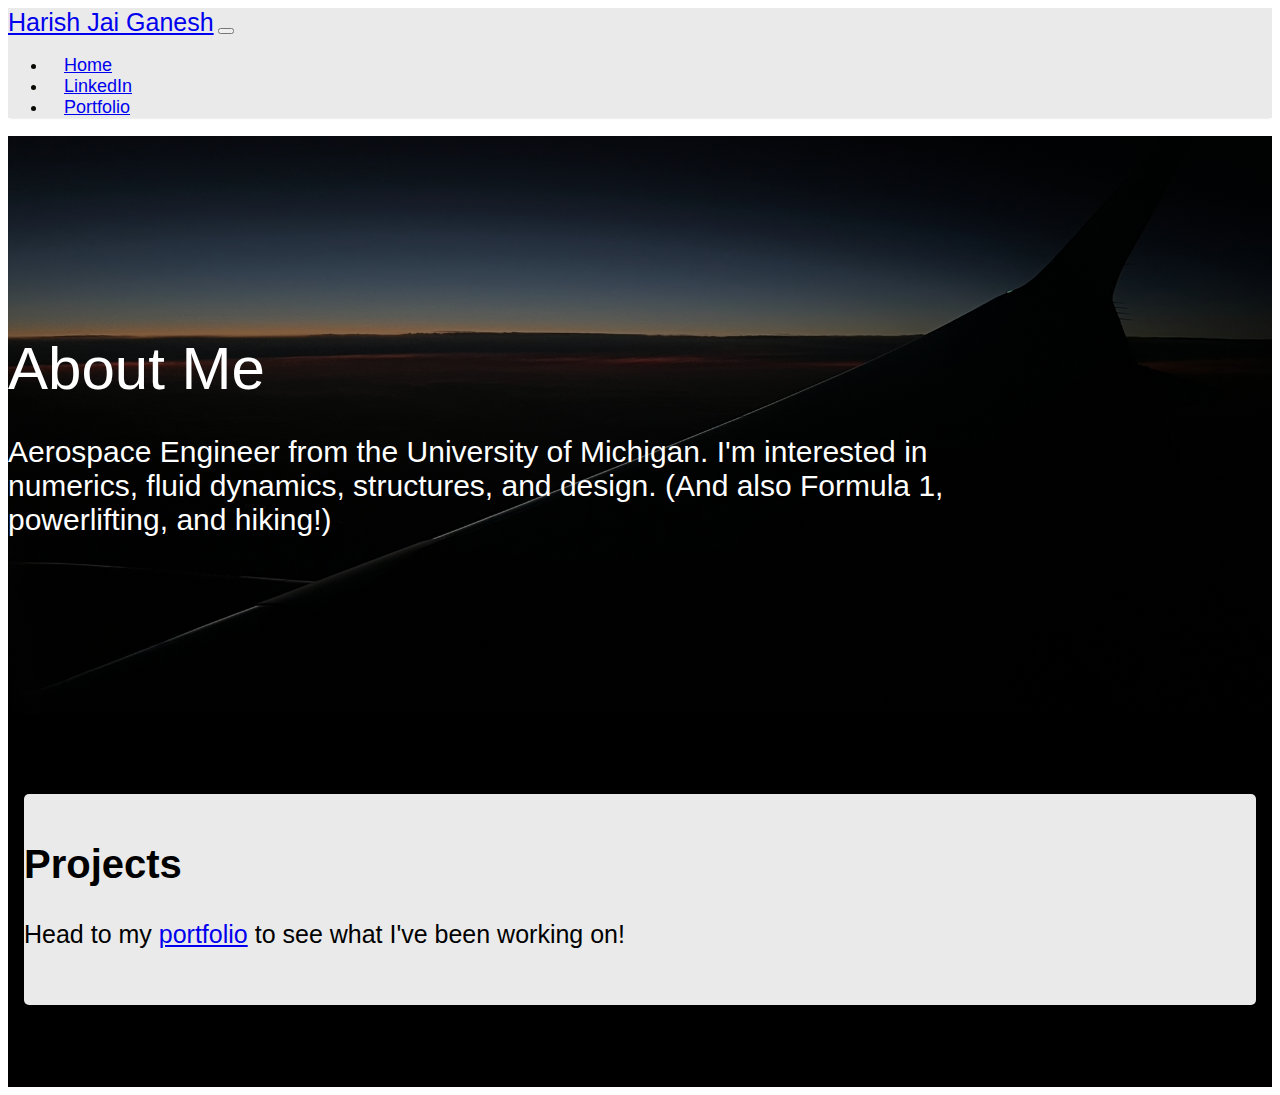
<file: index.html>
<!DOCTYPE html>
<html lang="en">
    <head>
        <title>Harish Jai Ganesh</title>
        <meta charset="UTF-8"/>
        <meta name="description" content="The professional website of Harish Jai Ganesh"/>
        <meta name="keywords" content="Harish, Jai Ganesh, student, engineer, aerospace, projects"/>
        <meta name="author" content="Harish Jai Ganesh"/>
        <link rel=”stylesheet” href=”css/bootstrap.css”>
        <link rel=”stylesheet” href=”css/bootstrap-responsive.css”>
        <meta name="viewport" content="width=device-width, initial-scale=1"/>
        <link rel="stylesheet" href="CSS/style.css"/>
        <link href="https://cdn.jsdelivr.net/npm/bootstrap@5.2.0-beta1/dist/css/bootstrap.min.css" 
        rel="stylesheet" integrity="sha384-0evHe/X+R7YkIZDRvuzKMRqM+OrBnVFBL6DOitfPri4tjfHxaWutUpFmBp4vmVor" crossorigin="anonymous">
    </head>
    <body>
    <nav class="navbar navbar-expand-lg navbar-light fixed-top" 
    style="box-shadow: 0 2px 2px -2px rgba(0,0,0,.2); background-color: rgb(234, 234, 234); z-index: 1030; width:100%;">
            <div class="container-fluid">
              <a class="navbar-brand active" style="font-size: 25px;" href="#">Harish Jai Ganesh</a>
              <button class="navbar-toggler" type="button" data-bs-toggle="collapse" 
              data-bs-target="#navbarSupportedContent" aria-controls="navbarSupportedContent" 
              aria-expanded="false" aria-label="Toggle navigation">
                <span class="navbar-toggler-icon"></span>
              </button>
              <div class="collapse navbar-collapse" id="navbarSupportedContent">
                <ul class="navbar-nav me-auto mb-2 mb-lg-0" style="font-size:18px;">
                  <li class="nav-item" style="padding-left: 1rem;">
                    <a class="nav-link active" aria-current="page" href="#">Home</a>
                  </li>
                                    <!--
                                    <li class="nav-item" style="padding-left: 1rem;">
                                        <a class="nav-link" href="contact.html">Online Presence</a>
                                    </li>
                                    -->
                                    <li class="nav-item" style="padding-left: 1rem;">
                                        <a class="nav-link" href="https://www.linkedin.com/in/harishjg/" target="_blank">LinkedIn</a>
                                    </li>
                  <li class="nav-item" style="padding-left: 1rem;">
                    <a class="nav-link" href="portfolio.html">Portfolio</a>
                  </li>
              </div>
            </div>
        </nav>
        <div id="top_background" class="bg-image p-5 text-center shadow-1-strong" 
            style="background-image: linear-gradient( rgba(0, 0, 0, 0.5), rgba(0, 0, 0, 0.5) ), url('Pictures/IMG_0392.JPEG');
            width:100%; background-repeat: no-repeat; position:relative; background-size: cover;
            background-position: center bottom; background-attachment: fixed; padding-top: 70px;">
            <div style="align-content: center;" class="row align-items-center d-flex justify-content-center">
                    <div id="header" class="" style="font-size: 60px; margin-top:8rem; color:#ffffff">
                    About Me
                    </div>
                    <div id="student_description" class="text-center" 
                    style="width: 80%; height: auto; color: #ffffff; font-size: 30px; margin-bottom: 11rem;
                    margin-top: 2rem;">
                        Aerospace Engineer from the University of Michigan.
                        I'm interested in numerics, fluid dynamics, structures, and design.
                        (And also Formula 1, powerlifting, and hiking!)
                    </div>
            </div>
        </div>
        <section id="current_projects" 
            style="padding-top:3rem; padding-bottom: 2rem; background-color: black;"
            class="">
            <!--
            <section id="my picture">
                <img src="Pictures/myimg.jpg" id="img-fluid" style="max-width: 100%; height: auto; float:right; border-radius: 5px;
                padding-right: 1rem; padding-left: 1rem; margin-top:1rem; margin-bottom: 1rem;" 
                class="img-fluid inline-photo">
            </section>
            -->
            <div id="jumbotron" class="row align-items-center d-flex justify-content-center" 
            style="background-color: rgb(234, 234, 234); margin-left: 1rem; margin-right: 1rem; border-radius: 5px;">
                <header>
                    <h2 id="project_head" style="font-size: 40px; padding-top: 3rem;" 
                    class="row align-items-center d-flex justify-content-center">
                        Projects
                    </h2>
                </header>
                <section id="projects_list" style="width:90%; font-size:20px">
                    <div class="text-center" style="width:100%; font-size:20px; padding-bottom: 3rem;">
                        <p id="list_title" class="list_title" style="margin: 1rem 0 0 0;">
                            Head to my <a href="portfolio.html">portfolio</a> to see what I've been working on!
                        </p>
                        <div class="description" style="margin-top: 0.5rem;"></div>
                    </div>
                </section>
            </div>
        </section>
        
        <div id="bottom" style="padding-top:50px; background-color: black;">

        </div>
        <script src="https://cdn.jsdelivr.net/npm/bootstrap@5.2.0-beta1/dist/js/bootstrap.bundle.min.js" 
        integrity="sha384-pprn3073KE6tl6bjs2QrFaJGz5/SUsLqktiwsUTF55Jfv3qYSDhgCecCxMW52nD2" crossorigin="anonymous"></script>
    </body>
</html>
</file>
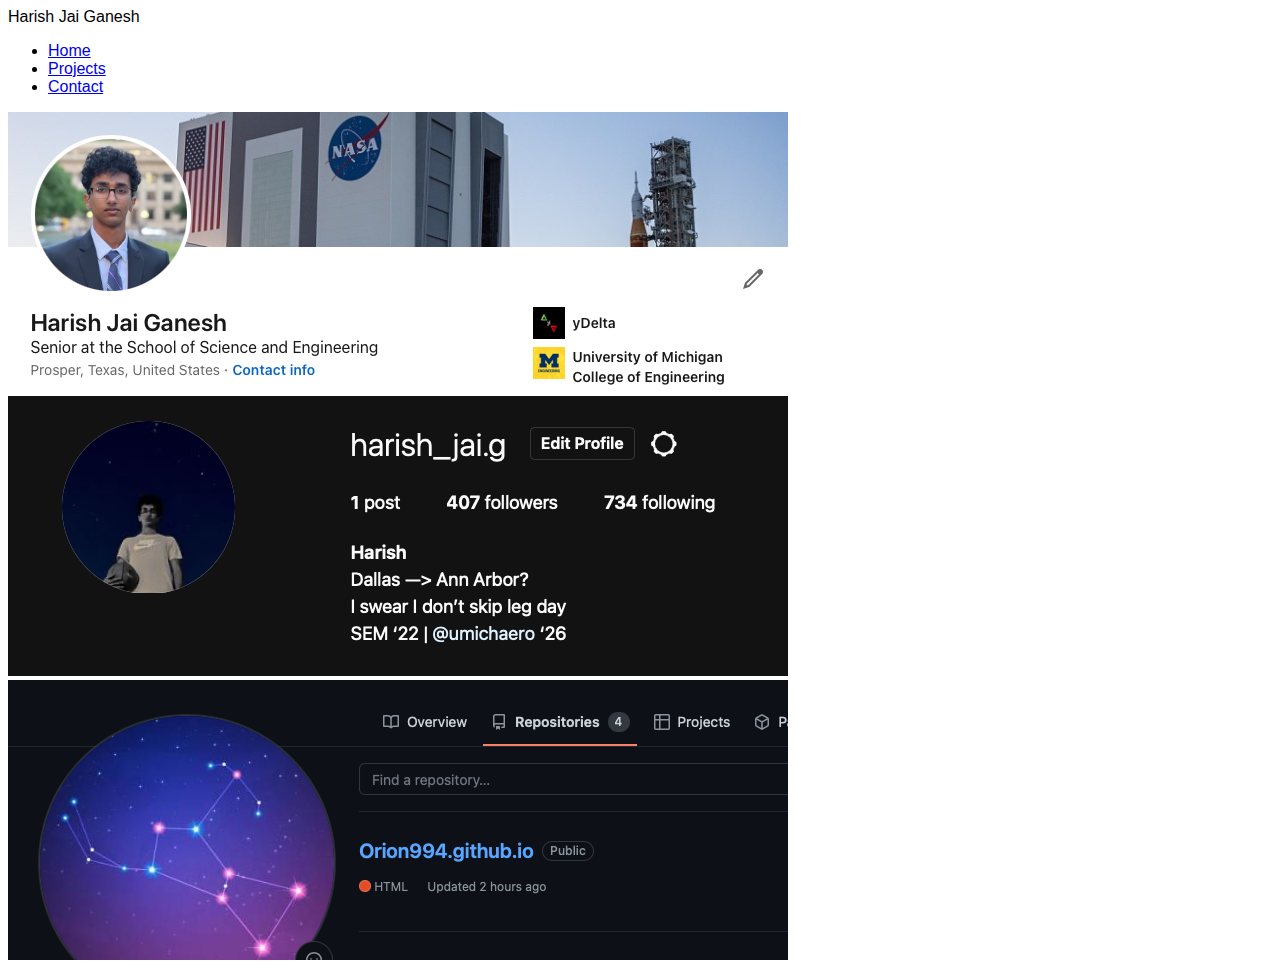
<file: contact/index.html>
<!DOCTYPE html>
<html>
    <head>
        <title>Harish's Website</title>
        <meta charset="UTF-8">
        <meta name="description" content="The professional website of Harish Jai Ganesh">
        <meta name="keywords" content="Harish, Jai Ganesh, student, engineer, aerospace, projects">
        <meta name="author" content="Harish Jai Ganesh">
        <meta name="viewport" content="width=device-width, initial-width=1.0">
        <link rel="stylesheet" href="../CSS/style.css"/>
    </head>
    <body>
        <div class="nav">
            <span class="name">Harish Jai Ganesh</span>
                <ul>
                    <li><a href="../home">Home</a></li>
                    <li><a href="../projects">Projects</a></li>
                    <li><a class="active" href="../contact">Contact</a></li>
                </ul>
        </div>
        <section class="contact_links">
        <article class="contact">
            <a href="https://www.linkedin.com/in/harish-jai-ganesh-784a16182/" target="_blank">
                <img class="card__img" src="../Pictures/linkedin.png">
            </a>
        </article>
        <article class="contact">
            <a href="https://www.instagram.com/harish_jai.g/">
                <img class="card__img" src="../Pictures/instagram.png">
            </a>
        </article>
        <article class="contact">
            <a href="https://github.com/Orion994">
                <img class="card__img" src="../Pictures/github.png">
            </a>
        </article>
        </section>
    </body>
</html>
</file>
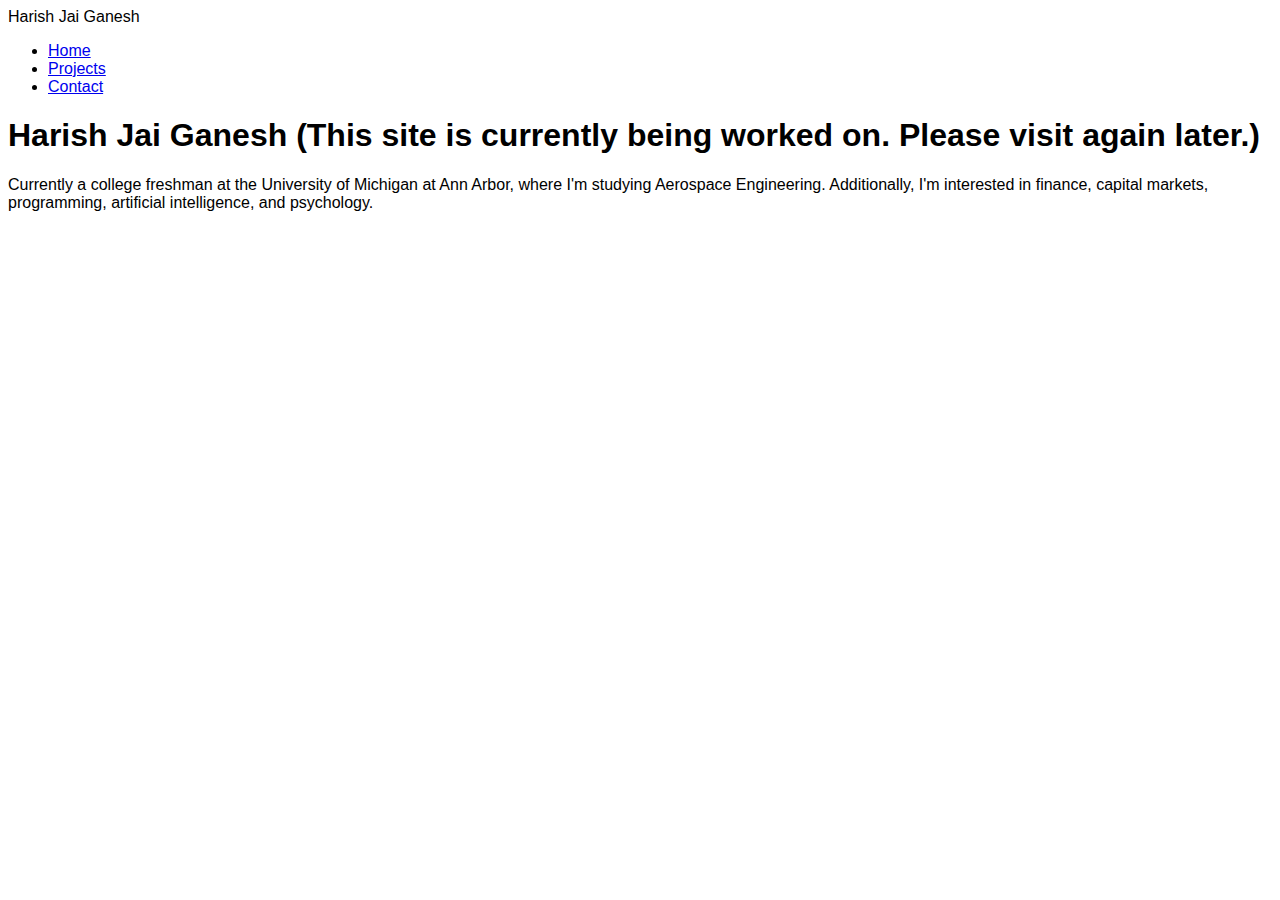
<file: home/index.html>
<!DOCTYPE html>
<html>
    <head>
        <title>Harish's Website</title>
        <meta charset="UTF-8">
        <meta name="description" content="The professional website of Harish Jai Ganesh">
        <meta name="keywords" content="Harish, Jai Ganesh, student, engineer, aerospace, projects">
        <meta name="author" content="Harish Jai Ganesh">
        <meta name="viewport" content="width=device-width, initial-width=1.0">
        <link rel="stylesheet" href="../CSS/style.css"/>
    </head>
    <body>
        <div class="nav">
            <span class="name">Harish Jai Ganesh</span>
                <ul>
                    <li><a class ="active" href="../home">Home</a></li>
                    <li><a href="../projects">Projects</a></li>
                    <li><a href="../contact">Contact</a></li>
                </ul>
        </div>
        <header>
            <h1 id="main_head">
                Harish Jai Ganesh (This site is currently being worked on. Please visit again later.)
            </h1>
        </header>
        <section id="content">
            <div id="student_description">
                Currently a college freshman at 
                the University of Michigan at Ann Arbor, where 
                I'm studying Aerospace Engineering. Additionally,
                I'm interested in finance, capital markets, programming,
                artificial intelligence, and psychology.
            </div>
        </section>
    </body>
</html>
</file>
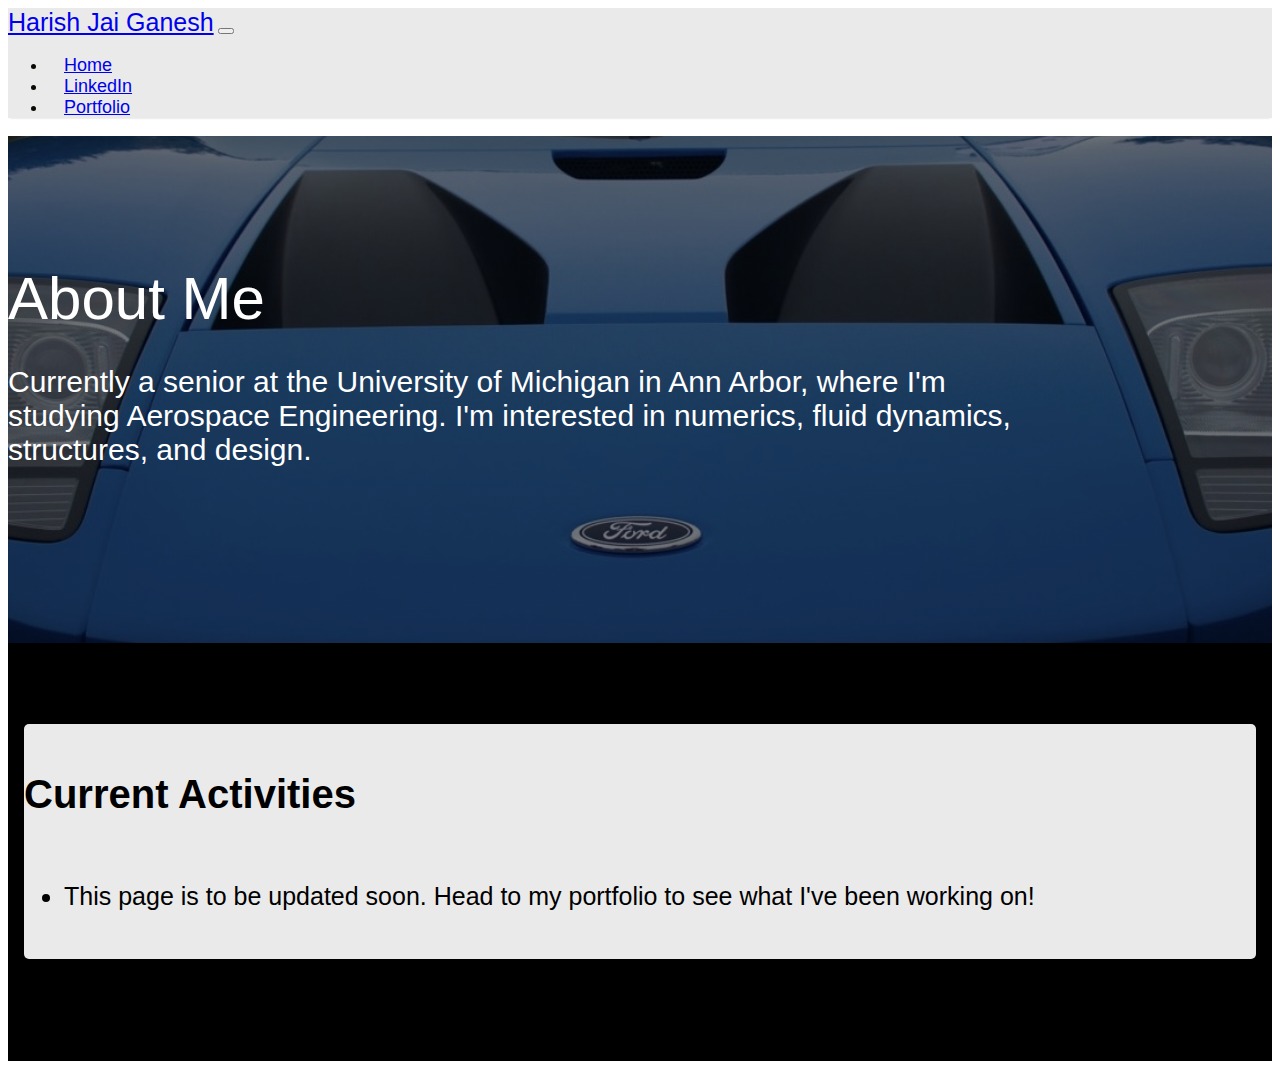
<file: index/index.html>
<!DOCTYPE html>
<html lang="en">
    <head>
        <title>Harish Jai Ganesh</title>
        <meta charset="UTF-8"/>
        <meta name="description" content="The professional website of Harish Jai Ganesh"/>
        <meta name="keywords" content="Harish, Jai Ganesh, student, engineer, aerospace, projects"/>
        <meta name="author" content="Harish Jai Ganesh"/>
        <link rel="stylesheet" href="../CSS/style.css"/>
        <link href="https://cdn.jsdelivr.net/npm/bootstrap@5.2.0-beta1/dist/css/bootstrap.min.css" 
        rel="stylesheet" integrity="sha384-0evHe/X+R7YkIZDRvuzKMRqM+OrBnVFBL6DOitfPri4tjfHxaWutUpFmBp4vmVor" crossorigin="anonymous">
    </head>
    <body>
    <nav class="navbar navbar-expand-lg navbar-light fixed-top" 
    style="box-shadow: 0 2px 2px -2px rgba(0,0,0,.2); background-color: rgb(234, 234, 234); z-index: 1030; width:100%;">
            <div class="container-fluid">
              <a class="navbar-brand active" style="font-size: 25px;" href="#">Harish Jai Ganesh</a>
              <button class="navbar-toggler" type="button" data-bs-toggle="collapse" 
              data-bs-target="#navbarSupportedContent" aria-controls="navbarSupportedContent" 
              aria-expanded="false" aria-label="Toggle navigation">
                <span class="navbar-toggler-icon"></span>
              </button>
              <div class="collapse navbar-collapse" id="navbarSupportedContent">
                <ul class="navbar-nav me-auto mb-2 mb-lg-0" style="font-size:18px;">
                  <li class="nav-item" style="padding-left: 1rem;">
                    <a class="nav-link active" aria-current="page" href="#">Home</a>
                  </li>
                                    <!--
                                    <li class="nav-item" style="padding-left: 1rem;">
                                        <a class="nav-link" href="../contact.html">Online Presence</a>
                                    </li>
                                    -->
                                    <li class="nav-item" style="padding-left: 1rem;">
                                        <a class="nav-link" href="https://www.linkedin.com/in/harishjg/" target="_blank">LinkedIn</a>
                                    </li>
                  <li class="nav-item" style="padding-left: 1rem;">
                    <a class="nav-link" href="../portfolio/">Portfolio</a>
                  </li>
              </div>
            </div>
        </nav>
        <div id="top_background" class="bg-image p-5 text-center shadow-1-strong" 
            style="background-image: linear-gradient( rgba(0, 0, 0, 0.5), rgba(0, 0, 0, 0.5) ), url('../Pictures/IMG_5592.JPEG');
            width:100%; background-repeat: no-repeat; position:relative; background-size: cover;
            background-position: center bottom; background-attachment: fixed;">
            <div style="align-content: center;" class="row align-items-center d-flex justify-content-center">
                    <div id="header" class="" style="font-size: 60px; margin-top:8rem; color:#ffffff">
                    About Me
                    </div>
                    <div id="student_description" class="text-center" 
                    style="width: 80%; height: auto; color: #ffffff; font-size: 30px; margin-bottom: 11rem;
                    margin-top: 2rem;">
                        Currently a senior at 
                        the University of Michigan in Ann Arbor, where 
                        I'm studying Aerospace Engineering.
                        I'm interested in numerics, fluid dynamics, structures, and design.
                    </div>
            </div>
        </div>
        <section id="current_projects" 
            style="padding-top:3rem; padding-bottom: 2rem; background-color: black;"
            class="">
            <!--
            <section id="my picture">
                <img src="../Pictures/myimg.jpg" id="img-fluid" style="max-width: 100%; height: auto; float:right; border-radius: 5px;
                padding-right: 1rem; padding-left: 1rem; margin-top:1rem; margin-bottom: 1rem;" 
                class="img-fluid inline-photo">
            </section>
            -->
            <div id="jumbotron" class="row align-items-center d-flex justify-content-center" 
            style="background-color: rgb(234, 234, 234); margin-left: 1rem; margin-right: 1rem; border-radius: 5px;">
                <header>
                    <h2 id="project_head" style="font-size: 40px; padding-top: 3rem;" 
                    class="row align-items-center d-flex justify-content-center">
                        Current Activities
                    </h2>
                </header>
                <section id="projects_list" style="width:90%; font-size:20px">
                    <ul id="my_list" style="padding-bottom: 3rem;">
                        <div id="list">
                        <li id="list_title" class="list_title" style="padding-top: 2rem;">This page is to be updated soon. Head to my portfolio to see what I've been working on!</li>
                        <div class="description">
                        </div>
                        
                        </div>
                    </ul>
                </section>
            </div>
        </section>
        
        <div id="bottom" style="padding-top:50px; background-color: black;">

        </div>
        <script src="https://cdn.jsdelivr.net/npm/bootstrap@5.2.0-beta1/dist/js/bootstrap.bundle.min.js" 
        integrity="sha384-pprn3073KE6tl6bjs2QrFaJGz5/SUsLqktiwsUTF55Jfv3qYSDhgCecCxMW52nD2" crossorigin="anonymous"></script>
    </body>
</html>
</file>
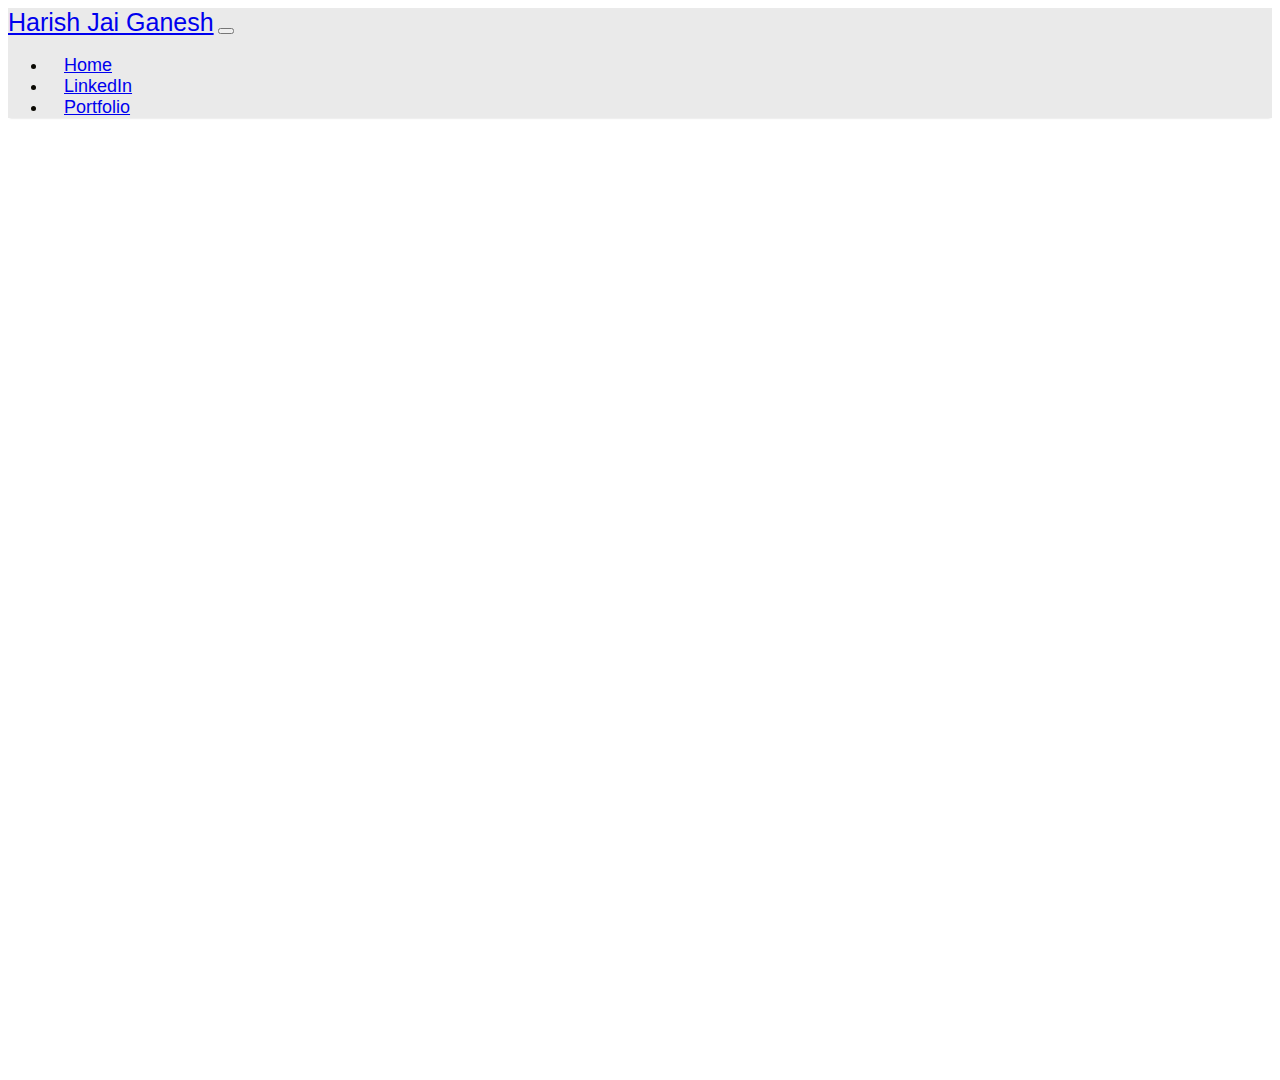
<file: portfolio/index.html>
<!DOCTYPE html>
<html lang="en">
    <head>
        <title>Harish's Portfolio</title>
        <meta charset="UTF-8"/>
        <meta name="description" content="The professional website of Harish Jai Ganesh"/>
        <meta name="keywords" content="Harish, Jai Ganesh, student, engineer, aerospace, projects"/>
        <meta name="author" content="Harish Jai Ganesh"/>
        <link rel=”stylesheet” href=”css/bootstrap.css”>
        <link rel=”stylesheet” href=”css/bootstrap-responsive.css”>
        <meta name="viewport" content="width=device-width, initial-scale=1"/>
        <link rel="stylesheet" href="../CSS/style.css"/>
        <link href="https://cdn.jsdelivr.net/npm/bootstrap@5.2.0-beta1/dist/css/bootstrap.min.css" 
        rel="stylesheet" integrity="sha384-0evHe/X+R7YkIZDRvuzKMRqM+OrBnVFBL6DOitfPri4tjfHxaWutUpFmBp4vmVor" crossorigin="anonymous">
    </head>
    <body>
  <nav class="navbar navbar-expand-lg navbar-light fixed-top" 
  style="box-shadow: 0 2px 2px -2px rgba(0,0,0,.2); background-color: rgb(234, 234, 234); z-index: 1030; width:100%;">
            <div class="container-fluid">
              <a class="navbar-brand active" style="font-size: 25px;" href="#">Harish Jai Ganesh</a>
              <button class="navbar-toggler" type="button" data-bs-toggle="collapse" 
              data-bs-target="#navbarSupportedContent" aria-controls="navbarSupportedContent" 
              aria-expanded="false" aria-label="Toggle navigation">
                <span class="navbar-toggler-icon"></span>
              </button>
              <div class="collapse navbar-collapse" id="navbarSupportedContent">
                <ul class="navbar-nav me-auto mb-2 mb-lg-0" style="font-size:18px;">
                  <li class="nav-item" style="padding-left: 1rem;">
                    <a class="nav-link" href="../index.html">Home</a>
                  </li>
                  <!--
                  <li class="nav-item" style="padding-left: 1rem;">
                    <a class="nav-link" href="../contact.html">Online Presence</a>
                  </li>
                  -->
                  <li class="nav-item" style="padding-left: 1rem;">
                    <a class="nav-link" href="https://www.linkedin.com/in/harishjg/" target="_blank">LinkedIn</a>
                  </li>
                  <li class="nav-item" style="padding-left: 1rem;">
                    <a class="nav-link active" aria-current="page" href="#">Portfolio</a>
                  </li>
              </div>
            </div>
        </nav>
    <div class="container-fluid d-flex justify-content-center align-items-center" style="margin-top: 2rem; overflow:auto;">
      <div class="w-100" style="max-width:1200px; background:white;">
        <div class="portfolio-pdf">
          <iframe src="../Pictures/websiteportfolio.pdf" width="100%" style="border:none; min-height:75vh; height:92vh;"></iframe>
        </div>
  <div class="portfolio-img" style="width:100%; text-align:center;">
          <img src="../Pictures/websiteportfolio-images-0.jpg" alt="Portfolio Image 1" style="width:100%; max-width:800px; height:auto; display:inline-block; margin-bottom:1rem;" />
          <img src="../Pictures/websiteportfolio-images-1.jpg" alt="Portfolio Image 2" style="width:100%; max-width:800px; height:auto; display:inline-block; margin-bottom:1rem;" />
          <img src="../Pictures/websiteportfolio-images-2.jpg" alt="Portfolio Image 3" style="width:100%; max-width:800px; height:auto; display:inline-block;" />
        </div>
      </div>
    </div>
        <script src="https://cdn.jsdelivr.net/npm/bootstrap@5.2.0-beta1/dist/js/bootstrap.bundle.min.js" 
        integrity="sha384-pprn3073KE6tl6bjs2QrFaJGz5/SUsLqktiwsUTF55Jfv3qYSDhgCecCxMW52nD2" crossorigin="anonymous"></script>
    </body>
</html>
</file>
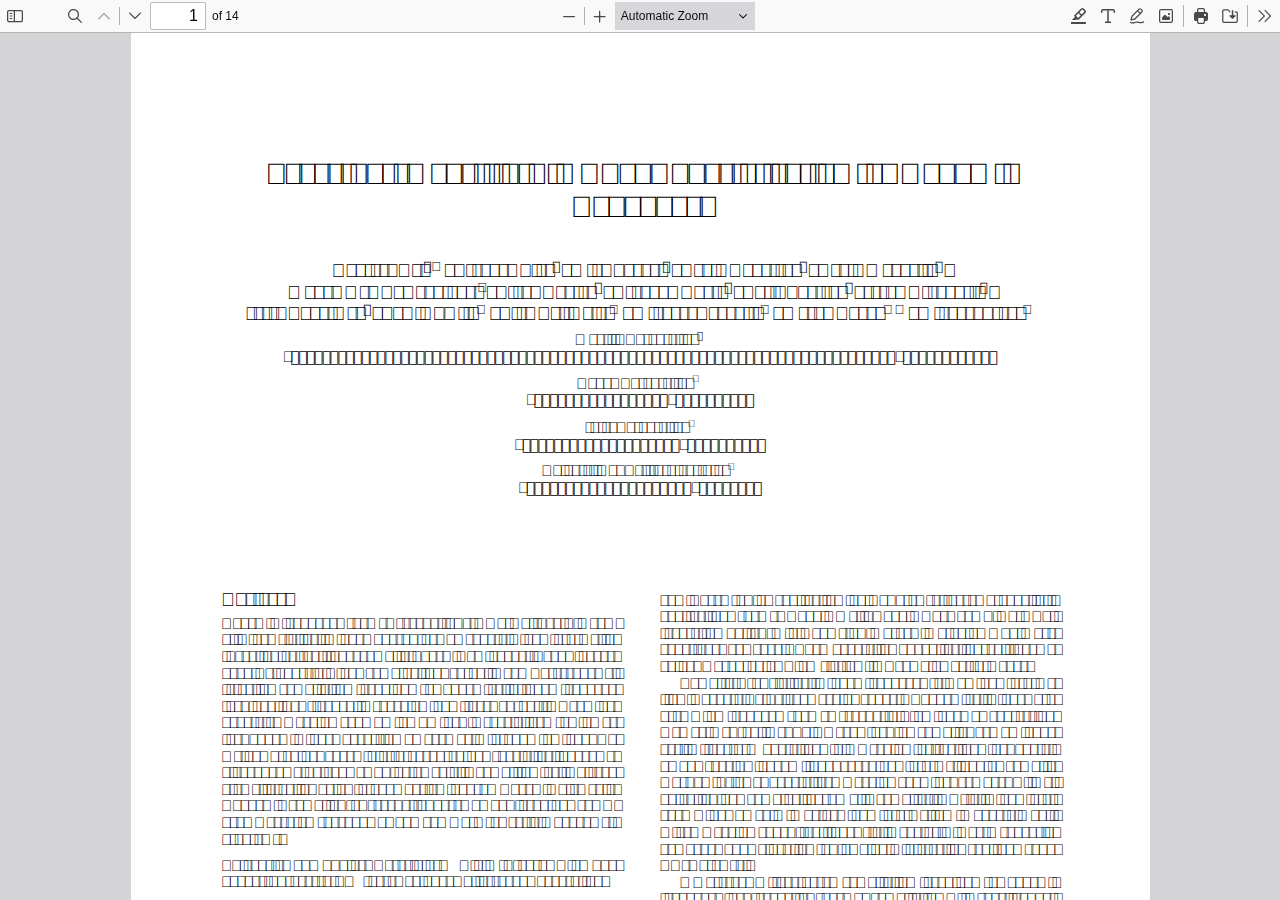
<file: pdfjs/web/viewer.html>
﻿<!DOCTYPE html>
<!--
Copyright 2012 Mozilla Foundation

Licensed under the Apache License, Version 2.0 (the "License");
you may not use this file except in compliance with the License.
You may obtain a copy of the License at

    http://www.apache.org/licenses/LICENSE-2.0

Unless required by applicable law or agreed to in writing, software
distributed under the License is distributed on an "AS IS" BASIS,
WITHOUT WARRANTIES OR CONDITIONS OF ANY KIND, either express or implied.
See the License for the specific language governing permissions and
limitations under the License.

Adobe CMap resources are covered by their own copyright but the same license:

    Copyright 1990-2015 Adobe Systems Incorporated.

See https://github.com/adobe-type-tools/cmap-resources
-->
<html dir="ltr" mozdisallowselectionprint>
  <head>
    <meta charset="utf-8">
    <meta name="viewport" content="width=device-width, initial-scale=1, maximum-scale=1">
    <meta name="google" content="notranslate">
    <title>PDF.js viewer</title>

<!-- This snippet is used in production (included from viewer.html) -->
<link rel="resource" type="application/l10n" href="locale/locale.json">
<script src="../build/pdf.mjs" type="module"></script>

    <link rel="stylesheet" href="viewer.css">

  <script src="viewer.mjs" type="module"></script>
  </head>

  <body tabindex="0">
    <div id="outerContainer">
      <span id="viewer-alert" class="visuallyHidden" role="alert"></span>

      <div id="sidebarContainer">
        <div id="toolbarSidebar" class="toolbarHorizontalGroup">
          <div id="toolbarSidebarLeft">
            <div id="sidebarViewButtons" class="toolbarHorizontalGroup toggled" role="radiogroup">
              <button id="viewThumbnail" class="toolbarButton toggled" type="button" tabindex="0" data-l10n-id="pdfjs-thumbs-button" role="radio" aria-checked="true" aria-controls="thumbnailView">
                 <span data-l10n-id="pdfjs-thumbs-button-label"></span>
              </button>
              <button id="viewOutline" class="toolbarButton" type="button" tabindex="0" data-l10n-id="pdfjs-document-outline-button" role="radio" aria-checked="false" aria-controls="outlineView">
                 <span data-l10n-id="pdfjs-document-outline-button-label"></span>
              </button>
              <button id="viewAttachments" class="toolbarButton" type="button" tabindex="0" data-l10n-id="pdfjs-attachments-button" role="radio" aria-checked="false" aria-controls="attachmentsView">
                 <span data-l10n-id="pdfjs-attachments-button-label"></span>
              </button>
              <button id="viewLayers" class="toolbarButton" type="button" tabindex="0" data-l10n-id="pdfjs-layers-button" role="radio" aria-checked="false" aria-controls="layersView">
                 <span data-l10n-id="pdfjs-layers-button-label"></span>
              </button>
            </div>
          </div>

          <div id="toolbarSidebarRight">
            <div id="outlineOptionsContainer" class="toolbarHorizontalGroup">
              <div class="verticalToolbarSeparator"></div>

              <button id="currentOutlineItem" class="toolbarButton" type="button" disabled="disabled" tabindex="0" data-l10n-id="pdfjs-current-outline-item-button">
                <span data-l10n-id="pdfjs-current-outline-item-button-label"></span>
              </button>
            </div>
          </div>
        </div>
        <div id="sidebarContent">
          <div id="thumbnailView">
          </div>
          <div id="outlineView" class="hidden">
          </div>
          <div id="attachmentsView" class="hidden">
          </div>
          <div id="layersView" class="hidden">
          </div>
        </div>
        <div id="sidebarResizer"></div>
      </div>  <!-- sidebarContainer -->

      <div id="mainContainer">
        <div class="toolbar">
          <div id="toolbarContainer">
            <div id="toolbarViewer" class="toolbarHorizontalGroup">
              <div id="toolbarViewerLeft" class="toolbarHorizontalGroup">
                <button id="sidebarToggleButton" class="toolbarButton" type="button" tabindex="0" data-l10n-id="pdfjs-toggle-sidebar-button" aria-expanded="false" aria-haspopup="true" aria-controls="sidebarContainer">
                  <span data-l10n-id="pdfjs-toggle-sidebar-button-label"></span>
                </button>
                <div class="toolbarButtonSpacer"></div>
                <div class="toolbarButtonWithContainer">
                  <button id="viewFindButton" class="toolbarButton" type="button" tabindex="0" data-l10n-id="pdfjs-findbar-button" aria-expanded="false" aria-controls="findbar">
                    <span data-l10n-id="pdfjs-findbar-button-label"></span>
                  </button>
                  <div class="hidden doorHanger toolbarHorizontalGroup" id="findbar">
                    <div id="findInputContainer" class="toolbarHorizontalGroup">
                      <span class="loadingInput end toolbarHorizontalGroup">
                        <input id="findInput" class="toolbarField" tabindex="0" data-l10n-id="pdfjs-find-input" aria-invalid="false">
                      </span>
                      <div class="toolbarHorizontalGroup">
                        <button id="findPreviousButton" class="toolbarButton" type="button" tabindex="0" data-l10n-id="pdfjs-find-previous-button">
                          <span data-l10n-id="pdfjs-find-previous-button-label"></span>
                        </button>
                        <div class="splitToolbarButtonSeparator"></div>
                        <button id="findNextButton" class="toolbarButton" type="button" tabindex="0" data-l10n-id="pdfjs-find-next-button">
                          <span data-l10n-id="pdfjs-find-next-button-label"></span>
                        </button>
                      </div>
                    </div>

                    <div id="findbarOptionsOneContainer" class="toolbarHorizontalGroup">
                      <div class="toggleButton toolbarLabel">
                        <input type="checkbox" id="findHighlightAll" tabindex="0" />
                        <label for="findHighlightAll" data-l10n-id="pdfjs-find-highlight-checkbox"></label>
                      </div>
                      <div class="toggleButton toolbarLabel">
                        <input type="checkbox" id="findMatchCase" tabindex="0" />
                        <label for="findMatchCase" data-l10n-id="pdfjs-find-match-case-checkbox-label"></label>
                      </div>
                    </div>
                    <div id="findbarOptionsTwoContainer" class="toolbarHorizontalGroup">
                      <div class="toggleButton toolbarLabel">
                        <input type="checkbox" id="findMatchDiacritics" tabindex="0" />
                        <label for="findMatchDiacritics" data-l10n-id="pdfjs-find-match-diacritics-checkbox-label"></label>
                      </div>
                      <div class="toggleButton toolbarLabel">
                        <input type="checkbox" id="findEntireWord" tabindex="0" />
                        <label for="findEntireWord" data-l10n-id="pdfjs-find-entire-word-checkbox-label"></label>
                      </div>
                    </div>

                    <div id="findbarMessageContainer" class="toolbarHorizontalGroup" aria-live="polite">
                      <span id="findResultsCount" class="toolbarLabel"></span>
                      <span id="findMsg" class="toolbarLabel"></span>
                    </div>
                  </div>  <!-- findbar -->
                </div>
                <div class="toolbarHorizontalGroup hiddenSmallView">
                  <button class="toolbarButton" type="button" id="previous" tabindex="0" data-l10n-id="pdfjs-previous-button">
                    <span data-l10n-id="pdfjs-previous-button-label"></span>
                  </button>
                  <div class="splitToolbarButtonSeparator"></div>
                  <button class="toolbarButton" type="button" id="next" tabindex="0" data-l10n-id="pdfjs-next-button">
                    <span data-l10n-id="pdfjs-next-button-label"></span>
                  </button>
                </div>
                <div class="toolbarHorizontalGroup">
                  <span class="loadingInput start toolbarHorizontalGroup">
                    <input type="number" id="pageNumber" class="toolbarField" value="1" min="1" tabindex="0" data-l10n-id="pdfjs-page-input" autocomplete="off">
                  </span>
                  <span id="numPages" class="toolbarLabel"></span>
                </div>
              </div>
              <div id="toolbarViewerMiddle" class="toolbarHorizontalGroup">
                <div class="toolbarHorizontalGroup">
                  <button id="zoomOutButton" class="toolbarButton" type="button" tabindex="0" data-l10n-id="pdfjs-zoom-out-button">
                    <span data-l10n-id="pdfjs-zoom-out-button-label"></span>
                  </button>
                  <div class="splitToolbarButtonSeparator"></div>
                  <button id="zoomInButton" class="toolbarButton" type="button" tabindex="0" data-l10n-id="pdfjs-zoom-in-button">
                    <span data-l10n-id="pdfjs-zoom-in-button-label"></span>
                  </button>
                </div>
                <span id="scaleSelectContainer" class="dropdownToolbarButton">
                  <select id="scaleSelect" tabindex="0" data-l10n-id="pdfjs-zoom-select">
                    <option id="pageAutoOption" value="auto" selected="selected" data-l10n-id="pdfjs-page-scale-auto"></option>
                    <option id="pageActualOption" value="page-actual" data-l10n-id="pdfjs-page-scale-actual"></option>
                    <option id="pageFitOption" value="page-fit" data-l10n-id="pdfjs-page-scale-fit"></option>
                    <option id="pageWidthOption" value="page-width" data-l10n-id="pdfjs-page-scale-width"></option>
                    <option id="customScaleOption" value="custom" disabled="disabled" hidden="true" data-l10n-id="pdfjs-page-scale-percent" data-l10n-args='{ "scale": 0 }'></option>
                    <option value="0.5" data-l10n-id="pdfjs-page-scale-percent" data-l10n-args='{ "scale": 50 }'></option>
                    <option value="0.75" data-l10n-id="pdfjs-page-scale-percent" data-l10n-args='{ "scale": 75 }'></option>
                    <option value="1" data-l10n-id="pdfjs-page-scale-percent" data-l10n-args='{ "scale": 100 }'></option>
                    <option value="1.25" data-l10n-id="pdfjs-page-scale-percent" data-l10n-args='{ "scale": 125 }'></option>
                    <option value="1.5" data-l10n-id="pdfjs-page-scale-percent" data-l10n-args='{ "scale": 150 }'></option>
                    <option value="2" data-l10n-id="pdfjs-page-scale-percent" data-l10n-args='{ "scale": 200 }'></option>
                    <option value="3" data-l10n-id="pdfjs-page-scale-percent" data-l10n-args='{ "scale": 300 }'></option>
                    <option value="4" data-l10n-id="pdfjs-page-scale-percent" data-l10n-args='{ "scale": 400 }'></option>
                  </select>
                </span>
              </div>
              <div id="toolbarViewerRight" class="toolbarHorizontalGroup">
                <div id="editorModeButtons" class="toolbarHorizontalGroup" role="radiogroup">
                  <div id="editorComment" class="toolbarButtonWithContainer" hidden="true">
                    <button id="editorCommentButton" class="toolbarButton" type="button" tabindex="0" disabled="disabled" role="radio" aria-expanded="false" aria-haspopup="true" aria-controls="editorCommentParamsToolbar" data-l10n-id="pdfjs-editor-comment-button">
                      <span data-l10n-id="pdfjs-editor-comment-button-label"></span>
                    </button>
                    <div class="editorParamsToolbar sidebar hidden menu" id="editorCommentParamsToolbar">
                      <div id="editorCommentsSidebar" class="menuContainer" role="landmark" aria-labelledby="editorCommentsSidebarHeader">
                        <div id="editorCommentsSidebarHeader" role="heading" aria-level="2">
                          <span class="commentCount">
                            <span id="editorCommentsSidebarTitle" data-l10n-id="pdfjs-editor-comments-sidebar-title" data-l10n-args='{ "count": 0 }'></span>
                            <span id="editorCommentsSidebarCount"></span>
                          </span>
                          <button id="editorCommentsSidebarCloseButton" type="button" tabindex="0" data-l10n-id="pdfjs-editor-comments-sidebar-close-button">
                            <span data-l10n-id="pdfjs-editor-comments-sidebar-close-button-label"></span>
                          </button>
                        </div>
                        <ul id="editorCommentsSidebarList"></ul>
                      </div>
                    </div>
                  </div>
                  <div id="editorSignature" class="toolbarButtonWithContainer" hidden="true">
                    <button id="editorSignatureButton" class="toolbarButton" type="button" tabindex="0" disabled="disabled" role="radio" aria-expanded="false" aria-haspopup="true" aria-controls="editorSignatureParamsToolbar" data-l10n-id="pdfjs-editor-signature-button">
                      <span data-l10n-id="pdfjs-editor-signature-button-label"></span>
                    </button>
                    <div class="editorParamsToolbar hidden doorHangerRight menu" id="editorSignatureParamsToolbar">
                      <div id="addSignatureDoorHanger" class="menuContainer" role="region" data-l10n-id="pdfjs-editor-add-signature-container">
                        <button id="editorSignatureAddSignature" class="toolbarButton labeled" type="button" tabindex="0" data-l10n-id="pdfjs-editor-signature-add-signature-button">
                          <span data-l10n-id="pdfjs-editor-signature-add-signature-button-label" class="editorParamsLabel"></span>
                        </button>
                      </div>
                    </div>
                  </div>
                  <div id="editorHighlight" class="toolbarButtonWithContainer">
                    <button id="editorHighlightButton" class="toolbarButton" type="button" disabled="disabled" role="radio" aria-expanded="false" aria-haspopup="true" aria-controls="editorHighlightParamsToolbar" tabindex="0" data-l10n-id="pdfjs-editor-highlight-button">
                      <span data-l10n-id="pdfjs-editor-highlight-button-label"></span>
                    </button>
                    <div class="editorParamsToolbar hidden doorHangerRight" id="editorHighlightParamsToolbar">
                      <div id="highlightParamsToolbarContainer" class="editorParamsToolbarContainer">
                        <div id="editorHighlightColorPicker" class="colorPicker">
                          <span id="highlightColorPickerLabel" class="editorParamsLabel" data-l10n-id="pdfjs-editor-highlight-colorpicker-label"></span>
                        </div>
                        <div id="editorHighlightThickness">
                          <label for="editorFreeHighlightThickness" class="editorParamsLabel" data-l10n-id="pdfjs-editor-free-highlight-thickness-input"></label>
                          <div class="thicknessPicker">
                            <input type="range" id="editorFreeHighlightThickness" class="editorParamsSlider" data-l10n-id="pdfjs-editor-free-highlight-thickness-title" value="12" min="8" max="24" step="1" tabindex="0">
                          </div>
                        </div>
                        <div id="editorHighlightVisibility">
                          <div class="divider"></div>
                          <div class="toggler">
                            <label for="editorHighlightShowAll" class="editorParamsLabel" data-l10n-id="pdfjs-editor-highlight-show-all-button-label"></label>
                            <button id="editorHighlightShowAll" class="toggle-button" type="button" data-l10n-id="pdfjs-editor-highlight-show-all-button" aria-pressed="true" tabindex="0"></button>
                          </div>
                        </div>
                      </div>
                    </div>
                  </div>
                  <div id="editorFreeText" class="toolbarButtonWithContainer">
                    <button id="editorFreeTextButton" class="toolbarButton" type="button" disabled="disabled" role="radio" aria-expanded="false" aria-haspopup="true" aria-controls="editorFreeTextParamsToolbar" tabindex="0" data-l10n-id="pdfjs-editor-free-text-button">
                      <span data-l10n-id="pdfjs-editor-free-text-button-label"></span>
                    </button>
                    <div class="editorParamsToolbar hidden doorHangerRight" id="editorFreeTextParamsToolbar">
                      <div class="editorParamsToolbarContainer">
                        <div class="editorParamsSetter">
                          <label for="editorFreeTextColor" class="editorParamsLabel" data-l10n-id="pdfjs-editor-free-text-color-input"></label>
                          <input type="color" id="editorFreeTextColor" class="editorParamsColor" tabindex="0">
                        </div>
                        <div class="editorParamsSetter">
                          <label for="editorFreeTextFontSize" class="editorParamsLabel" data-l10n-id="pdfjs-editor-free-text-size-input"></label>
                          <input type="range" id="editorFreeTextFontSize" class="editorParamsSlider" value="10" min="5" max="100" step="1" tabindex="0">
                        </div>
                      </div>
                    </div>
                  </div>
                  <div id="editorInk" class="toolbarButtonWithContainer">
                    <button id="editorInkButton" class="toolbarButton" type="button" disabled="disabled" role="radio" aria-expanded="false" aria-haspopup="true" aria-controls="editorInkParamsToolbar" tabindex="0" data-l10n-id="pdfjs-editor-ink-button">
                      <span data-l10n-id="pdfjs-editor-ink-button-label"></span>
                    </button>
                    <div class="editorParamsToolbar hidden doorHangerRight" id="editorInkParamsToolbar">
                      <div class="editorParamsToolbarContainer">
                        <div class="editorParamsSetter">
                          <label for="editorInkColor" class="editorParamsLabel" data-l10n-id="pdfjs-editor-ink-color-input"></label>
                          <input type="color" id="editorInkColor" class="editorParamsColor" tabindex="0">
                        </div>
                        <div class="editorParamsSetter">
                          <label for="editorInkThickness" class="editorParamsLabel" data-l10n-id="pdfjs-editor-ink-thickness-input"></label>
                          <input type="range" id="editorInkThickness" class="editorParamsSlider" value="1" min="1" max="20" step="1" tabindex="0">
                        </div>
                        <div class="editorParamsSetter">
                          <label for="editorInkOpacity" class="editorParamsLabel" data-l10n-id="pdfjs-editor-ink-opacity-input"></label>
                          <input type="range" id="editorInkOpacity" class="editorParamsSlider" value="1" min="0.05" max="1" step="0.05" tabindex="0">
                        </div>
                      </div>
                    </div>
                  </div>
                  <div id="editorStamp" class="toolbarButtonWithContainer">
                    <button id="editorStampButton" class="toolbarButton" type="button" disabled="disabled" role="radio" aria-expanded="false" aria-haspopup="true" aria-controls="editorStampParamsToolbar" tabindex="0" data-l10n-id="pdfjs-editor-stamp-button">
                      <span data-l10n-id="pdfjs-editor-stamp-button-label"></span>
                    </button>
                    <div class="editorParamsToolbar hidden doorHangerRight menu" id="editorStampParamsToolbar">
                      <div class="menuContainer">
                        <button id="editorStampAddImage" class="toolbarButton labeled" type="button" tabindex="0" data-l10n-id="pdfjs-editor-stamp-add-image-button">
                          <span class="editorParamsLabel" data-l10n-id="pdfjs-editor-stamp-add-image-button-label"></span>
                        </button>
                      </div>
                    </div>
                  </div>
                </div>

                <div id="editorModeSeparator" class="verticalToolbarSeparator"></div>

                <div class="toolbarHorizontalGroup hiddenMediumView">
                  <button id="printButton" class="toolbarButton" type="button" tabindex="0" data-l10n-id="pdfjs-print-button">
                    <span data-l10n-id="pdfjs-print-button-label"></span>
                  </button>

                  <button id="downloadButton" class="toolbarButton" type="button" tabindex="0" data-l10n-id="pdfjs-save-button">
                    <span data-l10n-id="pdfjs-save-button-label"></span>
                  </button>
                </div>

                <div class="verticalToolbarSeparator hiddenMediumView"></div>

                <div id="secondaryToolbarToggle" class="toolbarButtonWithContainer">
                  <button id="secondaryToolbarToggleButton" class="toolbarButton" type="button" tabindex="0" data-l10n-id="pdfjs-tools-button" aria-expanded="false" aria-haspopup="true" aria-controls="secondaryToolbar">
                    <span data-l10n-id="pdfjs-tools-button-label"></span>
                  </button>
                  <div id="secondaryToolbar" class="hidden doorHangerRight menu">
                    <div id="secondaryToolbarButtonContainer" class="menuContainer">
                      <button id="secondaryOpenFile" class="toolbarButton labeled" type="button" tabindex="0" data-l10n-id="pdfjs-open-file-button">
                        <span data-l10n-id="pdfjs-open-file-button-label"></span>
                      </button>

                      <div class="visibleMediumView">
                        <button id="secondaryPrint" class="toolbarButton labeled" type="button" tabindex="0" data-l10n-id="pdfjs-print-button">
                          <span data-l10n-id="pdfjs-print-button-label"></span>
                        </button>

                        <button id="secondaryDownload" class="toolbarButton labeled" type="button" tabindex="0" data-l10n-id="pdfjs-save-button">
                          <span data-l10n-id="pdfjs-save-button-label"></span>
                        </button>

                      </div>

                      <div class="horizontalToolbarSeparator"></div>

                      <button id="presentationMode" class="toolbarButton labeled" type="button" tabindex="0" data-l10n-id="pdfjs-presentation-mode-button">
                        <span data-l10n-id="pdfjs-presentation-mode-button-label"></span>
                      </button>

                      <a href="#" id="viewBookmark" class="toolbarButton labeled" tabindex="0" data-l10n-id="pdfjs-bookmark-button">
                        <span data-l10n-id="pdfjs-bookmark-button-label"></span>
                      </a>

                      <div id="viewBookmarkSeparator" class="horizontalToolbarSeparator"></div>

                      <button id="firstPage" class="toolbarButton labeled" type="button" tabindex="0" data-l10n-id="pdfjs-first-page-button">
                        <span data-l10n-id="pdfjs-first-page-button-label"></span>
                      </button>
                      <button id="lastPage" class="toolbarButton labeled" type="button" tabindex="0" data-l10n-id="pdfjs-last-page-button">
                        <span data-l10n-id="pdfjs-last-page-button-label"></span>
                      </button>

                      <div class="horizontalToolbarSeparator"></div>

                      <button id="pageRotateCw" class="toolbarButton labeled" type="button" tabindex="0" data-l10n-id="pdfjs-page-rotate-cw-button">
                        <span data-l10n-id="pdfjs-page-rotate-cw-button-label"></span>
                      </button>
                      <button id="pageRotateCcw" class="toolbarButton labeled" type="button" tabindex="0" data-l10n-id="pdfjs-page-rotate-ccw-button">
                        <span data-l10n-id="pdfjs-page-rotate-ccw-button-label"></span>
                      </button>

                      <div class="horizontalToolbarSeparator"></div>

                      <div id="cursorToolButtons" role="radiogroup">
                        <button id="cursorSelectTool" class="toolbarButton labeled toggled" type="button" tabindex="0" data-l10n-id="pdfjs-cursor-text-select-tool-button" role="radio" aria-checked="true">
                          <span data-l10n-id="pdfjs-cursor-text-select-tool-button-label"></span>
                        </button>
                        <button id="cursorHandTool" class="toolbarButton labeled" type="button" tabindex="0" data-l10n-id="pdfjs-cursor-hand-tool-button" role="radio" aria-checked="false">
                          <span data-l10n-id="pdfjs-cursor-hand-tool-button-label"></span>
                        </button>
                      </div>

                      <div class="horizontalToolbarSeparator"></div>

                      <div id="scrollModeButtons" role="radiogroup">
                        <button id="scrollPage" class="toolbarButton labeled" type="button" tabindex="0" data-l10n-id="pdfjs-scroll-page-button" role="radio" aria-checked="false">
                          <span data-l10n-id="pdfjs-scroll-page-button-label"></span>
                        </button>
                        <button id="scrollVertical" class="toolbarButton labeled toggled" type="button" tabindex="0" data-l10n-id="pdfjs-scroll-vertical-button" role="radio" aria-checked="true">
                          <span data-l10n-id="pdfjs-scroll-vertical-button-label"></span>
                        </button>
                        <button id="scrollHorizontal" class="toolbarButton labeled" type="button" tabindex="0" data-l10n-id="pdfjs-scroll-horizontal-button" role="radio" aria-checked="false">
                          <span data-l10n-id="pdfjs-scroll-horizontal-button-label"></span>
                        </button>
                        <button id="scrollWrapped" class="toolbarButton labeled" type="button" tabindex="0" data-l10n-id="pdfjs-scroll-wrapped-button" role="radio" aria-checked="false">
                          <span data-l10n-id="pdfjs-scroll-wrapped-button-label"></span>
                        </button>
                      </div>

                      <div class="horizontalToolbarSeparator"></div>

                      <div id="spreadModeButtons" role="radiogroup">
                        <button id="spreadNone" class="toolbarButton labeled toggled" type="button" tabindex="0" data-l10n-id="pdfjs-spread-none-button" role="radio" aria-checked="true">
                          <span data-l10n-id="pdfjs-spread-none-button-label"></span>
                        </button>
                        <button id="spreadOdd" class="toolbarButton labeled" type="button" tabindex="0" data-l10n-id="pdfjs-spread-odd-button" role="radio" aria-checked="false">
                          <span data-l10n-id="pdfjs-spread-odd-button-label"></span>
                        </button>
                        <button id="spreadEven" class="toolbarButton labeled" type="button" tabindex="0" data-l10n-id="pdfjs-spread-even-button" role="radio" aria-checked="false">
                          <span data-l10n-id="pdfjs-spread-even-button-label"></span>
                        </button>
                      </div>

                      <div id="imageAltTextSettingsSeparator" class="horizontalToolbarSeparator hidden"></div>
                      <button id="imageAltTextSettings" type="button" class="toolbarButton labeled hidden" tabindex="0" data-l10n-id="pdfjs-image-alt-text-settings-button" aria-controls="altTextSettingsDialog">
                        <span data-l10n-id="pdfjs-image-alt-text-settings-button-label"></span>
                      </button>

                      <div class="horizontalToolbarSeparator"></div>

                      <button id="documentProperties" class="toolbarButton labeled" type="button" tabindex="0" data-l10n-id="pdfjs-document-properties-button" aria-controls="documentPropertiesDialog">
                        <span data-l10n-id="pdfjs-document-properties-button-label"></span>
                      </button>
                    </div>
                  </div>  <!-- secondaryToolbar -->
                </div>
              </div>
            </div>
            <div id="loadingBar">
              <div class="progress">
                <div class="glimmer">
                </div>
              </div>
            </div>
          </div>
        </div>

        <div id="viewerContainer" tabindex="0">
          <div id="viewer" class="pdfViewer"></div>
        </div>
      </div> <!-- mainContainer -->

      <div id="dialogContainer">
        <dialog id="passwordDialog">
          <div class="row">
            <label for="password" id="passwordText" data-l10n-id="pdfjs-password-label"></label>
          </div>
          <div class="row">
            <input type="password" id="password" class="toolbarField">
          </div>
          <div class="buttonRow">
            <button id="passwordCancel" class="dialogButton" type="button"><span data-l10n-id="pdfjs-password-cancel-button"></span></button>
            <button id="passwordSubmit" class="dialogButton" type="button"><span data-l10n-id="pdfjs-password-ok-button"></span></button>
          </div>
        </dialog>
        <dialog id="documentPropertiesDialog">
          <div class="row">
            <span id="fileNameLabel" data-l10n-id="pdfjs-document-properties-file-name"></span>
            <p id="fileNameField" aria-labelledby="fileNameLabel">-</p>
          </div>
          <div class="row">
            <span id="fileSizeLabel" data-l10n-id="pdfjs-document-properties-file-size"></span>
            <p id="fileSizeField" aria-labelledby="fileSizeLabel">-</p>
          </div>
          <div class="separator"></div>
          <div class="row">
            <span id="titleLabel" data-l10n-id="pdfjs-document-properties-title"></span>
            <p id="titleField" aria-labelledby="titleLabel">-</p>
          </div>
          <div class="row">
            <span id="authorLabel" data-l10n-id="pdfjs-document-properties-author"></span>
            <p id="authorField" aria-labelledby="authorLabel">-</p>
          </div>
          <div class="row">
            <span id="subjectLabel" data-l10n-id="pdfjs-document-properties-subject"></span>
            <p id="subjectField" aria-labelledby="subjectLabel">-</p>
          </div>
          <div class="row">
            <span id="keywordsLabel" data-l10n-id="pdfjs-document-properties-keywords"></span>
            <p id="keywordsField" aria-labelledby="keywordsLabel">-</p>
          </div>
          <div class="row">
            <span id="creationDateLabel" data-l10n-id="pdfjs-document-properties-creation-date"></span>
            <p id="creationDateField" aria-labelledby="creationDateLabel">-</p>
          </div>
          <div class="row">
            <span id="modificationDateLabel" data-l10n-id="pdfjs-document-properties-modification-date"></span>
            <p id="modificationDateField" aria-labelledby="modificationDateLabel">-</p>
          </div>
          <div class="row">
            <span id="creatorLabel" data-l10n-id="pdfjs-document-properties-creator"></span>
            <p id="creatorField" aria-labelledby="creatorLabel">-</p>
          </div>
          <div class="separator"></div>
          <div class="row">
            <span id="producerLabel" data-l10n-id="pdfjs-document-properties-producer"></span>
            <p id="producerField" aria-labelledby="producerLabel">-</p>
          </div>
          <div class="row">
            <span id="versionLabel" data-l10n-id="pdfjs-document-properties-version"></span>
            <p id="versionField" aria-labelledby="versionLabel">-</p>
          </div>
          <div class="row">
            <span id="pageCountLabel" data-l10n-id="pdfjs-document-properties-page-count"></span>
            <p id="pageCountField" aria-labelledby="pageCountLabel">-</p>
          </div>
          <div class="row">
            <span id="pageSizeLabel" data-l10n-id="pdfjs-document-properties-page-size"></span>
            <p id="pageSizeField" aria-labelledby="pageSizeLabel">-</p>
          </div>
          <div class="separator"></div>
          <div class="row">
            <span id="linearizedLabel" data-l10n-id="pdfjs-document-properties-linearized"></span>
            <p id="linearizedField" aria-labelledby="linearizedLabel">-</p>
          </div>
          <div class="buttonRow">
            <button id="documentPropertiesClose" class="dialogButton" type="button"><span data-l10n-id="pdfjs-document-properties-close-button"></span></button>
          </div>
        </dialog>
        <dialog class="dialog altText" id="altTextDialog" aria-labelledby="dialogLabel" aria-describedby="dialogDescription">
          <div id="altTextContainer" class="mainContainer">
            <div id="overallDescription">
              <span id="dialogLabel" data-l10n-id="pdfjs-editor-alt-text-dialog-label" class="title"></span>
              <span id="dialogDescription" data-l10n-id="pdfjs-editor-alt-text-dialog-description"></span>
            </div>
            <div id="addDescription">
              <div class="radio">
                <div class="radioButton">
                  <input type="radio" id="descriptionButton" name="altTextOption" tabindex="0" aria-describedby="descriptionAreaLabel" checked>
                  <label for="descriptionButton" data-l10n-id="pdfjs-editor-alt-text-add-description-label"></label>
                </div>
                <div class="radioLabel">
                  <span id="descriptionAreaLabel" data-l10n-id="pdfjs-editor-alt-text-add-description-description"></span>
                </div>
              </div>
              <div class="descriptionArea">
                <textarea id="descriptionTextarea" aria-labelledby="descriptionAreaLabel" data-l10n-id="pdfjs-editor-alt-text-textarea" tabindex="0"></textarea>
              </div>
            </div>
            <div id="markAsDecorative">
              <div class="radio">
                <div class="radioButton">
                  <input type="radio" id="decorativeButton" name="altTextOption" aria-describedby="decorativeLabel">
                  <label for="decorativeButton" data-l10n-id="pdfjs-editor-alt-text-mark-decorative-label"></label>
                </div>
                <div class="radioLabel">
                  <span id="decorativeLabel" data-l10n-id="pdfjs-editor-alt-text-mark-decorative-description"></span>
                </div>
              </div>
            </div>
            <div id="buttons">
              <button id="altTextCancel" class="secondaryButton" type="button" tabindex="0"><span data-l10n-id="pdfjs-editor-alt-text-cancel-button"></span></button>
              <button id="altTextSave" class="primaryButton" type="button" tabindex="0"><span data-l10n-id="pdfjs-editor-alt-text-save-button"></span></button>
            </div>
          </div>
        </dialog>
        <dialog class="dialog newAltText" id="newAltTextDialog" aria-labelledby="newAltTextTitle" aria-describedby="newAltTextDescription" tabindex="0">
          <div id="newAltTextContainer" class="mainContainer">
            <div class="title">
              <span id="newAltTextTitle" data-l10n-id="pdfjs-editor-new-alt-text-dialog-edit-label" role="sectionhead" tabindex="0"></span>
            </div>
            <div id="mainContent">
              <div id="descriptionAndSettings">
                <div id="descriptionInstruction">
                  <div id="newAltTextDescriptionContainer">
                    <div class="altTextSpinner" role="status" aria-live="polite"></div>
                    <textarea id="newAltTextDescriptionTextarea" aria-labelledby="descriptionAreaLabel" data-l10n-id="pdfjs-editor-new-alt-text-textarea" tabindex="0"></textarea>
                  </div>
                  <span id="newAltTextDescription" role="note" data-l10n-id="pdfjs-editor-new-alt-text-description"></span>
                  <div id="newAltTextDisclaimer" role="note"><div><span data-l10n-id="pdfjs-editor-new-alt-text-disclaimer1"></span> <a href="https://support.mozilla.org/en-US/kb/pdf-alt-text" target="_blank" rel="noopener noreferrer" id="newAltTextLearnMore" data-l10n-id="pdfjs-editor-new-alt-text-disclaimer-learn-more-url" tabindex="0"></a></div></div>
                </div>
                <div id="newAltTextCreateAutomatically" class="toggler">
                  <button id="newAltTextCreateAutomaticallyButton" class="toggle-button" type="button" aria-pressed="true" tabindex="0"></button>
                  <label for="newAltTextCreateAutomaticallyButton" class="togglerLabel" data-l10n-id="pdfjs-editor-new-alt-text-create-automatically-button-label"></label>
                </div>
                <div id="newAltTextDownloadModel" class="hidden">
                  <span id="newAltTextDownloadModelDescription" data-l10n-id="pdfjs-editor-new-alt-text-ai-model-downloading-progress" aria-valuemin="0" data-l10n-args='{ "totalSize": 0, "downloadedSize": 0 }'></span>
                </div>
              </div>
              <div id="newAltTextImagePreview"></div>
            </div>
            <div id="newAltTextError" class="messageBar">
              <div>
                <div>
                  <span class="title" data-l10n-id="pdfjs-editor-new-alt-text-error-title"></span>
                  <span  class="description" data-l10n-id="pdfjs-editor-new-alt-text-error-description"></span>
                </div>
                <button id="newAltTextCloseButton" class="closeButton" type="button" tabindex="0"><span data-l10n-id="pdfjs-editor-new-alt-text-error-close-button"></span></button>
              </div>
            </div>
            <div id="newAltTextButtons" class="dialogButtonsGroup">
              <button id="newAltTextCancel" type="button" class="secondaryButton hidden" tabindex="0"><span data-l10n-id="pdfjs-editor-alt-text-cancel-button"></span></button>
              <button id="newAltTextNotNow" type="button" class="secondaryButton" tabindex="0"><span data-l10n-id="pdfjs-editor-new-alt-text-not-now-button"></span></button>
              <button id="newAltTextSave" type="button" class="primaryButton" tabindex="0"><span data-l10n-id="pdfjs-editor-alt-text-save-button"></span></button>
            </div>
          </div>
        </dialog>

        <dialog class="dialog" id="altTextSettingsDialog" aria-labelledby="altTextSettingsTitle">
          <div id="altTextSettingsContainer" class="mainContainer">
            <div class="title">
              <span id="altTextSettingsTitle" data-l10n-id="pdfjs-editor-alt-text-settings-dialog-label" role="sectionhead" tabindex="0" class="title"></span>
            </div>
            <div id="automaticAltText">
              <span data-l10n-id="pdfjs-editor-alt-text-settings-automatic-title"></span>
              <div id="automaticSettings">
                <div id="createModelSetting">
                  <div class="toggler">
                    <button id="createModelButton" type="button" class="toggle-button" aria-pressed="true" tabindex="0"></button>
                    <label for="createModelButton" class="togglerLabel" data-l10n-id="pdfjs-editor-alt-text-settings-create-model-button-label"></label>
                  </div>
                  <div id="createModelDescription" class="description">
                    <span data-l10n-id="pdfjs-editor-alt-text-settings-create-model-description"></span> <a href="https://support.mozilla.org/en-US/kb/pdf-alt-text" target="_blank" rel="noopener noreferrer" id="altTextSettingsLearnMore" data-l10n-id="pdfjs-editor-new-alt-text-disclaimer-learn-more-url" tabindex="0"></a>
                  </div>
                </div>
                <div id="aiModelSettings">
                  <div>
                    <span data-l10n-id="pdfjs-editor-alt-text-settings-download-model-label" data-l10n-args='{ "totalSize": 180 }'></span>
                    <div id="aiModelDescription" class="description">
                      <span data-l10n-id="pdfjs-editor-alt-text-settings-ai-model-description"></span>
                    </div>
                  </div>
                  <button id="deleteModelButton" type="button" class="secondaryButton" tabindex="0"><span data-l10n-id="pdfjs-editor-alt-text-settings-delete-model-button"></span></button>
                  <button id="downloadModelButton" type="button" class="secondaryButton" tabindex="0"><span data-l10n-id="pdfjs-editor-alt-text-settings-download-model-button"></span></button>
                </div>
              </div>
            </div>
            <div class="dialogSeparator"></div>
            <div id="altTextEditor">
              <span data-l10n-id="pdfjs-editor-alt-text-settings-editor-title"></span>
              <div id="showAltTextEditor">
                <div class="toggler">
                  <button id="showAltTextDialogButton" type="button" class="toggle-button" aria-pressed="true" tabindex="0"></button>
                  <label for="showAltTextDialogButton" class="togglerLabel" data-l10n-id="pdfjs-editor-alt-text-settings-show-dialog-button-label"></label>
                </div>
                <div id="showAltTextDialogDescription" class="description">
                  <span data-l10n-id="pdfjs-editor-alt-text-settings-show-dialog-description"></span>
                </div>
              </div>
            </div>
            <div id="buttons" class="dialogButtonsGroup">
              <button id="altTextSettingsCloseButton" type="button" class="primaryButton" tabindex="0"><span data-l10n-id="pdfjs-editor-alt-text-settings-close-button"></span></button>
            </div>
          </div>
        </dialog>

        <dialog class="dialog signatureDialog" id="addSignatureDialog" aria-labelledby="addSignatureDialogLabel">
          <span id="addSignatureDialogLabel" data-l10n-id="pdfjs-editor-add-signature-dialog-label"></span>
          <div id="addSignatureContainer" class="mainContainer">
            <div class="title">
              <span role="sectionhead" data-l10n-id="pdfjs-editor-add-signature-dialog-title" tabindex="0"></span>
            </div>
            <div role="tablist" id="addSignatureOptions">
              <button id="addSignatureTypeButton" type="button" role="tab" aria-selected="true" aria-controls="addSignatureTypeContainer" data-l10n-id="pdfjs-editor-add-signature-type-button" tabindex="0"></button>
              <button id="addSignatureDrawButton" type="button" role="tab" aria-selected="false" aria-controls="addSignatureDrawContainer" data-l10n-id="pdfjs-editor-add-signature-draw-button" tabindex="0"></button>
              <button id="addSignatureImageButton" type="button" role="tab" aria-selected="false" aria-controls="addSignatureImageContainer" data-l10n-id="pdfjs-editor-add-signature-image-button" tabindex="-1"></button>
            </div>
            <div id="addSignatureActionContainer" data-selected="type">
              <div id="addSignatureTypeContainer" role="tabpanel" aria-labelledby="addSignatureTypeContainer">
                <input id="addSignatureTypeInput" type="text" data-l10n-id="pdfjs-editor-add-signature-type-input" tabindex="0"></input>
              </div>
              <div id="addSignatureDrawContainer" role="tabpanel" aria-labelledby="addSignatureDrawButton" tabindex="-1">
                <svg id="addSignatureDraw" xmlns="http://www.w3.org/2000/svg" aria-labelledby="addSignatureDrawPlaceholder"></svg>
                <span id="addSignatureDrawPlaceholder" data-l10n-id="pdfjs-editor-add-signature-draw-placeholder"></span>
                <div id="thickness">
                  <div>
                    <label for="addSignatureDrawThickness" data-l10n-id="pdfjs-editor-add-signature-draw-thickness-range-label"></label>
                    <input type="range" id="addSignatureDrawThickness" min="1" max="5" step="1" value="1" data-l10n-id="pdfjs-editor-add-signature-draw-thickness-range" data-l10n-args='{ "thickness": 1 }' tabindex="0">
                  </div>
                </div>
              </div>
              <div id="addSignatureImageContainer" role="tabpanel" aria-labelledby="addSignatureImageButton" tabindex="-1">
                <svg id="addSignatureImage" xmlns="http://www.w3.org/2000/svg" aria-labelledby="addSignatureImagePlaceholder"></svg>
                <div id="addSignatureImagePlaceholder">
                  <span data-l10n-id="pdfjs-editor-add-signature-image-placeholder"></span>
                  <label id="addSignatureImageBrowse" for="addSignatureFilePicker" tabindex="0">
                    <a data-l10n-id="pdfjs-editor-add-signature-image-browse-link"></a>
                  </label>
                  <input id="addSignatureFilePicker" type="file"></input>
                </div>
              </div>
              <div id="addSignatureControls">
                <div id="horizontalContainer">
                  <div id="addSignatureDescriptionContainer">
                    <label for="addSignatureDescInput" data-l10n-id="pdfjs-editor-add-signature-description-label"></label>
                    <span id="addSignatureDescription" class="inputWithClearButton">
                      <input id="addSignatureDescInput" type="text" data-l10n-id="pdfjs-editor-add-signature-description-input" tabindex="0"></input>
                      <button class="clearInputButton" type="button" tabindex="0" aria-hidden="true"></button>
                    </span>
                  </div>
                  <button id="clearSignatureButton" type="button" data-l10n-id="pdfjs-editor-add-signature-clear-button" tabindex="0"><span data-l10n-id="pdfjs-editor-add-signature-clear-button-label"></span></button>
                </div>
                <div id="addSignatureSaveContainer">
                  <input type="checkbox" id="addSignatureSaveCheckbox"></input>
                  <label for="addSignatureSaveCheckbox" data-l10n-id="pdfjs-editor-add-signature-save-checkbox"></label>
                  <span></span>
                  <span id="addSignatureSaveWarning" data-l10n-id="pdfjs-editor-add-signature-save-warning-message"></span>
                </div>
              </div>
              <div id="addSignatureError" hidden="true" class="messageBar">
                <div>
                  <div>
                    <span id="addSignatureErrorTitle" class="title" data-l10n-id="pdfjs-editor-add-signature-image-upload-error-title"></span>
                    <span id="addSignatureErrorDescription" class="description" data-l10n-id="pdfjs-editor-add-signature-image-upload-error-description"></span>
                  </div>
                  <button id="addSignatureErrorCloseButton" class="closeButton" type="button" tabindex="0"><span data-l10n-id="pdfjs-editor-add-signature-error-close-button"></span></button>
                </div>
              </div>
              <div class="dialogButtonsGroup">
                <button id="addSignatureCancelButton" type="button" class="secondaryButton" tabindex="0"><span data-l10n-id="pdfjs-editor-add-signature-cancel-button"></span></button>
                <button id="addSignatureAddButton" type="button" class="primaryButton" disabled tabindex="0"><span data-l10n-id="pdfjs-editor-add-signature-add-button"></span></button>
              </div>
            </div>
          </div>
       </dialog>

       <dialog class="dialog signatureDialog" id="editSignatureDescriptionDialog" aria-labelledby="editSignatureDescriptionTitle">
        <div id="editSignatureDescriptionContainer" class="mainContainer">
          <div class="title">
            <span id="editSignatureDescriptionTitle" role="sectionhead" data-l10n-id="pdfjs-editor-edit-signature-dialog-title" tabindex="0"></span>
          </div>
          <div id="editSignatureDescriptionAndView">
            <div id="editSignatureDescriptionContainer">
              <label for="editSignatureDescInput" data-l10n-id="pdfjs-editor-add-signature-description-label"></label>
              <span id="editSignatureDescription" class="inputWithClearButton">
                <input id="editSignatureDescInput" type="text" data-l10n-id="pdfjs-editor-add-signature-description-input" tabindex="0"></input>
                <button class="clearInputButton" type="button" tabindex="0" aria-hidden="true"></button>
              </span>
            </div>
            <svg id="editSignatureView" xmlns="http://www.w3.org/2000/svg"></svg>
          </div>
          <div class="dialogButtonsGroup">
            <button id="editSignatureCancelButton" type="button" class="secondaryButton" tabindex="0"><span data-l10n-id="pdfjs-editor-add-signature-cancel-button"></span></button>
            <button id="editSignatureUpdateButton" type="button" class="primaryButton" disabled tabindex="0"><span data-l10n-id="pdfjs-editor-edit-signature-update-button"></span></button>
          </div>
        </div>
      </dialog>

      <dialog class="dialog commentManager" id="commentManagerDialog">
        <div class="mainContainer">
          <div id="commentManagerToolbar">
            <button id="commentActionsButton" class="toolbarButton" type="button" aria-expanded="false" aria-haspopup="true" aria-controls="commentActionsMenu" tabindex="0" data-l10n-id="pdfjs-editor-edit-comment-actions-button">
              <span data-l10n-id="pdfjs-editor-edit-comment-actions-button-label"></span>
            </button>
            <menu class="hidden" role="menu" id="commentActionsMenu">
              <button id="commentActionsEditButton" role="menuitem" type="button" tabindex="0">
                <span data-l10n-id="pdfjs-editor-edit-comment-actions-edit-button-label"></span>
              </button>
              <button id="commentActionsDeleteButton" role="menuitem" type="button" tabindex="0">
                <span data-l10n-id="pdfjs-editor-edit-comment-actions-delete-button-label"></span>
              </button>
            </menu>
            <button id="commentCloseButton" class="toolbarButton" type="button" tabindex="0" data-l10n-id="pdfjs-editor-edit-comment-close-button">
              <span data-l10n-id="pdfjs-editor-edit-comment-close-button-label"></span>
            </button>
          </div>
          <textarea class="hidden" id="commentManagerTextInput" data-l10n-id="pdfjs-editor-edit-comment-manager-text-input"></textarea>
          <div class="hidden" id="commentManagerTextView"></div>
          <div class="dialogButtonsGroup">
            <button id="commentManagerCancelButton" type="button" class="secondaryButton" tabindex="0">
              <span data-l10n-id="pdfjs-editor-edit-comment-manager-cancel-button"></span>
            </button>
            <button id="commentManagerSaveButton" type="button" class="primaryButton" disabled tabindex="0">
              <span data-l10n-id="pdfjs-editor-edit-comment-manager-save-button"></span>
            </button>
          </div>
        </div>
      </dialog>

        <dialog id="printServiceDialog" style="min-width: 200px;">
          <div class="row">
            <span data-l10n-id="pdfjs-print-progress-message"></span>
          </div>
          <div class="row">
            <progress value="0" max="100"></progress>
            <span data-l10n-id="pdfjs-print-progress-percent" data-l10n-args='{ "progress": 0 }' class="relative-progress">0%</span>
          </div>
          <div class="buttonRow">
            <button id="printCancel" class="dialogButton" type="button"><span data-l10n-id="pdfjs-print-progress-close-button"></span></button>
          </div>
        </dialog>
      </div>  <!-- dialogContainer -->

      <div id="editorUndoBar" class="messageBar" role="status" aria-labelledby="editorUndoBarMessage" tabindex="-1" hidden>
        <div>
          <div>
            <span id="editorUndoBarMessage" class="description"></span>
          </div>
          <button id="editorUndoBarUndoButton" class="undoButton" type="button" tabindex="0" data-l10n-id="pdfjs-editor-undo-bar-undo-button">
            <span data-l10n-id="pdfjs-editor-undo-bar-undo-button-label"></span>
          </button>
          <button id="editorUndoBarCloseButton" class="closeButton" type="button" tabindex="0" data-l10n-id="pdfjs-editor-undo-bar-close-button">
            <span data-l10n-id="pdfjs-editor-undo-bar-close-button-label"></span>
          </button>
        </div>
      </div> <!-- editorUndoBar -->

    </div> <!-- outerContainer -->
    <div id="printContainer"></div>
  </body>
</html>
</file>
<file: CSS/style.css>
/* Ensure content starts below navbar and is padded */
.portfolio-pdf, .portfolio-img {
    padding-top: 90px;
}

@media (max-width: 768px) {
    .portfolio-pdf, .portfolio-img {
        padding-top: 70px;
    }
}
/* Show PDF on desktop, image on mobile */
.portfolio-pdf { display: block; }
.portfolio-img { display: none; }

@media (max-width: 768px) {
    .portfolio-pdf { display: none; }
    .portfolio-img { display: block; }
}
html * {
    font-family:'Gill Sans', 'Gill Sans MT', Calibri, 'Trebuchet MS', sans-serif;
}

.navbar{
    color: #0A0903;
    background-color: #fff;
}

.list_title{
    font-size: 25px;
}
</file>
<file: pdfjs/web/viewer.css>
/* Copyright 2014 Mozilla Foundation
 *
 * Licensed under the Apache License, Version 2.0 (the "License");
 * you may not use this file except in compliance with the License.
 * You may obtain a copy of the License at
 *
 *     http://www.apache.org/licenses/LICENSE-2.0
 *
 * Unless required by applicable law or agreed to in writing, software
 * distributed under the License is distributed on an "AS IS" BASIS,
 * WITHOUT WARRANTIES OR CONDITIONS OF ANY KIND, either express or implied.
 * See the License for the specific language governing permissions and
 * limitations under the License.
 */

.messageBar{
  --closing-button-icon:url(images/messageBar_closingButton.svg);
  --message-bar-close-button-color:var(--text-primary-color);
  --message-bar-close-button-color-hover:var(--text-primary-color);
  --message-bar-close-button-border-radius:4px;
  --message-bar-close-button-border:none;
  --csstools-light-dark-toggle--31:var(--csstools-color-scheme--light) rgb(251 251 254 / 0.14);
  --message-bar-close-button-hover-bg-color:var(--csstools-light-dark-toggle--31, rgb(21 20 26 / 0.14));
  --csstools-light-dark-toggle--32:var(--csstools-color-scheme--light) rgb(251 251 254 / 0.21);
  --message-bar-close-button-active-bg-color:var(--csstools-light-dark-toggle--32, rgb(21 20 26 / 0.21));
  --csstools-light-dark-toggle--33:var(--csstools-color-scheme--light) rgb(251 251 254 / 0.07);
  --message-bar-close-button-focus-bg-color:var(--csstools-light-dark-toggle--33, rgb(21 20 26 / 0.07));
}

@supports (color: light-dark(red, red)) and (color: rgb(0 0 0 / 0)){
.messageBar{
  --message-bar-close-button-hover-bg-color:light-dark(
    rgb(21 20 26 / 0.14),
    rgb(251 251 254 / 0.14)
  );
  --message-bar-close-button-active-bg-color:light-dark(
    rgb(21 20 26 / 0.21),
    rgb(251 251 254 / 0.21)
  );
  --message-bar-close-button-focus-bg-color:light-dark(
    rgb(21 20 26 / 0.07),
    rgb(251 251 254 / 0.07)
  );
}
}

@supports not (color: light-dark(tan, tan)){

.messageBar *{
  --csstools-light-dark-toggle--31:var(--csstools-color-scheme--light) rgb(251 251 254 / 0.14);
  --message-bar-close-button-hover-bg-color:var(--csstools-light-dark-toggle--31, rgb(21 20 26 / 0.14));
  --csstools-light-dark-toggle--32:var(--csstools-color-scheme--light) rgb(251 251 254 / 0.21);
  --message-bar-close-button-active-bg-color:var(--csstools-light-dark-toggle--32, rgb(21 20 26 / 0.21));
  --csstools-light-dark-toggle--33:var(--csstools-color-scheme--light) rgb(251 251 254 / 0.07);
  --message-bar-close-button-focus-bg-color:var(--csstools-light-dark-toggle--33, rgb(21 20 26 / 0.07));
  }
}

@media screen and (forced-colors: active){

.messageBar{
    --message-bar-close-button-color:ButtonText;
    --message-bar-close-button-border:1px solid ButtonText;
    --message-bar-close-button-hover-bg-color:ButtonText;
    --message-bar-close-button-active-bg-color:ButtonText;
    --message-bar-close-button-focus-bg-color:ButtonText;
    --message-bar-close-button-color-hover:HighlightText;
}
  }

.messageBar{

  display:flex;
  position:relative;
  padding:8px 8px 8px 16px;
  flex-direction:column;
  justify-content:center;
  align-items:center;
  gap:8px;
  -webkit-user-select:none;
     -moz-user-select:none;
          user-select:none;

  border-radius:4px;

  border:1px solid var(--message-bar-border-color);
  background:var(--message-bar-bg-color);
  color:var(--message-bar-fg-color);
}

.messageBar  > div{
    display:flex;
    align-items:flex-start;
    gap:8px;
    align-self:stretch;
  }

:is(.messageBar > div)::before{
      content:"";
      display:inline-block;
      width:16px;
      height:16px;
      -webkit-mask-image:var(--message-bar-icon);
              mask-image:var(--message-bar-icon);
      -webkit-mask-size:cover;
              mask-size:cover;
      background-color:var(--message-bar-icon-color);
      flex-shrink:0;
    }

.messageBar button{
    cursor:pointer;
  }

:is(.messageBar button):focus-visible{
      outline:var(--focus-ring-outline);
      outline-offset:2px;
    }

.messageBar .closeButton{
    width:32px;
    height:32px;
    background:none;
    border-radius:var(--message-bar-close-button-border-radius);
    border:var(--message-bar-close-button-border);

    display:flex;
    align-items:center;
    justify-content:center;
  }

:is(.messageBar .closeButton)::before{
      content:"";
      display:inline-block;
      width:16px;
      height:16px;
      -webkit-mask-image:var(--closing-button-icon);
              mask-image:var(--closing-button-icon);
      -webkit-mask-size:cover;
              mask-size:cover;
      background-color:var(--message-bar-close-button-color);
    }

:is(.messageBar .closeButton):is(:hover,:active,:focus)::before{
      background-color:var(--message-bar-close-button-color-hover);
    }

:is(.messageBar .closeButton):hover{
      background-color:var(--message-bar-close-button-hover-bg-color);
    }

:is(.messageBar .closeButton):active{
      background-color:var(--message-bar-close-button-active-bg-color);
    }

:is(.messageBar .closeButton):focus{
      background-color:var(--message-bar-close-button-focus-bg-color);
    }

:is(.messageBar .closeButton)  > span{
      display:inline-block;
      width:0;
      height:0;
      overflow:hidden;
    }

#editorUndoBar{
  --csstools-light-dark-toggle--34:var(--csstools-color-scheme--light) #fbfbfe;
  --text-primary-color:var(--csstools-light-dark-toggle--34, #15141a);

  --message-bar-icon:url(images/messageBar_info.svg);
  --csstools-light-dark-toggle--35:var(--csstools-color-scheme--light) #73a7f3;
  --message-bar-icon-color:var(--csstools-light-dark-toggle--35, #0060df);
  --csstools-light-dark-toggle--36:var(--csstools-color-scheme--light) #003070;
  --message-bar-bg-color:var(--csstools-light-dark-toggle--36, #deeafc);
  --message-bar-fg-color:var(--text-primary-color);
  --csstools-light-dark-toggle--37:var(--csstools-color-scheme--light) rgb(255 255 255 / 0.08);
  --message-bar-border-color:var(--csstools-light-dark-toggle--37, rgb(0 0 0 / 0.08));

  --csstools-light-dark-toggle--38:var(--csstools-color-scheme--light) rgb(255 255 255 / 0.08);

  --undo-button-bg-color:var(--csstools-light-dark-toggle--38, rgb(21 20 26 / 0.07));
  --csstools-light-dark-toggle--39:var(--csstools-color-scheme--light) rgb(255 255 255 / 0.14);
  --undo-button-bg-color-hover:var(--csstools-light-dark-toggle--39, rgb(21 20 26 / 0.14));
  --csstools-light-dark-toggle--40:var(--csstools-color-scheme--light) rgb(255 255 255 / 0.21);
  --undo-button-bg-color-active:var(--csstools-light-dark-toggle--40, rgb(21 20 26 / 0.21));

  --csstools-light-dark-toggle--41:var(--csstools-color-scheme--light) #0df;

  --undo-button-border:1px solid var(--csstools-light-dark-toggle--41, #0060df);

  --undo-button-fg-color:var(--message-bar-fg-color);
  --undo-button-fg-color-hover:var(--undo-button-fg-color);
  --undo-button-fg-color-active:var(--undo-button-fg-color);
}

@supports (color: light-dark(red, red)){
#editorUndoBar{
  --text-primary-color:light-dark(#15141a, #fbfbfe);
  --message-bar-icon-color:light-dark(#0060df, #73a7f3);
  --message-bar-bg-color:light-dark(#deeafc, #003070);
}
}

@supports (color: light-dark(red, red)) and (color: rgb(0 0 0 / 0)){
#editorUndoBar{
  --message-bar-border-color:light-dark(
    rgb(0 0 0 / 0.08),
    rgb(255 255 255 / 0.08)
  );

  --undo-button-bg-color:light-dark(
    rgb(21 20 26 / 0.07),
    rgb(255 255 255 / 0.08)
  );
  --undo-button-bg-color-hover:light-dark(
    rgb(21 20 26 / 0.14),
    rgb(255 255 255 / 0.14)
  );
  --undo-button-bg-color-active:light-dark(
    rgb(21 20 26 / 0.21),
    rgb(255 255 255 / 0.21)
  );
}
}

@supports (color: light-dark(red, red)){
#editorUndoBar{

  --undo-button-border:1px solid light-dark(#0060df, #0df);
}
}

@supports not (color: light-dark(tan, tan)){

#editorUndoBar *{
  --csstools-light-dark-toggle--34:var(--csstools-color-scheme--light) #fbfbfe;
  --text-primary-color:var(--csstools-light-dark-toggle--34, #15141a);
  --csstools-light-dark-toggle--35:var(--csstools-color-scheme--light) #73a7f3;
  --message-bar-icon-color:var(--csstools-light-dark-toggle--35, #0060df);
  --csstools-light-dark-toggle--36:var(--csstools-color-scheme--light) #003070;
  --message-bar-bg-color:var(--csstools-light-dark-toggle--36, #deeafc);
  --csstools-light-dark-toggle--37:var(--csstools-color-scheme--light) rgb(255 255 255 / 0.08);
  --message-bar-border-color:var(--csstools-light-dark-toggle--37, rgb(0 0 0 / 0.08));

  --csstools-light-dark-toggle--38:var(--csstools-color-scheme--light) rgb(255 255 255 / 0.08);

  --undo-button-bg-color:var(--csstools-light-dark-toggle--38, rgb(21 20 26 / 0.07));
  --csstools-light-dark-toggle--39:var(--csstools-color-scheme--light) rgb(255 255 255 / 0.14);
  --undo-button-bg-color-hover:var(--csstools-light-dark-toggle--39, rgb(21 20 26 / 0.14));
  --csstools-light-dark-toggle--40:var(--csstools-color-scheme--light) rgb(255 255 255 / 0.21);
  --undo-button-bg-color-active:var(--csstools-light-dark-toggle--40, rgb(21 20 26 / 0.21));

  --csstools-light-dark-toggle--41:var(--csstools-color-scheme--light) #0df;

  --undo-button-border:1px solid var(--csstools-light-dark-toggle--41, #0060df);
  }
}

@media screen and (forced-colors: active){

#editorUndoBar{
    --text-primary-color:CanvasText;

    --message-bar-icon-color:CanvasText;
    --message-bar-bg-color:Canvas;
    --message-bar-border-color:CanvasText;

    --undo-button-bg-color:ButtonText;
    --undo-button-bg-color-hover:SelectedItem;
    --undo-button-bg-color-active:SelectedItem;

    --undo-button-fg-color:ButtonFace;
    --undo-button-fg-color-hover:SelectedItemText;
    --undo-button-fg-color-active:SelectedItemText;

    --undo-button-border:none;
}
  }

#editorUndoBar{

  position:fixed;
  top:50px;
  left:50%;
  transform:translateX(-50%);
  z-index:10;

  padding-block:8px;
  padding-inline:16px 8px;

  font:menu;
  font-size:15px;

  cursor:default;
}

#editorUndoBar button{
    cursor:pointer;
  }

#editorUndoBar #editorUndoBarUndoButton{
    border-radius:4px;
    font-weight:590;
    line-height:19.5px;
    color:var(--undo-button-fg-color);
    border:var(--undo-button-border);
    padding:4px 16px;
    margin-inline-start:8px;
    height:32px;

    background-color:var(--undo-button-bg-color);
  }

:is(#editorUndoBar #editorUndoBarUndoButton):hover{
      background-color:var(--undo-button-bg-color-hover);
      color:var(--undo-button-fg-color-hover);
    }

:is(#editorUndoBar #editorUndoBarUndoButton):active{
      background-color:var(--undo-button-bg-color-active);
      color:var(--undo-button-fg-color-active);
    }

#editorUndoBar  > div{
    align-items:center;
  }

.dialog{
  --csstools-light-dark-toggle--42:var(--csstools-color-scheme--light) #1c1b22;
  --dialog-bg-color:var(--csstools-light-dark-toggle--42, white);
  --csstools-light-dark-toggle--43:var(--csstools-color-scheme--light) #1c1b22;
  --dialog-border-color:var(--csstools-light-dark-toggle--43, white);
  --csstools-light-dark-toggle--44:var(--csstools-color-scheme--light) #15141a;
  --dialog-shadow:0 2px 14px 0 var(--csstools-light-dark-toggle--44, rgb(58 57 68 / 0.2));
  --csstools-light-dark-toggle--45:var(--csstools-color-scheme--light) #fbfbfe;
  --text-primary-color:var(--csstools-light-dark-toggle--45, #15141a);
  --csstools-light-dark-toggle--46:var(--csstools-color-scheme--light) #cfcfd8;
  --text-secondary-color:var(--csstools-light-dark-toggle--46, #5b5b66);
  --hover-filter:brightness(0.9);
  --csstools-light-dark-toggle--47:var(--csstools-color-scheme--light) #0df;
  --link-fg-color:var(--csstools-light-dark-toggle--47, #0060df);
  --csstools-light-dark-toggle--48:var(--csstools-color-scheme--light) #80ebff;
  --link-hover-fg-color:var(--csstools-light-dark-toggle--48, #0250bb);
  --csstools-light-dark-toggle--49:var(--csstools-color-scheme--light) #52525e;
  --separator-color:var(--csstools-light-dark-toggle--49, #f0f0f4);

  --textarea-border-color:#8f8f9d;
  --csstools-light-dark-toggle--50:var(--csstools-color-scheme--light) #42414d;
  --textarea-bg-color:var(--csstools-light-dark-toggle--50, white);
  --textarea-fg-color:var(--text-secondary-color);

  --csstools-light-dark-toggle--51:var(--csstools-color-scheme--light) #2b2a33;

  --radio-bg-color:var(--csstools-light-dark-toggle--51, #f0f0f4);
  --csstools-light-dark-toggle--52:var(--csstools-color-scheme--light) #15141a;
  --radio-checked-bg-color:var(--csstools-light-dark-toggle--52, #fbfbfe);
  --radio-border-color:#8f8f9d;
  --csstools-light-dark-toggle--53:var(--csstools-color-scheme--light) #0df;
  --radio-checked-border-color:var(--csstools-light-dark-toggle--53, #0060df);

  --csstools-light-dark-toggle--54:var(--csstools-color-scheme--light) rgb(251 251 254 / 0.07);

  --button-secondary-bg-color:var(--csstools-light-dark-toggle--54, rgb(21 20 26 / 0.07));
  --button-secondary-fg-color:var(--text-primary-color);
  --button-secondary-border-color:var(--button-secondary-bg-color);
  --csstools-light-dark-toggle--55:var(--csstools-color-scheme--light) rgb(251 251 254 / 0.21);
  --button-secondary-active-bg-color:var(--csstools-light-dark-toggle--55, rgb(21 20 26 / 0.21));
  --button-secondary-active-fg-color:var(--button-secondary-fg-color);
  --button-secondary-active-border-color:var(--button-secondary-bg-color);
  --csstools-light-dark-toggle--56:var(--csstools-color-scheme--light) rgb(251 251 254 / 0.14);
  --button-secondary-hover-bg-color:var(--csstools-light-dark-toggle--56, rgb(21 20 26 / 0.14));
  --button-secondary-hover-fg-color:var(--button-secondary-fg-color);
  --button-secondary-hover-border-color:var(--button-secondary-hover-bg-color);
  --button-secondary-disabled-bg-color:var(--button-secondary-bg-color);
  --button-secondary-disabled-border-color:var(
    --button-secondary-border-color
  );
  --button-secondary-disabled-fg-color:var(--button-secondary-fg-color);

  --csstools-light-dark-toggle--57:var(--csstools-color-scheme--light) #0df;

  --button-primary-bg-color:var(--csstools-light-dark-toggle--57, #0060df);
  --csstools-light-dark-toggle--58:var(--csstools-color-scheme--light) #15141a;
  --button-primary-fg-color:var(--csstools-light-dark-toggle--58, #fbfbfe);
  --button-primary-border-color:var(--button-primary-bg-color);
  --csstools-light-dark-toggle--59:var(--csstools-color-scheme--light) #aaf2ff;
  --button-primary-active-bg-color:var(--csstools-light-dark-toggle--59, #054096);
  --button-primary-active-fg-color:var(--button-primary-fg-color);
  --button-primary-active-border-color:var(--button-primary-active-bg-color);
  --csstools-light-dark-toggle--60:var(--csstools-color-scheme--light) #80ebff;
  --button-primary-hover-bg-color:var(--csstools-light-dark-toggle--60, #0250bb);
  --button-primary-hover-fg-color:var(--button-primary-fg-color);
  --button-primary-hover-border-color:var(--button-primary-hover-bg-color);
  --button-primary-disabled-bg-color:var(--button-primary-bg-color);
  --button-primary-disabled-border-color:var(--button-primary-border-color);
  --button-primary-disabled-fg-color:var(--button-primary-fg-color);
  --button-disabled-opacity:0.4;

  --csstools-light-dark-toggle--61:var(--csstools-color-scheme--light) #42414d;

  --input-text-bg-color:var(--csstools-light-dark-toggle--61, white);
  --input-text-fg-color:var(--text-primary-color);
}

@supports (color: light-dark(red, red)){
.dialog{
  --dialog-bg-color:light-dark(white, #1c1b22);
  --dialog-border-color:light-dark(white, #1c1b22);
}
}

@supports (color: light-dark(red, red)) and (color: rgb(0 0 0 / 0)){
.dialog{
  --dialog-shadow:0 2px 14px 0 light-dark(rgb(58 57 68 / 0.2), #15141a);
}
}

@supports (color: light-dark(red, red)){
.dialog{
  --text-primary-color:light-dark(#15141a, #fbfbfe);
  --text-secondary-color:light-dark(#5b5b66, #cfcfd8);
  --link-fg-color:light-dark(#0060df, #0df);
  --link-hover-fg-color:light-dark(#0250bb, #80ebff);
  --separator-color:light-dark(#f0f0f4, #52525e);
  --textarea-bg-color:light-dark(white, #42414d);

  --radio-bg-color:light-dark(#f0f0f4, #2b2a33);
  --radio-checked-bg-color:light-dark(#fbfbfe, #15141a);
  --radio-checked-border-color:light-dark(#0060df, #0df);
}
}

@supports (color: light-dark(red, red)) and (color: rgb(0 0 0 / 0)){
.dialog{

  --button-secondary-bg-color:light-dark(
    rgb(21 20 26 / 0.07),
    rgb(251 251 254 / 0.07)
  );
  --button-secondary-active-bg-color:light-dark(
    rgb(21 20 26 / 0.21),
    rgb(251 251 254 / 0.21)
  );
  --button-secondary-hover-bg-color:light-dark(
    rgb(21 20 26 / 0.14),
    rgb(251 251 254 / 0.14)
  );
}
}

@supports (color: light-dark(red, red)){
.dialog{

  --button-primary-bg-color:light-dark(#0060df, #0df);
  --button-primary-fg-color:light-dark(#fbfbfe, #15141a);
  --button-primary-active-bg-color:light-dark(#054096, #aaf2ff);
  --button-primary-hover-bg-color:light-dark(#0250bb, #80ebff);

  --input-text-bg-color:light-dark(white, #42414d);
}
}

@supports not (color: light-dark(tan, tan)){

.dialog *{
  --csstools-light-dark-toggle--42:var(--csstools-color-scheme--light) #1c1b22;
  --dialog-bg-color:var(--csstools-light-dark-toggle--42, white);
  --csstools-light-dark-toggle--43:var(--csstools-color-scheme--light) #1c1b22;
  --dialog-border-color:var(--csstools-light-dark-toggle--43, white);
  --csstools-light-dark-toggle--44:var(--csstools-color-scheme--light) #15141a;
  --dialog-shadow:0 2px 14px 0 var(--csstools-light-dark-toggle--44, rgb(58 57 68 / 0.2));
  --csstools-light-dark-toggle--45:var(--csstools-color-scheme--light) #fbfbfe;
  --text-primary-color:var(--csstools-light-dark-toggle--45, #15141a);
  --csstools-light-dark-toggle--46:var(--csstools-color-scheme--light) #cfcfd8;
  --text-secondary-color:var(--csstools-light-dark-toggle--46, #5b5b66);
  --csstools-light-dark-toggle--47:var(--csstools-color-scheme--light) #0df;
  --link-fg-color:var(--csstools-light-dark-toggle--47, #0060df);
  --csstools-light-dark-toggle--48:var(--csstools-color-scheme--light) #80ebff;
  --link-hover-fg-color:var(--csstools-light-dark-toggle--48, #0250bb);
  --csstools-light-dark-toggle--49:var(--csstools-color-scheme--light) #52525e;
  --separator-color:var(--csstools-light-dark-toggle--49, #f0f0f4);
  --csstools-light-dark-toggle--50:var(--csstools-color-scheme--light) #42414d;
  --textarea-bg-color:var(--csstools-light-dark-toggle--50, white);

  --csstools-light-dark-toggle--51:var(--csstools-color-scheme--light) #2b2a33;

  --radio-bg-color:var(--csstools-light-dark-toggle--51, #f0f0f4);
  --csstools-light-dark-toggle--52:var(--csstools-color-scheme--light) #15141a;
  --radio-checked-bg-color:var(--csstools-light-dark-toggle--52, #fbfbfe);
  --csstools-light-dark-toggle--53:var(--csstools-color-scheme--light) #0df;
  --radio-checked-border-color:var(--csstools-light-dark-toggle--53, #0060df);

  --csstools-light-dark-toggle--54:var(--csstools-color-scheme--light) rgb(251 251 254 / 0.07);

  --button-secondary-bg-color:var(--csstools-light-dark-toggle--54, rgb(21 20 26 / 0.07));
  --csstools-light-dark-toggle--55:var(--csstools-color-scheme--light) rgb(251 251 254 / 0.21);
  --button-secondary-active-bg-color:var(--csstools-light-dark-toggle--55, rgb(21 20 26 / 0.21));
  --csstools-light-dark-toggle--56:var(--csstools-color-scheme--light) rgb(251 251 254 / 0.14);
  --button-secondary-hover-bg-color:var(--csstools-light-dark-toggle--56, rgb(21 20 26 / 0.14));

  --csstools-light-dark-toggle--57:var(--csstools-color-scheme--light) #0df;

  --button-primary-bg-color:var(--csstools-light-dark-toggle--57, #0060df);
  --csstools-light-dark-toggle--58:var(--csstools-color-scheme--light) #15141a;
  --button-primary-fg-color:var(--csstools-light-dark-toggle--58, #fbfbfe);
  --csstools-light-dark-toggle--59:var(--csstools-color-scheme--light) #aaf2ff;
  --button-primary-active-bg-color:var(--csstools-light-dark-toggle--59, #054096);
  --csstools-light-dark-toggle--60:var(--csstools-color-scheme--light) #80ebff;
  --button-primary-hover-bg-color:var(--csstools-light-dark-toggle--60, #0250bb);

  --csstools-light-dark-toggle--61:var(--csstools-color-scheme--light) #42414d;

  --input-text-bg-color:var(--csstools-light-dark-toggle--61, white);
  }
}

@media (prefers-color-scheme: dark){

.dialog{
    --hover-filter:brightness(1.4);
    --button-disabled-opacity:0.6;
}
  }

@media screen and (forced-colors: active){

.dialog{
    --dialog-bg-color:Canvas;
    --dialog-border-color:CanvasText;
    --dialog-shadow:none;
    --text-primary-color:CanvasText;
    --text-secondary-color:CanvasText;
    --hover-filter:none;
    --link-fg-color:LinkText;
    --link-hover-fg-color:LinkText;
    --separator-color:CanvasText;

    --textarea-border-color:ButtonBorder;
    --textarea-bg-color:Field;
    --textarea-fg-color:ButtonText;

    --radio-bg-color:ButtonFace;
    --radio-checked-bg-color:ButtonFace;
    --radio-border-color:ButtonText;
    --radio-checked-border-color:ButtonText;

    --button-secondary-bg-color:HighlightText;
    --button-secondary-fg-color:ButtonText;
    --button-secondary-border-color:ButtonText;
    --button-secondary-active-bg-color:HighlightText;
    --button-secondary-active-fg-color:SelectedItem;
    --button-secondary-active-border-color:ButtonText;
    --button-secondary-hover-bg-color:HighlightText;
    --button-secondary-hover-fg-color:SelectedItem;
    --button-secondary-hover-border-color:SelectedItem;
    --button-secondary-disabled-fg-color:GrayText;
    --button-secondary-disabled-border-color:GrayText;

    --button-primary-bg-color:ButtonText;
    --button-primary-fg-color:HighlightText;
    --button-primary-border-color:ButtonText;
    --button-primary-active-bg-color:SelectedItem;
    --button-primary-active-fg-color:HighlightText;
    --button-primary-active-border-color:ButtonText;
    --button-primary-hover-bg-color:SelectedItem;
    --button-primary-hover-fg-color:HighlightText;
    --button-primary-hover-border-color:SelectedItem;
    --button-primary-disabled-bg-color:GrayText;
    --button-primary-disabled-fg-color:ButtonFace;
    --button-primary-disabled-border-color:GrayText;
    --button-disabled-opacity:1;

    --input-text-bg-color:HighlightText;
    --input-text-fg-color:FieldText;
}
  }

.dialog{

  font:message-box;
  font-size:13px;
  font-weight:400;
  line-height:150%;
  border-radius:4px;
  padding:12px 16px;
  border:1px solid var(--dialog-border-color);
  background:var(--dialog-bg-color);
  color:var(--text-primary-color);
  box-shadow:var(--dialog-shadow);
}

:is(.dialog .mainContainer) *:focus-visible{
      outline:var(--focus-ring-outline);
      outline-offset:2px;
    }

:is(.dialog .mainContainer) .title{
      display:flex;
      width:auto;
      flex-direction:column;
      justify-content:flex-end;
      align-items:flex-start;
      gap:12px;
    }

:is(:is(.dialog .mainContainer) .title)  > span{
        font-size:13px;
        font-style:normal;
        font-weight:590;
        line-height:150%;
      }

:is(.dialog .mainContainer) .dialogSeparator{
      width:100%;
      height:0;
      margin-block:4px;
      border-top:1px solid var(--separator-color);
      border-bottom:none;
    }

:is(.dialog .mainContainer) .dialogButtonsGroup{
      display:flex;
      gap:12px;
      align-self:flex-end;
    }

:is(.dialog .mainContainer) .radio{
      display:flex;
      flex-direction:column;
      align-items:flex-start;
      gap:4px;
    }

:is(:is(.dialog .mainContainer) .radio)  > .radioButton{
        display:flex;
        gap:8px;
        align-self:stretch;
        align-items:center;
      }

:is(:is(:is(.dialog .mainContainer) .radio) > .radioButton) input{
          -webkit-appearance:none;
             -moz-appearance:none;
                  appearance:none;
          box-sizing:border-box;
          width:16px;
          height:16px;
          border-radius:50%;
          background-color:var(--radio-bg-color);
          border:1px solid var(--radio-border-color);
        }

:is(:is(:is(:is(.dialog .mainContainer) .radio) > .radioButton) input):hover{
            filter:var(--hover-filter);
          }

:is(:is(:is(:is(.dialog .mainContainer) .radio) > .radioButton) input):checked{
            background-color:var(--radio-checked-bg-color);
            border:4px solid var(--radio-checked-border-color);
          }

:is(:is(.dialog .mainContainer) .radio)  > .radioLabel{
        display:flex;
        padding-inline-start:24px;
        align-items:flex-start;
        gap:10px;
        align-self:stretch;
      }

:is(:is(:is(.dialog .mainContainer) .radio) > .radioLabel)  > span{
          flex:1 0 0;
          font-size:11px;
          color:var(--text-secondary-color);
        }

:is(.dialog .mainContainer) button:not(:is(.toggle-button,.closeButton,.clearInputButton)){
      border-radius:4px;
      border:1px solid;
      font:menu;
      font-weight:590;
      font-size:13px;
      padding:4px 16px;
      width:auto;
      height:32px;
    }

:is(:is(.dialog .mainContainer) button:not(:is(.toggle-button,.closeButton,.clearInputButton))):hover{
        cursor:pointer;
        filter:var(--hover-filter);
      }

:is(:is(.dialog .mainContainer) button:not(:is(.toggle-button,.closeButton,.clearInputButton)))  > span{
        color:inherit;
        font:inherit;
      }

.secondaryButton:is(:is(.dialog .mainContainer) button:not(:is(.toggle-button,.closeButton,.clearInputButton))){
        color:var(--button-secondary-fg-color);
        background-color:var(--button-secondary-bg-color);
        border-color:var(--button-secondary-border-color);
      }

.secondaryButton:is(:is(.dialog .mainContainer) button:not(:is(.toggle-button,.closeButton,.clearInputButton))):hover{
          color:var(--button-secondary-hover-fg-color);
          background-color:var(--button-secondary-hover-bg-color);
          border-color:var(--button-secondary-hover-border-color);
        }

.secondaryButton:is(:is(.dialog .mainContainer) button:not(:is(.toggle-button,.closeButton,.clearInputButton))):active{
          color:var(--button-secondary-active-fg-color);
          background-color:var(--button-secondary-active-bg-color);
          border-color:var(--button-secondary-active-border-color);
        }

.secondaryButton:is(:is(.dialog .mainContainer) button:not(:is(.toggle-button,.closeButton,.clearInputButton))):disabled{
          background-color:var(--button-secondary-disabled-bg-color);
          border-color:var(--button-secondary-disabled-border-color);
          color:var(--button-secondary-disabled-fg-color);
          opacity:var(--button-disabled-opacity);
        }

.primaryButton:is(:is(.dialog .mainContainer) button:not(:is(.toggle-button,.closeButton,.clearInputButton))){
        color:var(--button-primary-fg-color);
        background-color:var(--button-primary-bg-color);
        border-color:var(--button-primary-border-color);
        opacity:1;
      }

.primaryButton:is(:is(.dialog .mainContainer) button:not(:is(.toggle-button,.closeButton,.clearInputButton))):hover{
          color:var(--button-primary-hover-fg-color);
          background-color:var(--button-primary-hover-bg-color);
          border-color:var(--button-primary-hover-border-color);
        }

.primaryButton:is(:is(.dialog .mainContainer) button:not(:is(.toggle-button,.closeButton,.clearInputButton))):active{
          color:var(--button-primary-active-fg-color);
          background-color:var(--button-primary-active-bg-color);
          border-color:var(--button-primary-active-border-color);
        }

.primaryButton:is(:is(.dialog .mainContainer) button:not(:is(.toggle-button,.closeButton,.clearInputButton))):disabled{
          background-color:var(--button-primary-disabled-bg-color);
          border-color:var(--button-primary-disabled-border-color);
          color:var(--button-primary-disabled-fg-color);
          opacity:var(--button-disabled-opacity);
        }

:is(:is(.dialog .mainContainer) button:not(:is(.toggle-button,.closeButton,.clearInputButton))):disabled{
        pointer-events:none;
      }

:is(.dialog .mainContainer) a{
      color:var(--link-fg-color);
    }

:is(:is(.dialog .mainContainer) a):hover{
        color:var(--link-hover-fg-color);
      }

:is(.dialog .mainContainer) textarea{
      font:inherit;
      padding:8px;
      resize:none;
      margin:0;
      box-sizing:border-box;
      border-radius:4px;
      border:1px solid var(--textarea-border-color);
      background:var(--textarea-bg-color);
      color:var(--textarea-fg-color);
    }

:is(:is(.dialog .mainContainer) textarea):focus{
        outline-offset:0;
        border-color:transparent;
      }

:is(:is(.dialog .mainContainer) textarea):disabled{
        pointer-events:none;
        opacity:0.4;
      }

:is(.dialog .mainContainer) input[type="text"]{
      background-color:var(--input-text-bg-color);
      color:var(--input-text-fg-color);
    }

:is(.dialog .mainContainer) .messageBar{
      --csstools-light-dark-toggle--62:var(--csstools-color-scheme--light) #5a3100;
      --message-bar-bg-color:var(--csstools-light-dark-toggle--62, #ffebcd);
      --csstools-light-dark-toggle--63:var(--csstools-color-scheme--light) #fbfbfe;
      --message-bar-fg-color:var(--csstools-light-dark-toggle--63, #15141a);
      --csstools-light-dark-toggle--64:var(--csstools-color-scheme--light) rgb(255 255 255 / 0.08);
      --message-bar-border-color:var(--csstools-light-dark-toggle--64, rgb(0 0 0 / 0.08));
      --message-bar-icon:url(images/messageBar_warning.svg);
      --csstools-light-dark-toggle--65:var(--csstools-color-scheme--light) #e49c49;
      --message-bar-icon-color:var(--csstools-light-dark-toggle--65, #cd411e);
    }

@supports (color: light-dark(red, red)){
:is(.dialog .mainContainer) .messageBar{
      --message-bar-bg-color:light-dark(#ffebcd, #5a3100);
      --message-bar-fg-color:light-dark(#15141a, #fbfbfe);
    }
}

@supports (color: light-dark(red, red)) and (color: rgb(0 0 0 / 0)){
:is(.dialog .mainContainer) .messageBar{
      --message-bar-border-color:light-dark(
        rgb(0 0 0 / 0.08),
        rgb(255 255 255 / 0.08)
      );
    }
}

@supports (color: light-dark(red, red)){
:is(.dialog .mainContainer) .messageBar{
      --message-bar-icon-color:light-dark(#cd411e, #e49c49);
    }
}

@supports not (color: light-dark(tan, tan)){

:is(:is(.dialog .mainContainer) .messageBar) *{
      --csstools-light-dark-toggle--62:var(--csstools-color-scheme--light) #5a3100;
      --message-bar-bg-color:var(--csstools-light-dark-toggle--62, #ffebcd);
      --csstools-light-dark-toggle--63:var(--csstools-color-scheme--light) #fbfbfe;
      --message-bar-fg-color:var(--csstools-light-dark-toggle--63, #15141a);
      --csstools-light-dark-toggle--64:var(--csstools-color-scheme--light) rgb(255 255 255 / 0.08);
      --message-bar-border-color:var(--csstools-light-dark-toggle--64, rgb(0 0 0 / 0.08));
      --csstools-light-dark-toggle--65:var(--csstools-color-scheme--light) #e49c49;
      --message-bar-icon-color:var(--csstools-light-dark-toggle--65, #cd411e);
  }
}

@media screen and (forced-colors: active){

:is(.dialog .mainContainer) .messageBar{
        --message-bar-bg-color:HighlightText;
        --message-bar-fg-color:CanvasText;
        --message-bar-border-color:CanvasText;
        --message-bar-icon-color:CanvasText;
    }
      }

:is(.dialog .mainContainer) .messageBar{

      align-self:stretch;
    }

:is(:is(:is(.dialog .mainContainer) .messageBar) > div)::before,:is(:is(:is(.dialog .mainContainer) .messageBar) > div)  > div{
          margin-block:4px;
        }

:is(:is(:is(.dialog .mainContainer) .messageBar) > div)  > div{
          display:flex;
          flex-direction:column;
          align-items:flex-start;
          gap:8px;
          flex:1 0 0;
        }

:is(:is(:is(:is(.dialog .mainContainer) .messageBar) > div) > div) .title{
            font-size:13px;
            font-weight:590;
          }

:is(:is(:is(:is(.dialog .mainContainer) .messageBar) > div) > div) .description{
            font-size:13px;
          }

:is(.dialog .mainContainer) .toggler{
      display:flex;
      align-items:center;
      gap:8px;
      align-self:stretch;
    }

:is(:is(.dialog .mainContainer) .toggler)  > .togglerLabel{
        -webkit-user-select:none;
           -moz-user-select:none;
                user-select:none;
      }

.textLayer{
  position:absolute;
  text-align:initial;
  inset:0;
  overflow:clip;
  opacity:1;
  line-height:1;
  -webkit-text-size-adjust:none;
     -moz-text-size-adjust:none;
          text-size-adjust:none;
  forced-color-adjust:none;
  transform-origin:0 0;
  caret-color:CanvasText;
  z-index:0;
}

.textLayer.highlighting{
    touch-action:none;
  }

.textLayer :is(span,br){
    color:transparent;
    position:absolute;
    white-space:pre;
    cursor:text;
    transform-origin:0% 0%;
  }

.textLayer  > :not(.markedContent),.textLayer .markedContent span:not(.markedContent){
    z-index:1;
  }

.textLayer span.markedContent{
    top:0;
    height:0;
  }

.textLayer span[role="img"]{
    -webkit-user-select:none;
       -moz-user-select:none;
            user-select:none;
    cursor:default;
  }

.textLayer .highlight{
    --highlight-bg-color:rgb(180 0 170 / 0.25);
    --highlight-selected-bg-color:rgb(0 100 0 / 0.25);
    --highlight-backdrop-filter:none;
    --highlight-selected-backdrop-filter:none;
  }

@media screen and (forced-colors: active){

.textLayer .highlight{
      --highlight-bg-color:transparent;
      --highlight-selected-bg-color:transparent;
      --highlight-backdrop-filter:var(--hcm-highlight-filter);
      --highlight-selected-backdrop-filter:var(
        --hcm-highlight-selected-filter
      );
  }
    }

.textLayer .highlight{

    margin:-1px;
    padding:1px;
    background-color:var(--highlight-bg-color);
    -webkit-backdrop-filter:var(--highlight-backdrop-filter);
            backdrop-filter:var(--highlight-backdrop-filter);
    border-radius:4px;
  }

.appended:is(.textLayer .highlight){
      position:initial;
    }

.begin:is(.textLayer .highlight){
      border-radius:4px 0 0 4px;
    }

.end:is(.textLayer .highlight){
      border-radius:0 4px 4px 0;
    }

.middle:is(.textLayer .highlight){
      border-radius:0;
    }

.selected:is(.textLayer .highlight){
      background-color:var(--highlight-selected-bg-color);
      -webkit-backdrop-filter:var(--highlight-selected-backdrop-filter);
              backdrop-filter:var(--highlight-selected-backdrop-filter);
    }

.textLayer ::-moz-selection{
    background:rgba(0 0 255 / 0.25);
    background:color-mix(in srgb, AccentColor, transparent 75%);
  }

.textLayer ::selection{
    background:rgba(0 0 255 / 0.25);
    background:color-mix(in srgb, AccentColor, transparent 75%);
  }

.textLayer br::-moz-selection{
    background:transparent;
  }

.textLayer br::selection{
    background:transparent;
  }

.textLayer .endOfContent{
    display:block;
    position:absolute;
    inset:100% 0 0;
    z-index:0;
    cursor:default;
    -webkit-user-select:none;
       -moz-user-select:none;
            user-select:none;
  }

.textLayer.selecting .endOfContent{
    top:0;
  }

.annotationLayer{
  --csstools-color-scheme--light:initial;
  color-scheme:only light;

  --annotation-unfocused-field-background:url("data:image/svg+xml;charset=UTF-8,<svg width='1px' height='1px' xmlns='http://www.w3.org/2000/svg'><rect width='100%' height='100%' style='fill:rgba(0, 54, 255, 0.13);'/></svg>");
  --input-focus-border-color:Highlight;
  --input-focus-outline:1px solid Canvas;
  --input-unfocused-border-color:transparent;
  --input-disabled-border-color:transparent;
  --input-hover-border-color:black;
  --link-outline:none;
}

@media screen and (forced-colors: active){

.annotationLayer{
    --input-focus-border-color:CanvasText;
    --input-unfocused-border-color:ActiveText;
    --input-disabled-border-color:GrayText;
    --input-hover-border-color:Highlight;
    --link-outline:1.5px solid LinkText;
}

    .annotationLayer .textWidgetAnnotation :is(input,textarea):required,.annotationLayer .choiceWidgetAnnotation select:required,.annotationLayer .buttonWidgetAnnotation:is(.checkBox,.radioButton) input:required{
      outline:1.5px solid selectedItem;
    }

    .annotationLayer .linkAnnotation{
      outline:var(--link-outline);
    }

      :is(.annotationLayer .linkAnnotation):hover{
        -webkit-backdrop-filter:var(--hcm-highlight-filter);
                backdrop-filter:var(--hcm-highlight-filter);
      }

      :is(.annotationLayer .linkAnnotation) > a:hover{
        opacity:0 !important;
        background:none !important;
        box-shadow:none;
      }

    .annotationLayer .popupAnnotation .popup{
      outline:calc(1.5px * var(--total-scale-factor)) solid CanvasText !important;
      background-color:ButtonFace !important;
      color:ButtonText !important;
    }

    .annotationLayer .highlightArea:hover::after{
      position:absolute;
      top:0;
      left:0;
      width:100%;
      height:100%;
      -webkit-backdrop-filter:var(--hcm-highlight-filter);
              backdrop-filter:var(--hcm-highlight-filter);
      content:"";
      pointer-events:none;
    }

    .annotationLayer .popupAnnotation.focused .popup{
      outline:calc(3px * var(--total-scale-factor)) solid Highlight !important;
    }
  }

.annotationLayer{

  position:absolute;
  top:0;
  left:0;
  pointer-events:none;
  transform-origin:0 0;
}

.annotationLayer[data-main-rotation="90"] .norotate{
    transform:rotate(270deg) translateX(-100%);
  }

.annotationLayer[data-main-rotation="180"] .norotate{
    transform:rotate(180deg) translate(-100%, -100%);
  }

.annotationLayer[data-main-rotation="270"] .norotate{
    transform:rotate(90deg) translateY(-100%);
  }

.annotationLayer.disabled section,.annotationLayer.disabled .popup{
      pointer-events:none;
    }

.annotationLayer .annotationContent{
    position:absolute;
    width:100%;
    height:100%;
    pointer-events:none;
  }

.freetext:is(.annotationLayer .annotationContent){
      background:transparent;
      border:none;
      inset:0;
      overflow:visible;
      white-space:nowrap;
      font:10px sans-serif;
      line-height:1.35;
    }

.annotationLayer section{
    position:absolute;
    text-align:initial;
    pointer-events:auto;
    box-sizing:border-box;
    transform-origin:0 0;
    -webkit-user-select:none;
       -moz-user-select:none;
            user-select:none;
  }

:is(.annotationLayer section):has(div.annotationContent) canvas.annotationContent{
        display:none;
      }

:is(.annotationLayer section) .overlaidText{
      position:absolute;
      top:0;
      left:0;
      width:0;
      height:0;
      display:inline-block;
      overflow:hidden;
    }

.textLayer.selecting ~ .annotationLayer section{
    pointer-events:none;
  }

.annotationLayer :is(.linkAnnotation,.buttonWidgetAnnotation.pushButton) > a{
    position:absolute;
    font-size:1em;
    top:0;
    left:0;
    width:100%;
    height:100%;
  }

.annotationLayer :is(.linkAnnotation,.buttonWidgetAnnotation.pushButton):not(.hasBorder) > a:hover{
    opacity:0.2;
    background-color:rgb(255 255 0);
  }

.annotationLayer .linkAnnotation.hasBorder:hover{
    background-color:rgb(255 255 0 / 0.2);
  }

.annotationLayer .hasBorder{
    background-size:100% 100%;
  }

.annotationLayer .textAnnotation img{
    position:absolute;
    cursor:pointer;
    width:100%;
    height:100%;
    top:0;
    left:0;
  }

.annotationLayer .textWidgetAnnotation :is(input,textarea),.annotationLayer .choiceWidgetAnnotation select,.annotationLayer .buttonWidgetAnnotation:is(.checkBox,.radioButton) input{
    background-image:var(--annotation-unfocused-field-background);
    border:2px solid var(--input-unfocused-border-color);
    box-sizing:border-box;
    font:calc(9px * var(--total-scale-factor)) sans-serif;
    height:100%;
    margin:0;
    vertical-align:top;
    width:100%;
  }

.annotationLayer .textWidgetAnnotation :is(input,textarea):required,.annotationLayer .choiceWidgetAnnotation select:required,.annotationLayer .buttonWidgetAnnotation:is(.checkBox,.radioButton) input:required{
    outline:1.5px solid red;
  }

.annotationLayer .choiceWidgetAnnotation select option{
    padding:0;
  }

.annotationLayer .buttonWidgetAnnotation.radioButton input{
    border-radius:50%;
  }

.annotationLayer .textWidgetAnnotation textarea{
    resize:none;
  }

.annotationLayer .textWidgetAnnotation [disabled]:is(input,textarea),.annotationLayer .choiceWidgetAnnotation select[disabled],.annotationLayer .buttonWidgetAnnotation:is(.checkBox,.radioButton) input[disabled]{
    background:none;
    border:2px solid var(--input-disabled-border-color);
    cursor:not-allowed;
  }

.annotationLayer .textWidgetAnnotation :is(input,textarea):hover,.annotationLayer .choiceWidgetAnnotation select:hover,.annotationLayer .buttonWidgetAnnotation:is(.checkBox,.radioButton) input:hover{
    border:2px solid var(--input-hover-border-color);
  }

.annotationLayer .textWidgetAnnotation :is(input,textarea):hover,.annotationLayer .choiceWidgetAnnotation select:hover,.annotationLayer .buttonWidgetAnnotation.checkBox input:hover{
    border-radius:2px;
  }

.annotationLayer .textWidgetAnnotation :is(input,textarea):focus,.annotationLayer .choiceWidgetAnnotation select:focus{
    background:none;
    border:2px solid var(--input-focus-border-color);
    border-radius:2px;
    outline:var(--input-focus-outline);
  }

.annotationLayer .buttonWidgetAnnotation:is(.checkBox,.radioButton) :focus{
    background-image:none;
    background-color:transparent;
  }

.annotationLayer .buttonWidgetAnnotation.checkBox :focus{
    border:2px solid var(--input-focus-border-color);
    border-radius:2px;
    outline:var(--input-focus-outline);
  }

.annotationLayer .buttonWidgetAnnotation.radioButton :focus{
    border:2px solid var(--input-focus-border-color);
    outline:var(--input-focus-outline);
  }

.annotationLayer .buttonWidgetAnnotation.checkBox input:checked::before,.annotationLayer .buttonWidgetAnnotation.checkBox input:checked::after,.annotationLayer .buttonWidgetAnnotation.radioButton input:checked::before{
    background-color:CanvasText;
    content:"";
    display:block;
    position:absolute;
  }

.annotationLayer .buttonWidgetAnnotation.checkBox input:checked::before,.annotationLayer .buttonWidgetAnnotation.checkBox input:checked::after{
    height:80%;
    left:45%;
    width:1px;
  }

.annotationLayer .buttonWidgetAnnotation.checkBox input:checked::before{
    transform:rotate(45deg);
  }

.annotationLayer .buttonWidgetAnnotation.checkBox input:checked::after{
    transform:rotate(-45deg);
  }

.annotationLayer .buttonWidgetAnnotation.radioButton input:checked::before{
    border-radius:50%;
    height:50%;
    left:25%;
    top:25%;
    width:50%;
  }

.annotationLayer .textWidgetAnnotation input.comb{
    font-family:monospace;
    padding-left:2px;
    padding-right:0;
  }

.annotationLayer .textWidgetAnnotation input.comb:focus{
    width:103%;
  }

.annotationLayer .buttonWidgetAnnotation:is(.checkBox,.radioButton) input{
    -webkit-appearance:none;
       -moz-appearance:none;
            appearance:none;
  }

.annotationLayer .fileAttachmentAnnotation .popupTriggerArea{
    height:100%;
    width:100%;
  }

.annotationLayer .popupAnnotation{
    position:absolute;
    font-size:calc(9px * var(--total-scale-factor));
    pointer-events:none;
    width:-moz-max-content;
    width:max-content;
    max-width:45%;
    height:auto;
  }

.annotationLayer .popup{
    background-color:rgb(255 255 153);
    color:black;
    box-shadow:0 calc(2px * var(--total-scale-factor)) calc(5px * var(--total-scale-factor)) rgb(136 136 136);
    border-radius:calc(2px * var(--total-scale-factor));
    outline:1.5px solid rgb(255 255 74);
    padding:calc(6px * var(--total-scale-factor));
    cursor:pointer;
    font:message-box;
    white-space:normal;
    word-wrap:break-word;
    pointer-events:auto;
    -webkit-user-select:text;
       -moz-user-select:text;
            user-select:text;
  }

.annotationLayer .popupAnnotation.focused .popup{
    outline-width:3px;
  }

.annotationLayer .popup *{
    font-size:calc(9px * var(--total-scale-factor));
  }

.annotationLayer .popup > .header{
    display:inline-block;
  }

.annotationLayer .popup > .header > .title{
    display:inline;
    font-weight:bold;
  }

.annotationLayer .popup > .header .popupDate{
    display:inline-block;
    margin-left:calc(5px * var(--total-scale-factor));
    width:-moz-fit-content;
    width:fit-content;
  }

.annotationLayer .popupContent{
    border-top:1px solid rgb(51 51 51);
    margin-top:calc(2px * var(--total-scale-factor));
    padding-top:calc(2px * var(--total-scale-factor));
  }

.annotationLayer .richText > *{
    white-space:pre-wrap;
    font-size:calc(9px * var(--total-scale-factor));
  }

.annotationLayer .popupTriggerArea{
    cursor:pointer;
  }

:is(.annotationLayer .popupTriggerArea):hover{
      -webkit-backdrop-filter:var(--hcm-highlight-filter);
              backdrop-filter:var(--hcm-highlight-filter);
    }

.annotationLayer section svg{
    position:absolute;
    width:100%;
    height:100%;
    top:0;
    left:0;
  }

.annotationLayer .annotationTextContent{
    position:absolute;
    width:100%;
    height:100%;
    opacity:0;
    color:transparent;
    -webkit-user-select:none;
       -moz-user-select:none;
            user-select:none;
    pointer-events:none;
  }

:is(.annotationLayer .annotationTextContent) span{
      width:100%;
      display:inline-block;
    }

.annotationLayer svg.quadrilateralsContainer{
    contain:strict;
    width:0;
    height:0;
    position:absolute;
    top:0;
    left:0;
    z-index:-1;
  }

:root{
  --xfa-unfocused-field-background:url("data:image/svg+xml;charset=UTF-8,<svg width='1px' height='1px' xmlns='http://www.w3.org/2000/svg'><rect width='100%' height='100%' style='fill:rgba(0, 54, 255, 0.13);'/></svg>");
  --xfa-focus-outline:auto;
}

@media screen and (forced-colors: active){
  :root{
    --xfa-focus-outline:2px solid CanvasText;
  }
  .xfaLayer *:required{
    outline:1.5px solid selectedItem;
  }
}

.xfaLayer{
  --csstools-color-scheme--light:initial;
  color-scheme:only light;

  background-color:transparent;
}

.xfaLayer .highlight{
  margin:-1px;
  padding:1px;
  background-color:rgb(239 203 237);
  border-radius:4px;
}

.xfaLayer .highlight.appended{
  position:initial;
}

.xfaLayer .highlight.begin{
  border-radius:4px 0 0 4px;
}

.xfaLayer .highlight.end{
  border-radius:0 4px 4px 0;
}

.xfaLayer .highlight.middle{
  border-radius:0;
}

.xfaLayer .highlight.selected{
  background-color:rgb(203 223 203);
}

.xfaPage{
  overflow:hidden;
  position:relative;
}

.xfaContentarea{
  position:absolute;
}

.xfaPrintOnly{
  display:none;
}

.xfaLayer{
  position:absolute;
  text-align:initial;
  top:0;
  left:0;
  transform-origin:0 0;
  line-height:1.2;
}

.xfaLayer *{
  color:inherit;
  font:inherit;
  font-style:inherit;
  font-weight:inherit;
  font-kerning:inherit;
  letter-spacing:-0.01px;
  text-align:inherit;
  text-decoration:inherit;
  box-sizing:border-box;
  background-color:transparent;
  padding:0;
  margin:0;
  pointer-events:auto;
  line-height:inherit;
}

.xfaLayer *:required{
  outline:1.5px solid red;
}

.xfaLayer div,
.xfaLayer svg,
.xfaLayer svg *{
  pointer-events:none;
}

.xfaLayer a{
  color:blue;
}

.xfaRich li{
  margin-left:3em;
}

.xfaFont{
  color:black;
  font-weight:normal;
  font-kerning:none;
  font-size:10px;
  font-style:normal;
  letter-spacing:0;
  text-decoration:none;
  vertical-align:0;
}

.xfaCaption{
  overflow:hidden;
  flex:0 0 auto;
}

.xfaCaptionForCheckButton{
  overflow:hidden;
  flex:1 1 auto;
}

.xfaLabel{
  height:100%;
  width:100%;
}

.xfaLeft{
  display:flex;
  flex-direction:row;
  align-items:center;
}

.xfaRight{
  display:flex;
  flex-direction:row-reverse;
  align-items:center;
}

:is(.xfaLeft, .xfaRight) > :is(.xfaCaption, .xfaCaptionForCheckButton){
  max-height:100%;
}

.xfaTop{
  display:flex;
  flex-direction:column;
  align-items:flex-start;
}

.xfaBottom{
  display:flex;
  flex-direction:column-reverse;
  align-items:flex-start;
}

:is(.xfaTop, .xfaBottom) > :is(.xfaCaption, .xfaCaptionForCheckButton){
  width:100%;
}

.xfaBorder{
  background-color:transparent;
  position:absolute;
  pointer-events:none;
}

.xfaWrapped{
  width:100%;
  height:100%;
}

:is(.xfaTextfield, .xfaSelect):focus{
  background-image:none;
  background-color:transparent;
  outline:var(--xfa-focus-outline);
  outline-offset:-1px;
}

:is(.xfaCheckbox, .xfaRadio):focus{
  outline:var(--xfa-focus-outline);
}

.xfaTextfield,
.xfaSelect{
  height:100%;
  width:100%;
  flex:1 1 auto;
  border:none;
  resize:none;
  background-image:var(--xfa-unfocused-field-background);
}

.xfaSelect{
  padding-inline:2px;
}

:is(.xfaTop, .xfaBottom) > :is(.xfaTextfield, .xfaSelect){
  flex:0 1 auto;
}

.xfaButton{
  cursor:pointer;
  width:100%;
  height:100%;
  border:none;
  text-align:center;
}

.xfaLink{
  width:100%;
  height:100%;
  position:absolute;
  top:0;
  left:0;
}

.xfaCheckbox,
.xfaRadio{
  width:100%;
  height:100%;
  flex:0 0 auto;
  border:none;
}

.xfaRich{
  white-space:pre-wrap;
  width:100%;
  height:100%;
}

.xfaImage{
  -o-object-position:left top;
     object-position:left top;
  -o-object-fit:contain;
     object-fit:contain;
  width:100%;
  height:100%;
}

.xfaLrTb,
.xfaRlTb,
.xfaTb{
  display:flex;
  flex-direction:column;
  align-items:stretch;
}

.xfaLr{
  display:flex;
  flex-direction:row;
  align-items:stretch;
}

.xfaRl{
  display:flex;
  flex-direction:row-reverse;
  align-items:stretch;
}

.xfaTb > div{
  justify-content:left;
}

.xfaPosition{
  position:relative;
}

.xfaArea{
  position:relative;
}

.xfaValignMiddle{
  display:flex;
  align-items:center;
}

.xfaTable{
  display:flex;
  flex-direction:column;
  align-items:stretch;
}

.xfaTable .xfaRow{
  display:flex;
  flex-direction:row;
  align-items:stretch;
}

.xfaTable .xfaRlRow{
  display:flex;
  flex-direction:row-reverse;
  align-items:stretch;
  flex:1;
}

.xfaTable .xfaRlRow > div{
  flex:1;
}

:is(.xfaNonInteractive, .xfaDisabled, .xfaReadOnly) :is(input, textarea){
  background:initial;
}

@media print{
  .xfaTextfield,
  .xfaSelect{
    background:transparent;
  }

  .xfaSelect{
    -webkit-appearance:none;
       -moz-appearance:none;
            appearance:none;
    text-indent:1px;
    text-overflow:"";
  }
}

.canvasWrapper svg{
    transform:none;
  }

.moving:is(.canvasWrapper svg){
      z-index:100000;
    }

[data-main-rotation="90"]:is(.highlight:is(.canvasWrapper svg),.highlightOutline:is(.canvasWrapper svg)) mask,[data-main-rotation="90"]:is(.highlight:is(.canvasWrapper svg),.highlightOutline:is(.canvasWrapper svg)) use:not(.clip,.mask){
          transform:matrix(0, 1, -1, 0, 1, 0);
        }

[data-main-rotation="180"]:is(.highlight:is(.canvasWrapper svg),.highlightOutline:is(.canvasWrapper svg)) mask,[data-main-rotation="180"]:is(.highlight:is(.canvasWrapper svg),.highlightOutline:is(.canvasWrapper svg)) use:not(.clip,.mask){
          transform:matrix(-1, 0, 0, -1, 1, 1);
        }

[data-main-rotation="270"]:is(.highlight:is(.canvasWrapper svg),.highlightOutline:is(.canvasWrapper svg)) mask,[data-main-rotation="270"]:is(.highlight:is(.canvasWrapper svg),.highlightOutline:is(.canvasWrapper svg)) use:not(.clip,.mask){
          transform:matrix(0, -1, 1, 0, 0, 1);
        }

.draw:is(.canvasWrapper svg){
      position:absolute;
      mix-blend-mode:normal;
    }

.draw[data-draw-rotation="90"]:is(.canvasWrapper svg){
        transform:rotate(90deg);
      }

.draw[data-draw-rotation="180"]:is(.canvasWrapper svg){
        transform:rotate(180deg);
      }

.draw[data-draw-rotation="270"]:is(.canvasWrapper svg){
        transform:rotate(270deg);
      }

.highlight:is(.canvasWrapper svg){
      --blend-mode:multiply;
    }

@media screen and (forced-colors: active){

.highlight:is(.canvasWrapper svg){
        --blend-mode:difference;
    }
      }

.highlight:is(.canvasWrapper svg){

      position:absolute;
      mix-blend-mode:var(--blend-mode);
    }

.highlight:is(.canvasWrapper svg):not(.free){
        fill-rule:evenodd;
      }

.highlightOutline:is(.canvasWrapper svg){
      position:absolute;
      mix-blend-mode:normal;
      fill-rule:evenodd;
      fill:none;
    }

.highlightOutline.hovered:is(.canvasWrapper svg):not(.free):not(.selected){
          stroke:var(--hover-outline-color);
          stroke-width:var(--outline-width);
        }

.highlightOutline.selected:is(.canvasWrapper svg):not(.free) .mainOutline{
            stroke:var(--outline-around-color);
            stroke-width:calc(
              var(--outline-width) + 2 * var(--outline-around-width)
            );
          }

.highlightOutline.selected:is(.canvasWrapper svg):not(.free) .secondaryOutline{
            stroke:var(--outline-color);
            stroke-width:var(--outline-width);
          }

.highlightOutline.free.hovered:is(.canvasWrapper svg):not(.selected){
          stroke:var(--hover-outline-color);
          stroke-width:calc(2 * var(--outline-width));
        }

.highlightOutline.free.selected:is(.canvasWrapper svg) .mainOutline{
            stroke:var(--outline-around-color);
            stroke-width:calc(
              2 * (var(--outline-width) + var(--outline-around-width))
            );
          }

.highlightOutline.free.selected:is(.canvasWrapper svg) .secondaryOutline{
            stroke:var(--outline-color);
            stroke-width:calc(2 * var(--outline-width));
          }

.toggle-button{
  --button-background-color:color-mix(in srgb, currentColor 7%, transparent);
  --button-background-color-hover:color-mix(
    in srgb,
    currentColor 14%,
    transparent
  );
  --button-background-color-active:color-mix(
    in srgb,
    currentColor 21%,
    transparent
  );
  --csstools-light-dark-toggle--66:var(--csstools-color-scheme--light) #0df;
  --color-accent-primary:var(--csstools-light-dark-toggle--66, #0060df);
  --csstools-light-dark-toggle--67:var(--csstools-color-scheme--light) #80ebff;
  --color-accent-primary-hover:var(--csstools-light-dark-toggle--67, #0250bb);
  --csstools-light-dark-toggle--68:var(--csstools-color-scheme--light) #aaf2ff;
  --color-accent-primary-active:var(--csstools-light-dark-toggle--68, #054096);
  --border-radius-circle:9999px;
  --border-width:1px;
  --size-item-small:16px;
  --size-item-large:32px;
  --csstools-light-dark-toggle--69:var(--csstools-color-scheme--light) #1c1b22;
  --color-canvas:var(--csstools-light-dark-toggle--69, white);
  --background-color-canvas:var(--color-canvas);
  --csstools-light-dark-toggle--70:var(--csstools-color-scheme--light) #f9f9fa;
  --border-color-interactive:var(--csstools-light-dark-toggle--70, #8f8f9d);
  --border-color-interactive-hover:var(--border-color-interactive);
  --border-color-interactive-active:var(--border-color-interactive);
}

@supports (color: light-dark(red, red)){
.toggle-button{
  --color-accent-primary:light-dark(#0060df, #0df);
  --color-accent-primary-hover:light-dark(#0250bb, #80ebff);
  --color-accent-primary-active:light-dark(#054096, #aaf2ff);
  --color-canvas:light-dark(white, #1c1b22);
  --border-color-interactive:light-dark(#8f8f9d, #f9f9fa);
}
}

@supports not (color: light-dark(tan, tan)){

.toggle-button *{
  --csstools-light-dark-toggle--66:var(--csstools-color-scheme--light) #0df;
  --color-accent-primary:var(--csstools-light-dark-toggle--66, #0060df);
  --csstools-light-dark-toggle--67:var(--csstools-color-scheme--light) #80ebff;
  --color-accent-primary-hover:var(--csstools-light-dark-toggle--67, #0250bb);
  --csstools-light-dark-toggle--68:var(--csstools-color-scheme--light) #aaf2ff;
  --color-accent-primary-active:var(--csstools-light-dark-toggle--68, #054096);
  --csstools-light-dark-toggle--69:var(--csstools-color-scheme--light) #1c1b22;
  --color-canvas:var(--csstools-light-dark-toggle--69, white);
  --csstools-light-dark-toggle--70:var(--csstools-color-scheme--light) #f9f9fa;
  --border-color-interactive:var(--csstools-light-dark-toggle--70, #8f8f9d);
  }
}

@media (forced-colors: active){

.toggle-button{
    --color-accent-primary:ButtonText;
    --color-accent-primary-hover:SelectedItem;
    --color-accent-primary-active:SelectedItem;
    --button-background-color:ButtonFace;
    --border-color-interactive:ButtonText;
    --border-color-interactive-hover:SelectedItem;
    --border-color-interactive-active:ButtonText;
    --color-canvas:ButtonText;
    --background-color-canvas:Canvas;
}
  }

.toggle-button{
  --toggle-background-color:var(--button-background-color);
  --toggle-background-color-hover:var(--button-background-color-hover);
  --toggle-background-color-active:var(--button-background-color-active);
  --toggle-background-color-pressed:var(--color-accent-primary);
  --toggle-background-color-pressed-hover:var(--color-accent-primary-hover);
  --toggle-background-color-pressed-active:var(--color-accent-primary-active);
  --toggle-border-color:var(--border-color-interactive);
  --toggle-border-color-hover:var(--toggle-border-color);
  --toggle-border-color-active:var(--toggle-border-color);
  --toggle-border-radius:var(--border-radius-circle);
  --toggle-border-width:var(--border-width);
  --toggle-height:var(--size-item-small);
  --toggle-width:var(--size-item-large);
  --toggle-dot-background-color:var(--toggle-border-color);
  --toggle-dot-background-color-hover:var(--toggle-dot-background-color);
  --toggle-dot-background-color-active:var(--toggle-dot-background-color);
  --toggle-dot-background-color-on-pressed:var(--background-color-canvas);
  --toggle-dot-margin:1px;
  --toggle-dot-height:calc(
    var(--toggle-height) - 2 * var(--toggle-dot-margin) - 2 *
      var(--toggle-border-width)
  );
  --toggle-dot-width:var(--toggle-dot-height);
  --toggle-dot-transform-x:calc(
    var(--toggle-width) - 4 * var(--toggle-dot-margin) - var(--toggle-dot-width)
  );
  --input-width:var(--toggle-width);

  -webkit-appearance:none;

     -moz-appearance:none;

          appearance:none;
  padding:0;
  border:var(--toggle-border-width) solid var(--toggle-border-color);
  height:var(--toggle-height);
  width:var(--toggle-width);
  border-radius:var(--toggle-border-radius);
  background-color:var(--toggle-background-color);
  box-sizing:border-box;
}

.toggle-button:focus-visible{
    outline:var(--focus-outline);
    outline-offset:var(--focus-outline-offset);
  }

.toggle-button:enabled:hover{
    background-color:var(--toggle-background-color-hover);
    border-color:var(--toggle-border-color);
  }

.toggle-button:enabled:hover:active{
    background-color:var(--toggle-background-color-active);
    border-color:var(--toggle-border-color);
  }

.toggle-button::before{
    display:block;
    content:"";
    background-color:var(--toggle-dot-background-color);
    height:var(--toggle-dot-height);
    width:var(--toggle-dot-width);
    margin:var(--toggle-dot-margin);
    border-radius:var(--toggle-border-radius);
    translate:0;
  }

.toggle-button[aria-pressed="true"]{
  background-color:var(--toggle-background-color-pressed);
  border-color:transparent;
}

.toggle-button[aria-pressed="true"]:enabled:hover{
    background-color:var(--toggle-background-color-pressed-hover);
    border-color:transparent;
  }

.toggle-button[aria-pressed="true"]:enabled:hover:active{
    background-color:var(--toggle-background-color-pressed-active);
    border-color:transparent;
  }

.toggle-button[aria-pressed="true"]::before{
    translate:var(--toggle-dot-transform-x);
    background-color:var(--toggle-dot-background-color-on-pressed);
  }

.toggle-button[aria-pressed="true"]:enabled:hover::before,.toggle-button[aria-pressed="true"]:enabled:hover:active::before{
    background-color:var(--toggle-dot-background-color-on-pressed);
  }

.toggle-button[aria-pressed="true"]:-moz-locale-dir(rtl)::before,[dir="rtl"] .toggle-button[aria-pressed="true"]::before{
    translate:calc(-1 * var(--toggle-dot-transform-x));
  }

@media (prefers-reduced-motion: no-preference){
  .toggle-button::before{
    transition:translate 100ms;
  }
}

@media (prefers-contrast){
  .toggle-button:enabled:hover{
    border-color:var(--toggle-border-color-hover);
  }

  .toggle-button:enabled:hover:active{
    border-color:var(--toggle-border-color-active);
  }

  .toggle-button[aria-pressed="true"]:enabled{
    border-color:var(--toggle-border-color);
    position:relative;
  }

    .toggle-button[aria-pressed="true"]:enabled:hover{
      border-color:var(--toggle-border-color-hover);
    }

      .toggle-button[aria-pressed="true"]:enabled:hover:active{
        background-color:var(--toggle-dot-background-color-active);
        border-color:var(--toggle-dot-background-color-hover);
      }

  .toggle-button:enabled:hover::before,
  .toggle-button:enabled:hover:active::before{
    background-color:var(--toggle-dot-background-color-hover);
  }
}

@media (forced-colors){
  .toggle-button{
    --toggle-dot-background-color:var(--color-accent-primary);
    --toggle-dot-background-color-hover:var(--color-accent-primary-hover);
    --toggle-dot-background-color-active:var(--color-accent-primary-active);
    --toggle-dot-background-color-on-pressed:var(--button-background-color);
    --toggle-border-color-hover:var(--border-color-interactive-hover);
    --toggle-border-color-active:var(--border-color-interactive-active);
  }

  .toggle-button[aria-pressed="true"]:enabled::after{
    border:1px solid var(--button-background-color);
    content:"";
    position:absolute;
    height:var(--toggle-height);
    width:var(--toggle-width);
    display:block;
    border-radius:var(--toggle-border-radius);
    inset:-2px;
  }

  .toggle-button[aria-pressed="true"]:enabled:hover:active::after{
    border-color:var(--toggle-border-color-active);
  }
}

:root{
  --clear-signature-button-icon:url(images/editor-toolbar-delete.svg);
  --csstools-light-dark-toggle--71:var(--csstools-color-scheme--light) #2b2a33;
  --signature-bg:var(--csstools-light-dark-toggle--71, #f9f9fb);
  --csstools-light-dark-toggle--72:var(--csstools-color-scheme--light) var(--signature-bg);
  --signature-hover-bg:var(--csstools-light-dark-toggle--72, #f0f0f4);
  --button-signature-bg:transparent;
  --button-signature-color:var(--main-color);
  --csstools-light-dark-toggle--73:var(--csstools-color-scheme--light) #5b5b66;
  --button-signature-active-bg:var(--csstools-light-dark-toggle--73, #cfcfd8);
  --button-signature-active-border:none;
  --button-signature-active-color:var(--button-signature-color);
  --button-signature-border:none;
  --csstools-light-dark-toggle--74:var(--csstools-color-scheme--light) #52525e;
  --button-signature-hover-bg:var(--csstools-light-dark-toggle--74, #e0e0e6);
  --button-signature-hover-color:var(--button-signature-color);
}

@supports (color: light-dark(red, red)){
:root{
  --signature-bg:light-dark(#f9f9fb, #2b2a33);
  --signature-hover-bg:light-dark(#f0f0f4, var(--signature-bg));
  --button-signature-active-bg:light-dark(#cfcfd8, #5b5b66);
  --button-signature-hover-bg:light-dark(#e0e0e6, #52525e);
}
}

@supports not (color: light-dark(tan, tan)){

:root *{
  --csstools-light-dark-toggle--71:var(--csstools-color-scheme--light) #2b2a33;
  --signature-bg:var(--csstools-light-dark-toggle--71, #f9f9fb);
  --csstools-light-dark-toggle--72:var(--csstools-color-scheme--light) var(--signature-bg);
  --signature-hover-bg:var(--csstools-light-dark-toggle--72, #f0f0f4);
  --csstools-light-dark-toggle--73:var(--csstools-color-scheme--light) #5b5b66;
  --button-signature-active-bg:var(--csstools-light-dark-toggle--73, #cfcfd8);
  --csstools-light-dark-toggle--74:var(--csstools-color-scheme--light) #52525e;
  --button-signature-hover-bg:var(--csstools-light-dark-toggle--74, #e0e0e6);
  }
}

@media screen and (forced-colors: active){

:root{
    --signature-bg:HighlightText;
    --signature-hover-bg:var(--signature-bg);
    --button-signature-bg:HighlightText;
    --button-signature-color:ButtonText;
    --button-signature-active-bg:ButtonText;
    --button-signature-active-color:HighlightText;
    --button-signature-border:1px solid ButtonText;
    --button-signature-hover-bg:Highlight;
    --button-signature-hover-color:HighlightText;
}
  }

.signatureDialog{
  --primary-color:var(--text-primary-color);
  --border-color:#8f8f9d;
  --open-link-fg:var(--link-fg-color);
  --open-link-hover-fg:var(--link-hover-fg-color);
}

@media screen and (forced-colors: active){

.signatureDialog{
    --primary-color:ButtonText;
    --border-color:ButtonText;
    --open-link-fg:ButtonText;
    --open-link-hover-fg:ButtonText;
}
  }

.signatureDialog{

  width:570px;
  max-width:100%;
  min-width:300px;
  padding:16px 0;
}

.signatureDialog .mainContainer{
    width:100%;
    display:flex;
    flex-direction:column;
    align-items:flex-start;
    gap:12px;
  }

:is(.signatureDialog .mainContainer) span:not([role="sectionhead"]){
      font-size:13px;
      font-style:normal;
      font-weight:400;
      line-height:normal;
    }

:is(.signatureDialog .mainContainer) .title{
      margin-inline-start:16px;
    }

.signatureDialog .inputWithClearButton{
    --button-dimension:24px;
    --clear-button-icon:url(images/messageBar_closingButton.svg);

    width:100%;
    position:relative;
    display:flex;
    align-items:center;
    justify-content:center;
  }

:is(.signatureDialog .inputWithClearButton)  > input{
      width:100%;
      height:32px;
      padding-inline:8px calc(4px + var(--button-dimension));
      box-sizing:border-box;
      border-radius:4px;
      border:1px solid var(--border-color);
    }

:is(.signatureDialog .inputWithClearButton) .clearInputButton{
      position:absolute;
      inset-block-start:4px;
      inset-inline-end:4px;
      display:inline-block;
      width:var(--button-dimension);
      height:var(--button-dimension);
      background-color:var(--input-text-fg-color);
      -webkit-mask-size:cover;
              mask-size:cover;
      -webkit-mask-image:var(--clear-button-icon);
              mask-image:var(--clear-button-icon);
      padding:0;
      border:0;
    }

#addSignatureDialog{
  --secondary-color:var(--text-secondary-color);
  --bg-hover:#e0e0e6;
  --tab-top-line-active-color:#0060df;
  --tab-top-line-active-hover-color:var(--tab-text-hover-color);
  --tab-top-line-hover-color:#8f8f9d;
  --tab-top-line-inactive-color:#cfcfd8;
  --tab-bottom-line-active-color:var(--tab-top-line-inactive-color);
  --tab-bottom-line-hover-color:var(--tab-top-line-inactive-color);
  --tab-bottom-line-inactive-color:var(--tab-top-line-inactive-color);
  --tab-bg:var(--dialog-bg-color);
  --tab-bg-active-color:var(--tab-bg);
  --tab-bg-active-hover-color:var(--bg-hover);
  --tab-bg-hover:var(--bg-hover);
  --tab-panel-border:none;
  --tab-panel-border-radius:4px;
  --tab-text-color:var(--primary-color);
  --tab-text-active-color:var(--tab-top-line-active-color);
  --tab-text-active-hover-color:var(--tab-text-hover-color);
  --tab-text-hover-color:var(--tab-text-color);
  --signature-placeholder-color:var(--secondary-color);
  --signature-draw-placeholder-color:var(--primary-color);
  --signature-color:var(--primary-color);
  --clear-signature-button-border-width:0;
  --clear-signature-button-border-style:solid;
  --clear-signature-button-border-color:transparent;
  --clear-signature-button-border-disabled-color:transparent;
  --clear-signature-button-color:var(--primary-color);
  --clear-signature-button-hover-color:var(--clear-signature-button-color);
  --clear-signature-button-active-color:var(--clear-signature-button-color);
  --clear-signature-button-disabled-color:var(--clear-signature-button-color);
  --clear-signature-button-focus-color:var(--clear-signature-button-color);
  --clear-signature-button-bg:var(--dialog-bg-color);
  --clear-signature-button-bg-hover:var(--bg-hover);
  --clear-signature-button-bg-active:#cfcfd8;
  --clear-signature-button-bg-focus:#f0f0f4;
  --clear-signature-button-bg-disabled:color-mix(
    in srgb,
    #f0f0f4,
    transparent 40%
  );
  --save-warning-color:var(--secondary-color);
  --thickness-bg:var(--dialog-bg-color);
  --thickness-label-color:var(--primary-color);
  --thickness-slider-color:var(--primary-color);
  --thickness-border:none;
  --draw-cursor:url(images/cursor-editorInk.svg) 0 16, pointer;
}

@media (prefers-color-scheme: dark){

#addSignatureDialog{
    --dialog-bg-color:#42414d;
    --bg-hover:#52525e;
    --primary-color:#fbfbfe;
    --secondary-color:#cfcfd8;
    --tab-top-line-active-color:#0df;
    --tab-top-line-inactive-color:#8f8f9d;
    --clear-signature-button-bg-active:#5b5b66;
    --clear-signature-button-bg-focus:#2b2a33;
    --clear-signature-button-bg-disabled:color-mix(
      in srgb,
      #2b2a33,
      transparent 40%
    );
}
  }

@media screen and (forced-colors: active){

#addSignatureDialog{
    --secondary-color:ButtonText;
    --bg:HighlightText;
    --bg-hover:var(--bg);
    --tab-top-line-active-color:ButtonText;
    --tab-top-line-active-hover-color:HighlightText;
    --tab-top-line-hover-color:SelectedItem;
    --tab-top-line-inactive-color:ButtonText;
    --tab-bottom-line-active-color:var(--tab-top-line-active-color);
    --tab-bottom-line-hover-color:var(--tab-top-line-hover-color);
    --tab-bg:var(--bg);
    --tab-bg-active-color:SelectedItem;
    --tab-bg-active-hover-color:SelectedItem;
    --tab-panel-border:1px solid ButtonText;
    --tab-panel-border-radius:8px;
    --tab-text-color:ButtonText;
    --tab-text-active-color:HighlightText;
    --tab-text-active-hover-color:HighlightText;
    --tab-text-hover-color:SelectedItem;
    --signature-color:ButtonText;
    --clear-signature-button-border-width:1px;
    --clear-signature-button-border-style:solid;
    --clear-signature-button-border-color:ButtonText;
    --clear-signature-button-border-disabled-color:GrayText;
    --clear-signature-button-color:ButtonText;
    --clear-signature-button-hover-color:HighlightText;
    --clear-signature-button-active-color:SelectedItem;
    --clear-signature-button-focus-color:CanvasText;
    --clear-signature-button-disabled-color:GrayText;
    --clear-signature-button-bg:var(--bg);
    --clear-signature-button-bg-hover:SelectedItem;
    --clear-signature-button-bg-active:var(--bg);
    --clear-signature-button-bg-focus:var(--bg);
    --clear-signature-button-bg-disabled:var(--bg);
    --thickness-bg:Canvas;
    --thickness-label-color:CanvasText;
    --thickness-slider-color:ButtonText;
    --thickness-border:1px solid var(--border-color);
}
  }

#addSignatureDialog #addSignatureDialogLabel{
    overflow:hidden;
    position:absolute;
    inset:0;
    width:0;
    height:0;
  }

#addSignatureDialog.waiting::after{
    content:"";
    cursor:wait;
    position:absolute;
    inset:0;
    width:100%;
    height:100%;
  }

:is(#addSignatureDialog .mainContainer) [role="tablist"]{
      width:100%;
      display:flex;
      align-items:flex-start;
      gap:0;
    }

:is(:is(#addSignatureDialog .mainContainer) [role="tablist"])  > [role="tab"]{
        flex:1 0 0;
        align-self:stretch;
        background-color:var(--tab-bg);
        padding-inline:0;
        cursor:default;

        border-inline:0;
        border-block-width:1px;
        border-block-style:solid;
        border-block-start-color:var(--tab-top-line-inactive-color);
        border-block-end-color:var(--tab-bottom-line-inactive-color);
        border-radius:0;

        font:menu;
        font-size:13px;
        font-style:normal;
        line-height:normal;
        font-weight:400;
        color:var(--tab-text-color);
      }

:is(:is(:is(#addSignatureDialog .mainContainer) [role="tablist"]) > [role="tab"]):hover{
          border-block-start-width:2px;
          border-block-start-color:var(--tab-top-line-hover-color);
          border-block-end-color:var(--tab-bottom-line-hover-color);
          background-color:var(--tab-bg-hover);
          color:var(--tab-text-hover-color);
        }

:is(:is(:is(#addSignatureDialog .mainContainer) [role="tablist"]) > [role="tab"]):focus-visible{
          outline:2px solid var(--tab-top-line-active-color);
          outline-offset:-2px;
        }

[aria-selected="true"]:is(:is(:is(#addSignatureDialog .mainContainer) [role="tablist"]) > [role="tab"]){
          border-block-start-width:2px;
          border-block-start-color:var(--tab-top-line-active-color);
          border-block-end-color:var(--tab-bottom-line-active-color);
          background-color:var(--tab-bg-active-color);
          font-weight:590;
          color:var(--tab-text-active-color);
        }

[aria-selected="true"]:is(:is(:is(#addSignatureDialog .mainContainer) [role="tablist"]) > [role="tab"]):hover{
            border-block-start-color:var(--tab-top-line-active-hover-color);
            background-color:var(--tab-bg-active-hover-color);
            color:var(--tab-text-active-hover-color);
          }

:is(#addSignatureDialog .mainContainer) #addSignatureActionContainer{
      width:100%;
      height:auto;
      display:flex;
      flex-direction:column;
      align-items:flex-end;
      align-self:stretch;
      gap:12px;
      padding-inline:16px;
      box-sizing:border-box;
    }

:is(:is(#addSignatureDialog .mainContainer) #addSignatureActionContainer)  > [role="tabpanel"]{
        position:relative;
        width:100%;
        height:220px;
        background-color:var(--signature-bg);
        border:var(--tab-panel-border);
        border-radius:var(--tab-panel-border-radius);
      }

:is(:is(:is(#addSignatureDialog .mainContainer) #addSignatureActionContainer) > [role="tabpanel"])  > svg{
          position:absolute;
          inset:0;
          width:100%;
          height:100%;
          background-color:transparent;
        }

#addSignatureTypeContainer:is(:is(:is(#addSignatureDialog .mainContainer) #addSignatureActionContainer) > [role="tabpanel"]){
          display:none;
        }

#addSignatureTypeContainer:is(:is(:is(#addSignatureDialog .mainContainer) #addSignatureActionContainer) > [role="tabpanel"]) #addSignatureTypeInput{
            position:absolute;
            inset:0;
            width:100%;
            height:100%;
            border:0;
            padding:0;
            text-align:center;
            color:var(--signature-color);
            background-color:transparent;
            border-radius:var(--tab-panel-border-radius);

            font-family:"Brush script", "Apple Chancery", "Segoe script", "Freestyle Script", "Palace Script MT", "Brush Script MT", TK, cursive, serif;
            font-size:44px;
            font-style:italic;
            font-weight:400;
          }

:is(#addSignatureTypeContainer:is(:is(:is(#addSignatureDialog .mainContainer) #addSignatureActionContainer) > [role="tabpanel"]) #addSignatureTypeInput)::-moz-placeholder{
              color:var(--signature-placeholder-color);
              text-align:center;

              font:menu;
              font-style:normal;
              font-weight:274;
              font-size:44px;
              line-height:normal;
            }

:is(#addSignatureTypeContainer:is(:is(:is(#addSignatureDialog .mainContainer) #addSignatureActionContainer) > [role="tabpanel"]) #addSignatureTypeInput)::placeholder{
              color:var(--signature-placeholder-color);
              text-align:center;

              font:menu;
              font-style:normal;
              font-weight:274;
              font-size:44px;
              line-height:normal;
            }

#addSignatureDrawContainer:is(:is(:is(#addSignatureDialog .mainContainer) #addSignatureActionContainer) > [role="tabpanel"]){
          display:none;
        }

#addSignatureDrawContainer:is(:is(:is(#addSignatureDialog .mainContainer) #addSignatureActionContainer) > [role="tabpanel"])  > span{
            position:absolute;
            top:0;
            left:0;
            width:100%;
            height:100%;
            display:grid;
            align-items:center;
            justify-content:center;

            background-color:transparent;
            color:var(--signature-placeholder-color);
            -webkit-user-select:none;
               -moz-user-select:none;
                    user-select:none;
          }

#addSignatureDrawContainer:is(:is(:is(#addSignatureDialog .mainContainer) #addSignatureActionContainer) > [role="tabpanel"])  > svg{
            stroke:var(--signature-color);
            fill:none;
            stroke-opacity:1;
            stroke-linecap:round;
            stroke-linejoin:round;
            stroke-miterlimit:10;
          }

:is(#addSignatureDrawContainer:is(:is(:is(#addSignatureDialog .mainContainer) #addSignatureActionContainer) > [role="tabpanel"]) > svg):hover{
              cursor:var(--draw-cursor);
            }

#addSignatureDrawContainer:is(:is(:is(#addSignatureDialog .mainContainer) #addSignatureActionContainer) > [role="tabpanel"]) #thickness{
            position:absolute;
            width:100%;
            inset-block-end:0;
            display:grid;
            align-items:center;
            justify-content:center;
            pointer-events:none;
          }

:is(#addSignatureDrawContainer:is(:is(:is(#addSignatureDialog .mainContainer) #addSignatureActionContainer) > [role="tabpanel"]) #thickness)  > span{
              color:var(--signature-draw-placeholder-color);
            }

:is(#addSignatureDrawContainer:is(:is(:is(#addSignatureDialog .mainContainer) #addSignatureActionContainer) > [role="tabpanel"]) #thickness)  > div{
              width:auto;
              height:auto;
              display:flex;
              align-items:center;
              justify-content:center;
              gap:8px;
              padding:6px 8px 7px;
              margin:0;
              background-color:var(--thickness-bg);
              border-radius:4px 4px 0 0;
              border-inline:var(--thickness-border);
              border-top:var(--thickness-border);
              pointer-events:auto;
              position:relative;
              top:1px;
            }

:is(:is(#addSignatureDrawContainer:is(:is(:is(#addSignatureDialog .mainContainer) #addSignatureActionContainer) > [role="tabpanel"]) #thickness) > div)  > label{
                color:var(--thickness-label-color);
              }

:is(:is(#addSignatureDrawContainer:is(:is(:is(#addSignatureDialog .mainContainer) #addSignatureActionContainer) > [role="tabpanel"]) #thickness) > div)  > input{
                width:100px;
                height:14px;
                background-color:transparent;
              }

:is(:is(:is(#addSignatureDrawContainer:is(:is(:is(#addSignatureDialog .mainContainer) #addSignatureActionContainer) > [role="tabpanel"]) #thickness) > div) > input)::-webkit-slider-runnable-track,:is(:is(:is(#addSignatureDrawContainer:is(:is(:is(#addSignatureDialog .mainContainer) #addSignatureActionContainer) > [role="tabpanel"]) #thickness) > div) > input)::-moz-range-track,:is(:is(:is(#addSignatureDrawContainer:is(:is(:is(#addSignatureDialog .mainContainer) #addSignatureActionContainer) > [role="tabpanel"]) #thickness) > div) > input)::-moz-range-progress{
                  background-color:var(--thickness-slider-color);
                }

:is(:is(:is(#addSignatureDrawContainer:is(:is(:is(#addSignatureDialog .mainContainer) #addSignatureActionContainer) > [role="tabpanel"]) #thickness) > div) > input)::-webkit-slider-thumb,:is(:is(:is(#addSignatureDrawContainer:is(:is(:is(#addSignatureDialog .mainContainer) #addSignatureActionContainer) > [role="tabpanel"]) #thickness) > div) > input)::-moz-range-thumb{
                  background-color:var(--thickness-bg);
                }

:is(:is(#addSignatureDrawContainer:is(:is(:is(#addSignatureDialog .mainContainer) #addSignatureActionContainer) > [role="tabpanel"]) #thickness) > div)  > input{

                border-radius:4.5px;
                border:0;
                color:var(--signature-color);
              }

#addSignatureImageContainer:is(:is(:is(#addSignatureDialog .mainContainer) #addSignatureActionContainer) > [role="tabpanel"]){
          display:none;
        }

#addSignatureImageContainer:is(:is(:is(#addSignatureDialog .mainContainer) #addSignatureActionContainer) > [role="tabpanel"])  > svg{
            stroke:none;
            stroke-width:0;
            fill:var(--signature-color);
            fill-opacity:1;
          }

#addSignatureImageContainer:is(:is(:is(#addSignatureDialog .mainContainer) #addSignatureActionContainer) > [role="tabpanel"]) #addSignatureImagePlaceholder{
            position:absolute;
            top:0;
            left:0;
            width:100%;
            height:100%;
            background-color:transparent;
            display:flex;
            flex-direction:column;
            align-items:center;
            justify-content:center;
          }

:is(#addSignatureImageContainer:is(:is(:is(#addSignatureDialog .mainContainer) #addSignatureActionContainer) > [role="tabpanel"]) #addSignatureImagePlaceholder) span{
              color:var(--signature-placeholder-color);
            }

:is(#addSignatureImageContainer:is(:is(:is(#addSignatureDialog .mainContainer) #addSignatureActionContainer) > [role="tabpanel"]) #addSignatureImagePlaceholder) a{
              color:var(--open-link-fg);
              text-decoration:underline;
              cursor:pointer;
            }

:is(:is(#addSignatureImageContainer:is(:is(:is(#addSignatureDialog .mainContainer) #addSignatureActionContainer) > [role="tabpanel"]) #addSignatureImagePlaceholder) a):hover{
                color:var(--open-link-hover-fg);
              }

#addSignatureImageContainer:is(:is(:is(#addSignatureDialog .mainContainer) #addSignatureActionContainer) > [role="tabpanel"]) #addSignatureFilePicker{
            visibility:hidden;
            position:relative;
            width:0;
            height:0;
          }

[data-selected="type"]:is(:is(#addSignatureDialog .mainContainer) #addSignatureActionContainer) > #addSignatureTypeContainer,[data-selected="draw"]:is(:is(#addSignatureDialog .mainContainer) #addSignatureActionContainer) > #addSignatureDrawContainer,[data-selected="image"]:is(:is(#addSignatureDialog .mainContainer) #addSignatureActionContainer) > #addSignatureImageContainer{
        display:block;
      }

:is(:is(#addSignatureDialog .mainContainer) #addSignatureActionContainer) #addSignatureControls{
        display:flex;
        flex-direction:column;
        justify-content:center;
        align-items:flex-start;
        gap:12px;
        align-self:stretch;
      }

:is(:is(:is(#addSignatureDialog .mainContainer) #addSignatureActionContainer) #addSignatureControls) #horizontalContainer{
          display:flex;
          align-items:flex-end;
          gap:16px;
          align-self:stretch;
        }

:is(:is(:is(:is(#addSignatureDialog .mainContainer) #addSignatureActionContainer) #addSignatureControls) #horizontalContainer) #addSignatureDescriptionContainer{
            display:flex;
            flex-direction:column;
            align-items:flex-start;
            gap:4px;
            flex:1 0 0;
          }

:is(:is(:is(:is(:is(#addSignatureDialog .mainContainer) #addSignatureActionContainer) #addSignatureControls) #horizontalContainer) #addSignatureDescriptionContainer):has(input:disabled) > label{
              opacity:0.4;
            }

:is(:is(:is(:is(:is(#addSignatureDialog .mainContainer) #addSignatureActionContainer) #addSignatureControls) #horizontalContainer) #addSignatureDescriptionContainer)  > label{
              width:auto;
            }

:is(:is(:is(:is(#addSignatureDialog .mainContainer) #addSignatureActionContainer) #addSignatureControls) #horizontalContainer) #clearSignatureButton{
            display:flex;
            height:32px;
            padding:4px 8px;
            align-items:center;
            background-color:var(--clear-signature-button-bg);
            border-width:var(--clear-signature-button-border-width);
            border-style:var(--clear-signature-button-border-style);
            border-color:var(--clear-signature-button-border-color);
            border-radius:4px;
          }

:is(:is(:is(:is(:is(#addSignatureDialog .mainContainer) #addSignatureActionContainer) #addSignatureControls) #horizontalContainer) #clearSignatureButton)  > span{
              display:flex;
              height:24px;
              align-items:center;
              gap:4px;
              flex-shrink:0;

              color:var(--clear-signature-button-color);
            }

:is(:is(:is(:is(:is(:is(#addSignatureDialog .mainContainer) #addSignatureActionContainer) #addSignatureControls) #horizontalContainer) #clearSignatureButton) > span)::after{
                content:"";
                display:inline-block;
                width:16px;
                height:16px;
                -webkit-mask-image:var(--clear-signature-button-icon);
                        mask-image:var(--clear-signature-button-icon);
                -webkit-mask-size:cover;
                        mask-size:cover;
                background-color:var(--clear-signature-button-color);
                flex-shrink:0;
              }

:is(:is(:is(:is(:is(#addSignatureDialog .mainContainer) #addSignatureActionContainer) #addSignatureControls) #horizontalContainer) #clearSignatureButton):hover{
              background-color:var(--clear-signature-button-bg-hover);
            }

:is(:is(:is(:is(:is(#addSignatureDialog .mainContainer) #addSignatureActionContainer) #addSignatureControls) #horizontalContainer) #clearSignatureButton):hover  > span{
                color:var(--clear-signature-button-hover-color);
              }

:is(:is(:is(:is(:is(:is(#addSignatureDialog .mainContainer) #addSignatureActionContainer) #addSignatureControls) #horizontalContainer) #clearSignatureButton):hover > span)::after{
                  background-color:var(--clear-signature-button-hover-color);
                }

:is(:is(:is(:is(:is(#addSignatureDialog .mainContainer) #addSignatureActionContainer) #addSignatureControls) #horizontalContainer) #clearSignatureButton):active{
              background-color:var(--clear-signature-button-bg-active);
            }

:is(:is(:is(:is(:is(#addSignatureDialog .mainContainer) #addSignatureActionContainer) #addSignatureControls) #horizontalContainer) #clearSignatureButton):active  > span{
                color:var(--clear-signature-button-active-color);
              }

:is(:is(:is(:is(:is(:is(#addSignatureDialog .mainContainer) #addSignatureActionContainer) #addSignatureControls) #horizontalContainer) #clearSignatureButton):active > span)::after{
                  background-color:var(--clear-signature-button-active-color);
                }

:is(:is(:is(:is(:is(#addSignatureDialog .mainContainer) #addSignatureActionContainer) #addSignatureControls) #horizontalContainer) #clearSignatureButton):focus-visible{
              background-color:var(--clear-signature-button-bg-focus);
            }

:is(:is(:is(:is(:is(#addSignatureDialog .mainContainer) #addSignatureActionContainer) #addSignatureControls) #horizontalContainer) #clearSignatureButton):focus-visible  > span{
                color:var(--clear-signature-button-focus-color);
              }

:is(:is(:is(:is(:is(:is(#addSignatureDialog .mainContainer) #addSignatureActionContainer) #addSignatureControls) #horizontalContainer) #clearSignatureButton):focus-visible > span)::after{
                  background-color:var(--clear-signature-button-focus-color);
                }

:is(:is(:is(:is(:is(#addSignatureDialog .mainContainer) #addSignatureActionContainer) #addSignatureControls) #horizontalContainer) #clearSignatureButton):disabled{
              background-color:var(--clear-signature-button-bg-disabled);
              border-color:var(--clear-signature-button-border-disabled-color);
            }

:is(:is(:is(:is(:is(#addSignatureDialog .mainContainer) #addSignatureActionContainer) #addSignatureControls) #horizontalContainer) #clearSignatureButton):disabled  > span{
                color:var(--clear-signature-button-disabled-color);
              }

:is(:is(:is(:is(:is(:is(#addSignatureDialog .mainContainer) #addSignatureActionContainer) #addSignatureControls) #horizontalContainer) #clearSignatureButton):disabled > span)::after{
                  background-color:var(
                    --clear-signature-button-disabled-color
                  );
                }

:is(:is(:is(#addSignatureDialog .mainContainer) #addSignatureActionContainer) #addSignatureControls) #addSignatureSaveContainer{
          display:grid;
          grid-template-columns:max-content auto;
          gap:4px;
          width:100%;
        }

:is(:is(:is(:is(#addSignatureDialog .mainContainer) #addSignatureActionContainer) #addSignatureControls) #addSignatureSaveContainer)  > input{
            margin:0;
          }

:is(:is(:is(:is(:is(#addSignatureDialog .mainContainer) #addSignatureActionContainer) #addSignatureControls) #addSignatureSaveContainer) > input):disabled + label{
              opacity:0.4;
            }

:is(:is(:is(:is(#addSignatureDialog .mainContainer) #addSignatureActionContainer) #addSignatureControls) #addSignatureSaveContainer)  > label{
            -webkit-user-select:none;
               -moz-user-select:none;
                    user-select:none;
          }

:is(:is(:is(:is(#addSignatureDialog .mainContainer) #addSignatureActionContainer) #addSignatureControls) #addSignatureSaveContainer):not(.fullStorage) #addSignatureSaveWarning{
            display:none;
          }

.fullStorage:is(:is(:is(:is(#addSignatureDialog .mainContainer) #addSignatureActionContainer) #addSignatureControls) #addSignatureSaveContainer) #addSignatureSaveWarning{
            display:block;
            opacity:1;
            color:var(--save-warning-color);
            font-size:11px;
          }

#editSignatureDescriptionDialog .mainContainer{
    padding-inline:16px;
    box-sizing:border-box;
  }

:is(#editSignatureDescriptionDialog .mainContainer) .title{
      margin-inline-start:0;
    }

:is(#editSignatureDescriptionDialog .mainContainer) #editSignatureDescriptionAndView{
      width:auto;
      display:flex;
      justify-content:flex-end;
      align-items:flex-start;
      gap:12px;
      align-self:stretch;
    }

:is(:is(#editSignatureDescriptionDialog .mainContainer) #editSignatureDescriptionAndView) #editSignatureDescriptionContainer{
        display:flex;
        flex-direction:column;
        align-items:flex-start;
        gap:4px;
        flex:1 1 auto;
      }

:is(:is(#editSignatureDescriptionDialog .mainContainer) #editSignatureDescriptionAndView)  > svg{
        width:210px;
        height:180px;
        padding:8px;
        background-color:var(--signature-bg);
      }

:is(:is(:is(#editSignatureDescriptionDialog .mainContainer) #editSignatureDescriptionAndView) > svg)  > path{
          stroke:var(--button-signature-color);
          stroke-width:1px;
          stroke-linecap:round;
          stroke-linejoin:round;
          stroke-miterlimit:10;
          vector-effect:non-scaling-stroke;
          fill:none;
        }

.contours:is(:is(:is(:is(#editSignatureDescriptionDialog .mainContainer) #editSignatureDescriptionAndView) > svg) > path){
            fill:var(--button-signature-color);
            stroke-width:0.5px;
          }

#editorSignatureParamsToolbar{
  padding:8px;
}

#editorSignatureParamsToolbar #addSignatureDoorHanger{
    gap:8px;
    padding:2px;
  }

:is(#editorSignatureParamsToolbar #addSignatureDoorHanger) .toolbarAddSignatureButtonContainer{
      height:32px;
      display:flex;
      justify-content:space-between;
      align-items:center;
      align-self:stretch;
      gap:8px;
    }

:is(:is(#editorSignatureParamsToolbar #addSignatureDoorHanger) .toolbarAddSignatureButtonContainer) button{
        border:var(--button-signature-border);
        border-radius:4px;
        background-color:var(--button-signature-bg);
        color:var(--button-signature-color);
      }

:is(:is(:is(#editorSignatureParamsToolbar #addSignatureDoorHanger) .toolbarAddSignatureButtonContainer) button):hover{
          background-color:var(--button-signature-hover-bg);
        }

:is(:is(:is(#editorSignatureParamsToolbar #addSignatureDoorHanger) .toolbarAddSignatureButtonContainer) button):active{
          border:var(--button-signature-active-border);
          background-color:var(--button-signature-active-bg);
          color:var(--button-signature-active-color);
        }

:is(:is(:is(#editorSignatureParamsToolbar #addSignatureDoorHanger) .toolbarAddSignatureButtonContainer) button):active::before{
            background-color:var(--button-signature-active-color);
          }

:is(:is(:is(#editorSignatureParamsToolbar #addSignatureDoorHanger) .toolbarAddSignatureButtonContainer) button):focus-visible{
          outline:var(--focus-ring-outline);
        }

:is(:is(:is(#editorSignatureParamsToolbar #addSignatureDoorHanger) .toolbarAddSignatureButtonContainer) button):focus-visible::before{
            background-color:var(--button-signature-color);
          }

:is(:is(:is(#editorSignatureParamsToolbar #addSignatureDoorHanger) .toolbarAddSignatureButtonContainer) .deleteButton)::before{
          -webkit-mask-image:var(--clear-signature-button-icon);
                  mask-image:var(--clear-signature-button-icon);
        }

:is(:is(#editorSignatureParamsToolbar #addSignatureDoorHanger) .toolbarAddSignatureButtonContainer) .toolbarAddSignatureButton{
        width:calc(0.8 * var(--editor-toolbar-min-width));
        height:100%;
        min-height:var(--menuitem-height);
        aspect-ratio:unset;
        display:flex;
        align-items:center;
        justify-content:flex-start;
        outline:none;
        border-radius:4px;
        box-sizing:border-box;
        font:message-box;
        position:relative;
        flex:1 1 auto;
        padding:0;
        gap:8px;
        text-align:start;
        white-space:normal;
        cursor:default;
        overflow:hidden;
      }

:is(:is(:is(#editorSignatureParamsToolbar #addSignatureDoorHanger) .toolbarAddSignatureButtonContainer) .toolbarAddSignatureButton)  > svg{
          display:inline-block;
          height:100%;
          aspect-ratio:1;
          background-color:var(--signature-bg);
          flex:none;
          padding:4px;
          box-sizing:border-box;
          border:none;
          border-radius:4px;
        }

:is(:is(:is(:is(#editorSignatureParamsToolbar #addSignatureDoorHanger) .toolbarAddSignatureButtonContainer) .toolbarAddSignatureButton) > svg)  > path{
            stroke:var(--button-signature-color);
            stroke-width:1px;
            stroke-linecap:round;
            stroke-linejoin:round;
            stroke-miterlimit:10;
            vector-effect:non-scaling-stroke;
            fill:none;
          }

.contours:is(:is(:is(:is(:is(#editorSignatureParamsToolbar #addSignatureDoorHanger) .toolbarAddSignatureButtonContainer) .toolbarAddSignatureButton) > svg) > path){
              fill:var(--button-signature-color);
              stroke-width:0.5px;
            }

:is(:is(:is(#editorSignatureParamsToolbar #addSignatureDoorHanger) .toolbarAddSignatureButtonContainer) .toolbarAddSignatureButton):is(:hover,:active) > svg{
          border-radius:4px 0 0 4px;
          background-color:var(--signature-hover-bg);
        }

:is(:is(:is(#editorSignatureParamsToolbar #addSignatureDoorHanger) .toolbarAddSignatureButtonContainer) .toolbarAddSignatureButton):hover  > span{
            color:var(--button-signature-hover-color);
          }

:is(:is(:is(#editorSignatureParamsToolbar #addSignatureDoorHanger) .toolbarAddSignatureButtonContainer) .toolbarAddSignatureButton):active{
          background-color:var(--button-signature-active-bg);
        }

:is(:is(:is(#editorSignatureParamsToolbar #addSignatureDoorHanger) .toolbarAddSignatureButtonContainer) .toolbarAddSignatureButton):is([disabled="disabled"],[disabled]){
          opacity:0.5;
          pointer-events:none;
        }

:is(:is(:is(#editorSignatureParamsToolbar #addSignatureDoorHanger) .toolbarAddSignatureButtonContainer) .toolbarAddSignatureButton)  > span{
          height:auto;
          text-overflow:ellipsis;
          white-space:nowrap;
          flex:1 1 auto;
          font:menu;
          font-size:13px;
          font-style:normal;
          font-weight:400;
          line-height:normal;
          overflow:hidden;
        }

.editDescription.altText{
  --alt-text-add-image:url(images/editor-toolbar-edit.svg) !important;
}

.editDescription.altText::before{
    width:16px !important;
    height:16px !important;
  }

#commentManagerDialog{
  --comment-actions-button-icon:url(images/comment-actionsButton.svg);
  --comment-close-button-icon:url(images/comment-closeButton.svg);

  --default-dialog-bg-color:#ffff98;
  --dialog-base-color:var(--default-dialog-bg-color);
  --dialog-bg-color:color-mix(in srgb, var(--dialog-base-color), white 30%);
  --dialog-border-color:var(--dialog-base-color);

  --menuitem-bg-color:transparent;
  --menuitem-fg-color:black;
  --menuitem-hover-bg-color:#3383e7;
  --menuitem-hover-fg-color:white;

  --comment-text-input-bg:white;
  --comment-text-input-fg:black;
  --comment-text-input-border:#0060df;
  --comment-focus-outline-color:#0060df;

  --hover-filter:brightness(0.9);
  --text-primary-color:#15141a;

  --button-secondary-bg-color:#f0f0f4;
  --button-secondary-active-bg-color:color-mix(
    in srgb,
    var(--button-secondary-bg-color),
    black 14%
  );
  --button-secondary-hover-bg-color:color-mix(
    in srgb,
    var(--button-secondary-bg-color),
    black 7%
  );

  --button-primary-bg-color:#0060df;
  --button-primary-fg-color:#fbfbfe;
  --button-primary-active-bg-color:#0050c0;
  --button-primary-hover-bg-color:#0250bb;

  --menu-bg-color:rgb(253 250 244);
  --menu-button-border-color:transparent;
  --menu-button-focus-outline-color:var(--comment-text-input-border);
}

@media screen and (forced-colors: active){

#commentManagerDialog{
    --hover-filter:none;
    --text-primary-color:CanvasText;
    --button-secondary-bg-color:HighlightText;
    --button-secondary-active-bg-color:HighlightText;
    --button-secondary-hover-bg-color:HighlightText;
    --button-primary-bg-color:ButtonText;
    --button-primary-fg-color:HighlightText;
    --button-primary-active-bg-color:SelectedItem;
    --button-primary-hover-bg-color:SelectedItem;

    --menu-button-border-color:Canvas;
    --menu-button-focus-outline-color:CanvasText;
}
  }

#commentManagerDialog{

  width:308px;
  padding:8px 16px 16px;
  overflow:visible;
  position:absolute;
  margin:0;

  border-radius:4px;
  border:1px solid var(--dialog-border-color);
  background:var(--dialog-bg-color);
  box-shadow:0 2px 14px 0 rgb(58 57 68 / 0.2);
}

#commentManagerDialog .mainContainer{
    width:100%;
    height:auto;
    display:flex;
    flex-direction:column;
    align-items:flex-start;
    gap:4px;
  }

:is(#commentManagerDialog .mainContainer) *:focus-visible{
      outline:2px solid var(--comment-focus-outline-color);
      outline-offset:0;
    }

:is(#commentManagerDialog .mainContainer) #commentManagerToolbar{
      width:100%;
      display:flex;
      justify-content:flex-end;
      align-items:flex-start;
      gap:8px;
      align-self:stretch;

      cursor:move;
    }

:is(:is(#commentManagerDialog .mainContainer) #commentManagerToolbar)  > button{
        --csstools-color-scheme--light:initial;
        color-scheme:light;
        width:24px;
        height:24px;
        padding:0;
        border:none;

        cursor:pointer;
      }

:is(:is(:is(#commentManagerDialog .mainContainer) #commentManagerToolbar) > button)::before{
          content:"";
          display:inline-block;
          width:100%;
          height:100%;
          -webkit-mask-repeat:no-repeat;
                  mask-repeat:no-repeat;
          -webkit-mask-position:center;
                  mask-position:center;
        }

#commentActionsButton:is(:is(:is(#commentManagerDialog .mainContainer) #commentManagerToolbar) > button)::before{
          -webkit-mask-image:var(--comment-actions-button-icon);
                  mask-image:var(--comment-actions-button-icon);
        }

#commentCloseButton:is(:is(:is(#commentManagerDialog .mainContainer) #commentManagerToolbar) > button)::before{
          -webkit-mask-image:var(--comment-close-button-icon);
                  mask-image:var(--comment-close-button-icon);
        }

:is(:is(:is(#commentManagerDialog .mainContainer) #commentManagerToolbar) > button)  > span{
          display:inline-block;
          width:0;
          height:0;
          overflow:hidden;
        }

:is(:is(#commentManagerDialog .mainContainer) #commentManagerToolbar) menu{
        width:-moz-max-content;
        width:max-content;
        min-width:90px;
        display:flex;
        flex-direction:column;
        align-items:center;
        gap:1px;
        padding:5px 6px;
        cursor:auto;
        z-index:1;
        margin:0;

        position:absolute;
        top:8px;
        right:-6.5px;

        border-radius:6px;
        border:0.5px solid #b4b4b6;
        background-color:var(--menu-bg-color);
        box-shadow:1px -1px 0 0 #fff inset, -1px 1px 0 0 #fff inset, -1px -1px 0 0 #fff inset, 1px 1px 0 0 #fff inset, 0 0 15px 0 rgb(0 0 0 / 0.25);
      }

:is(:is(:is(#commentManagerDialog .mainContainer) #commentManagerToolbar) menu) button{
          background-color:var(--menuitem-bg-color);
          width:100%;
          height:24px;
          padding:0;
          box-sizing:border-box;
          display:flex;
          border:2px solid var(--menu-button-border-color);
          color:var(--menuitem-fg-color);
        }

:is(:is(:is(:is(#commentManagerDialog .mainContainer) #commentManagerToolbar) menu) button):hover{
            background-color:var(--menuitem-hover-bg-color);
            color:var(--menuitem-hover-fg-color);
          }

:is(:is(:is(:is(#commentManagerDialog .mainContainer) #commentManagerToolbar) menu) button):is(:focus-visible,:focus){
            outline:none;
            border:2px solid var(--menu-button-focus-outline-color);
          }

:is(:is(:is(:is(#commentManagerDialog .mainContainer) #commentManagerToolbar) menu) button):disabled{
            opacity:0.5;
            pointer-events:none;
          }

:is(:is(:is(:is(#commentManagerDialog .mainContainer) #commentManagerToolbar) menu) button) span{
            align-content:center;
            width:100%;
            max-width:-moz-min-content;
            max-width:min-content;
            padding-inline:8px;
            color:inherit;
            text-align:start;
            font:menu;
            font-size:15px;
            font-weight:400;
            line-height:normal;
          }

:is(#commentManagerDialog .mainContainer) #commentManagerTextInput{
      width:100%;
      min-height:132px;
      resize:none;
      box-sizing:border-box;
      margin-bottom:12px;

      border-radius:4px;
      border:2px solid var(--comment-text-input-border);
      background-color:var(--comment-text-input-bg);
      color:var(--comment-text-input-fg);
    }

:is(#commentManagerDialog .mainContainer) #commentManagerTextView{
      width:100%;
      height:-moz-max-content;
      height:max-content;
      resize:none;
      box-sizing:border-box;
      margin-bottom:12px;

      border:none;
      background-color:transparent;
      color:var(--comment-text-input-fg);
    }

:is(#commentManagerDialog .mainContainer) .dialogButtonsGroup{
      gap:8px;
    }

:is(:is(#commentManagerDialog .mainContainer) .dialogButtonsGroup) #commentManagerSaveButton:disabled{
        background-color:color-mix(
          in srgb,
          var(--button-primary-disabled-bg-color),
          transparent 50%
        );
        border-color:color-mix(
          in srgb,
          var(--button-primary-disabled-border-color),
          transparent 50%
        );
        opacity:1;
      }

.annotationLayer.disabled .annotationCommentButton{
  display:none;
}

:is(.annotationLayer,.annotationEditorLayer) .annotationCommentButton{
    --csstools-light-dark-toggle--75:var(--csstools-color-scheme--light) #1c1b22;
    --comment-button-bg:var(--csstools-light-dark-toggle--75, white);
    --csstools-light-dark-toggle--76:var(--csstools-color-scheme--light) #fbfbfe;
    --comment-button-fg:var(--csstools-light-dark-toggle--76, #5b5b66);
    --csstools-light-dark-toggle--77:var(--csstools-color-scheme--light) #a6ecf4;
    --comment-button-active-bg:var(--csstools-light-dark-toggle--77, #0041a4);
    --csstools-light-dark-toggle--78:var(--csstools-color-scheme--light) #15141a;
    --comment-button-active-fg:var(--csstools-light-dark-toggle--78, white);
    --csstools-light-dark-toggle--79:var(--csstools-color-scheme--light) #61dce9;
    --comment-button-hover-bg:var(--csstools-light-dark-toggle--79, #0053cb);
    --csstools-light-dark-toggle--80:var(--csstools-color-scheme--light) #15141a;
    --comment-button-hover-fg:var(--csstools-light-dark-toggle--80, white);
    --csstools-light-dark-toggle--81:var(--csstools-color-scheme--light) #00cadb;
    --comment-button-selected-bg:var(--csstools-light-dark-toggle--81, #0062fa);
    --csstools-light-dark-toggle--82:var(--csstools-color-scheme--light) #bfbfc9;
    --comment-button-border-color:var(--csstools-light-dark-toggle--82, #8f8f9d);
    --comment-button-active-border-color:var(--comment-button-active-bg);
    --csstools-light-dark-toggle--83:var(--csstools-color-scheme--light) #3a3944;
    --comment-button-focus-border-color:var(--csstools-light-dark-toggle--83, #cfcfd8);
    --comment-button-hover-border-color:var(--comment-button-hover-bg);
    --comment-button-selected-border-color:var(--comment-button-selected-bg);
    --csstools-light-dark-toggle--84:var(--csstools-color-scheme--light) #15141a;
    --comment-button-selected-fg:var(--csstools-light-dark-toggle--84, white);
    --comment-button-dim:24px;
    --csstools-light-dark-toggle--85:var(--csstools-color-scheme--light) rgb(0 0 0 / 0.2);
    --csstools-light-dark-toggle--86:var(--csstools-color-scheme--light) rgb(0 0 0 / 0.4);
    --comment-button-box-shadow:0 0.25px 0.75px 0 var(--csstools-light-dark-toggle--85, rgb(0 0 0 / 0.05)), 0 2px 6px 0 var(--csstools-light-dark-toggle--86, rgb(0 0 0 / 0.1));
    --csstools-light-dark-toggle--87:var(--csstools-color-scheme--light) #00cadb;
    --comment-button-focus-outline-color:var(--csstools-light-dark-toggle--87, #0062fa);
  }

@supports (color: light-dark(red, red)){
:is(.annotationLayer,.annotationEditorLayer) .annotationCommentButton{
    --comment-button-bg:light-dark(white, #1c1b22);
    --comment-button-fg:light-dark(#5b5b66, #fbfbfe);
    --comment-button-active-bg:light-dark(#0041a4, #a6ecf4);
    --comment-button-active-fg:light-dark(white, #15141a);
    --comment-button-hover-bg:light-dark(#0053cb, #61dce9);
    --comment-button-hover-fg:light-dark(white, #15141a);
    --comment-button-selected-bg:light-dark(#0062fa, #00cadb);
    --comment-button-border-color:light-dark(#8f8f9d, #bfbfc9);
    --comment-button-focus-border-color:light-dark(#cfcfd8, #3a3944);
    --comment-button-selected-fg:light-dark(white, #15141a);
  }
}

@supports (color: light-dark(red, red)) and (color: rgb(0 0 0 / 0)){
:is(.annotationLayer,.annotationEditorLayer) .annotationCommentButton{
    --comment-button-box-shadow:0 0.25px 0.75px 0 light-dark(rgb(0 0 0 / 0.05), rgb(0 0 0 / 0.2)), 0 2px 6px 0 light-dark(rgb(0 0 0 / 0.1), rgb(0 0 0 / 0.4));
  }
}

@supports (color: light-dark(red, red)){
:is(.annotationLayer,.annotationEditorLayer) .annotationCommentButton{
    --comment-button-focus-outline-color:light-dark(#0062fa, #00cadb);
  }
}

@supports not (color: light-dark(tan, tan)){

:is(:is(.annotationLayer,.annotationEditorLayer) .annotationCommentButton) *{
    --csstools-light-dark-toggle--75:var(--csstools-color-scheme--light) #1c1b22;
    --comment-button-bg:var(--csstools-light-dark-toggle--75, white);
    --csstools-light-dark-toggle--76:var(--csstools-color-scheme--light) #fbfbfe;
    --comment-button-fg:var(--csstools-light-dark-toggle--76, #5b5b66);
    --csstools-light-dark-toggle--77:var(--csstools-color-scheme--light) #a6ecf4;
    --comment-button-active-bg:var(--csstools-light-dark-toggle--77, #0041a4);
    --csstools-light-dark-toggle--78:var(--csstools-color-scheme--light) #15141a;
    --comment-button-active-fg:var(--csstools-light-dark-toggle--78, white);
    --csstools-light-dark-toggle--79:var(--csstools-color-scheme--light) #61dce9;
    --comment-button-hover-bg:var(--csstools-light-dark-toggle--79, #0053cb);
    --csstools-light-dark-toggle--80:var(--csstools-color-scheme--light) #15141a;
    --comment-button-hover-fg:var(--csstools-light-dark-toggle--80, white);
    --csstools-light-dark-toggle--81:var(--csstools-color-scheme--light) #00cadb;
    --comment-button-selected-bg:var(--csstools-light-dark-toggle--81, #0062fa);
    --csstools-light-dark-toggle--82:var(--csstools-color-scheme--light) #bfbfc9;
    --comment-button-border-color:var(--csstools-light-dark-toggle--82, #8f8f9d);
    --csstools-light-dark-toggle--83:var(--csstools-color-scheme--light) #3a3944;
    --comment-button-focus-border-color:var(--csstools-light-dark-toggle--83, #cfcfd8);
    --csstools-light-dark-toggle--84:var(--csstools-color-scheme--light) #15141a;
    --comment-button-selected-fg:var(--csstools-light-dark-toggle--84, white);
    --csstools-light-dark-toggle--85:var(--csstools-color-scheme--light) rgb(0 0 0 / 0.2);
    --csstools-light-dark-toggle--86:var(--csstools-color-scheme--light) rgb(0 0 0 / 0.4);
    --comment-button-box-shadow:0 0.25px 0.75px 0 var(--csstools-light-dark-toggle--85, rgb(0 0 0 / 0.05)), 0 2px 6px 0 var(--csstools-light-dark-toggle--86, rgb(0 0 0 / 0.1));
    --csstools-light-dark-toggle--87:var(--csstools-color-scheme--light) #00cadb;
    --comment-button-focus-outline-color:var(--csstools-light-dark-toggle--87, #0062fa);
  }
}

@media screen and (forced-colors: active){

:is(.annotationLayer,.annotationEditorLayer) .annotationCommentButton{
      --comment-button-bg:Canvas;
      --comment-button-fg:CanvasText;
      --comment-button-hover-bg:Highlight;
      --comment-button-hover-fg:ButtonFace;
      --comment-button-active-bg:Highlight;
      --comment-button-active-fg:ButtonFace;
      --comment-button-border-color:ButtonBorder;
      --comment-button-box-shadow:none;
      --comment-button-focus-outline-color:CanvasText;
      --comment-button-selected-bg:ButtonBorder;
      --comment-button-selected-fg:ButtonFace;
  }
    }

:is(.annotationLayer,.annotationEditorLayer) .annotationCommentButton{

    position:absolute;
    width:var(--comment-button-dim);
    height:var(--comment-button-dim);
    background-color:var(--comment-button-bg);
    border-radius:6px 6px 6px 0;
    border:1px solid var(--comment-button-border-color);
    box-shadow:var(--comment-button-box-shadow);
    cursor:auto;
    z-index:1;
    padding:4px;
    margin:0;
    box-sizing:border-box;
    pointer-events:auto;
  }

[dir="rtl"] :is(:is(.annotationLayer,.annotationEditorLayer) .annotationCommentButton){
      border-radius:6px 6px 0;
    }

:is(:is(.annotationLayer,.annotationEditorLayer) .annotationCommentButton)::before{
      content:"";
      display:inline-block;
      width:100%;
      height:100%;
      -webkit-mask-repeat:no-repeat;
              mask-repeat:no-repeat;
      -webkit-mask-size:cover;
              mask-size:cover;
      -webkit-mask-image:var(--comment-edit-button-icon);
              mask-image:var(--comment-edit-button-icon);
      background-color:var(--comment-button-fg);
      margin:0;
      padding:0;
      transform:scaleX(var(--dir-factor));
    }

:is(:is(.annotationLayer,.annotationEditorLayer) .annotationCommentButton):focus-visible{
      outline:2px solid var(--comment-button-focus-outline-color);
      outline-offset:1px;
      border-color:var(--comment-button-focus-border-color);
    }

:is(:is(.annotationLayer,.annotationEditorLayer) .annotationCommentButton):hover{
      background-color:var(--comment-button-hover-bg) !important;
      border-color:var(--comment-button-hover-border-color);
    }

:is(:is(.annotationLayer,.annotationEditorLayer) .annotationCommentButton):hover::before{
        background-color:var(--comment-button-hover-fg);
      }

:is(:is(.annotationLayer,.annotationEditorLayer) .annotationCommentButton):active{
      background-color:var(--comment-button-active-bg) !important;
      border-color:var(--comment-button-active-border-color);
    }

:is(:is(.annotationLayer,.annotationEditorLayer) .annotationCommentButton):active::before{
        background-color:var(--comment-button-active-fg);
      }

.selected:is(:is(.annotationLayer,.annotationEditorLayer) .annotationCommentButton){
      background-color:var(--comment-button-selected-bg) !important;
      border-color:var(--comment-button-selected-border-color);
    }

.selected:is(:is(.annotationLayer,.annotationEditorLayer) .annotationCommentButton)::before{
        background-color:var(--comment-button-selected-fg);
      }

#editorCommentsSidebar{
  --comment-close-button-icon:url(images/comment-closeButton.svg);

  --csstools-light-dark-toggle--88:var(--csstools-color-scheme--light) rgb(251 251 254 / 0.69);

  --comment-date-fg-color:var(--csstools-light-dark-toggle--88, rgb(21 20 26 / 0.69));
  --csstools-light-dark-toggle--89:var(--csstools-color-scheme--light) #1c1b22;
  --comment-bg-color:var(--csstools-light-dark-toggle--89, #f9f9fb);
  --csstools-light-dark-toggle--90:var(--csstools-color-scheme--light) rgb(251 251 254 / 0.14);
  --comment-hover-bg-color:var(--csstools-light-dark-toggle--90, rgb(21 20 26 / 0.14));
  --csstools-light-dark-toggle--91:var(--csstools-color-scheme--light) rgb(251 251 254 / 0.21);
  --comment-active-bg-color:var(--csstools-light-dark-toggle--91, rgb(21 20 26 / 0.21));
  --csstools-light-dark-toggle--92:var(--csstools-color-scheme--light) #52525e;
  --comment-border-color:var(--csstools-light-dark-toggle--92, #f0f0f4);
  --csstools-light-dark-toggle--93:var(--csstools-color-scheme--light) #00cadb;
  --comment-focus-outline-color:var(--csstools-light-dark-toggle--93, #0062fa);
  --csstools-light-dark-toggle--94:var(--csstools-color-scheme--light) #fbfbfe;
  --comment-fg-color:var(--csstools-light-dark-toggle--94, #15141a);
  --csstools-light-dark-toggle--95:var(--csstools-color-scheme--light) #00317e;
  --comment-count-bg-color:var(--csstools-light-dark-toggle--95, #e2f7ff);
  --csstools-light-dark-toggle--96:var(--csstools-color-scheme--light) #a6ecf4;
  --comment-indicator-active-fg-color:var(--csstools-light-dark-toggle--96, #0041a4);
  --csstools-light-dark-toggle--97:var(--csstools-color-scheme--light) #fbfbfe;
  --comment-indicator-focus-fg-color:var(--csstools-light-dark-toggle--97, #5b5b66);
  --csstools-light-dark-toggle--98:var(--csstools-color-scheme--light) #61dce9;
  --comment-indicator-hover-fg-color:var(--csstools-light-dark-toggle--98, #0053cb);
  --csstools-light-dark-toggle--99:var(--csstools-color-scheme--light) #00cadb;
  --comment-indicator-selected-fg-color:var(--csstools-light-dark-toggle--99, #0062fa);
}

@supports (color: light-dark(red, red)) and (color: rgb(0 0 0 / 0)){
#editorCommentsSidebar{

  --comment-date-fg-color:light-dark(
    rgb(21 20 26 / 0.69),
    rgb(251 251 254 / 0.69)
  );
}
}

@supports (color: light-dark(red, red)){
#editorCommentsSidebar{
  --comment-bg-color:light-dark(#f9f9fb, #1c1b22);
}
}

@supports (color: light-dark(red, red)) and (color: rgb(0 0 0 / 0)){
#editorCommentsSidebar{
  --comment-hover-bg-color:light-dark(
    rgb(21 20 26 / 0.14),
    rgb(251 251 254 / 0.14)
  );
  --comment-active-bg-color:light-dark(
    rgb(21 20 26 / 0.21),
    rgb(251 251 254 / 0.21)
  );
}
}

@supports (color: light-dark(red, red)){
#editorCommentsSidebar{
  --comment-border-color:light-dark(#f0f0f4, #52525e);
  --comment-focus-outline-color:light-dark(#0062fa, #00cadb);
  --comment-fg-color:light-dark(#15141a, #fbfbfe);
  --comment-count-bg-color:light-dark(#e2f7ff, #00317e);
  --comment-indicator-active-fg-color:light-dark(#0041a4, #a6ecf4);
  --comment-indicator-focus-fg-color:light-dark(#5b5b66, #fbfbfe);
  --comment-indicator-hover-fg-color:light-dark(#0053cb, #61dce9);
  --comment-indicator-selected-fg-color:light-dark(#0062fa, #00cadb);
}
}

@supports not (color: light-dark(tan, tan)){

#editorCommentsSidebar *{

  --csstools-light-dark-toggle--88:var(--csstools-color-scheme--light) rgb(251 251 254 / 0.69);

  --comment-date-fg-color:var(--csstools-light-dark-toggle--88, rgb(21 20 26 / 0.69));
  --csstools-light-dark-toggle--89:var(--csstools-color-scheme--light) #1c1b22;
  --comment-bg-color:var(--csstools-light-dark-toggle--89, #f9f9fb);
  --csstools-light-dark-toggle--90:var(--csstools-color-scheme--light) rgb(251 251 254 / 0.14);
  --comment-hover-bg-color:var(--csstools-light-dark-toggle--90, rgb(21 20 26 / 0.14));
  --csstools-light-dark-toggle--91:var(--csstools-color-scheme--light) rgb(251 251 254 / 0.21);
  --comment-active-bg-color:var(--csstools-light-dark-toggle--91, rgb(21 20 26 / 0.21));
  --csstools-light-dark-toggle--92:var(--csstools-color-scheme--light) #52525e;
  --comment-border-color:var(--csstools-light-dark-toggle--92, #f0f0f4);
  --csstools-light-dark-toggle--93:var(--csstools-color-scheme--light) #00cadb;
  --comment-focus-outline-color:var(--csstools-light-dark-toggle--93, #0062fa);
  --csstools-light-dark-toggle--94:var(--csstools-color-scheme--light) #fbfbfe;
  --comment-fg-color:var(--csstools-light-dark-toggle--94, #15141a);
  --csstools-light-dark-toggle--95:var(--csstools-color-scheme--light) #00317e;
  --comment-count-bg-color:var(--csstools-light-dark-toggle--95, #e2f7ff);
  --csstools-light-dark-toggle--96:var(--csstools-color-scheme--light) #a6ecf4;
  --comment-indicator-active-fg-color:var(--csstools-light-dark-toggle--96, #0041a4);
  --csstools-light-dark-toggle--97:var(--csstools-color-scheme--light) #fbfbfe;
  --comment-indicator-focus-fg-color:var(--csstools-light-dark-toggle--97, #5b5b66);
  --csstools-light-dark-toggle--98:var(--csstools-color-scheme--light) #61dce9;
  --comment-indicator-hover-fg-color:var(--csstools-light-dark-toggle--98, #0053cb);
  --csstools-light-dark-toggle--99:var(--csstools-color-scheme--light) #00cadb;
  --comment-indicator-selected-fg-color:var(--csstools-light-dark-toggle--99, #0062fa);
  }
}

@media screen and (forced-colors: active){

#editorCommentsSidebar{
    --comment-date-fg-color:CanvasText;
    --comment-bg-color:Canvas;
    --comment-hover-bg-color:SelectedItemText;
    --comment-active-bg-color:SelectedItemText;
    --comment-border-color:CanvasText;
    --comment-fg-color:CanvasText;
    --comment-count-bg-color:Canvas;
    --comment-indicator-active-fg-color:SelectedItem;
    --comment-indicator-focus-fg-color:CanvasText;
    --comment-indicator-hover-fg-color:CanvasText;
    --comment-indicator-selected-fg-color:SelectedItem;
}
  }

#editorCommentsSidebar{

  display:flex;
  width:239px;
  height:auto;
  min-width:180px;
  max-width:632px;
  padding-bottom:16px;
  flex-direction:column;
  align-items:flex-start;
}

#editorCommentsSidebar #editorCommentsSidebarHeader{
    width:100%;
    box-sizing:border-box;
    padding:16px;
    display:flex;
    align-items:center;
    justify-content:space-between;
  }

:is(#editorCommentsSidebar #editorCommentsSidebarHeader) .commentCount{
      display:flex;
      align-items:baseline;
      gap:6px;
      -webkit-user-select:none;
         -moz-user-select:none;
              user-select:none;
    }

:is(:is(#editorCommentsSidebar #editorCommentsSidebarHeader) .commentCount) #editorCommentsSidebarTitle{
        font:menu;
        font-style:normal;
        font-weight:590;
        line-height:normal;
        font-size:17px;
        color:var(--comment-fg-color);
      }

:is(:is(#editorCommentsSidebar #editorCommentsSidebarHeader) .commentCount) #editorCommentsSidebarCount{
        padding:0 4px;
        border-radius:4px;
        background-color:var(--comment-count-bg-color);

        color:var(--comment-fg-color);
        text-align:center;

        font:menu;
        font-size:13px;
        font-style:normal;
        font-weight:400;
        line-height:normal;
      }

:is(#editorCommentsSidebar #editorCommentsSidebarHeader) #editorCommentsSidebarCloseButton{
      width:32px;
      height:32px;
      padding:8px;
      border:none;
      background:none;
      cursor:pointer;
    }

:is(:is(#editorCommentsSidebar #editorCommentsSidebarHeader) #editorCommentsSidebarCloseButton)::before{
        content:"";
        display:inline-block;
        width:100%;
        height:100%;
        -webkit-mask-repeat:no-repeat;
                mask-repeat:no-repeat;
        -webkit-mask-position:center;
                mask-position:center;
        -webkit-mask-image:var(--comment-close-button-icon);
                mask-image:var(--comment-close-button-icon);
        background-color:var(--comment-fg-color);
      }

:is(:is(#editorCommentsSidebar #editorCommentsSidebarHeader) #editorCommentsSidebarCloseButton):hover{
        background-color:var(--comment-hover-bg-color);
      }

:is(:is(#editorCommentsSidebar #editorCommentsSidebarHeader) #editorCommentsSidebarCloseButton):active{
        background-color:var(--comment-active-bg-color);
      }

:is(:is(#editorCommentsSidebar #editorCommentsSidebarHeader) #editorCommentsSidebarCloseButton)  > span{
        display:inline-block;
        width:0;
        height:0;
        overflow:hidden;
      }

#editorCommentsSidebar #editorCommentsSidebarList{
    display:flex;
    width:auto;
    padding:1px 16px 0;
    gap:10px;
    flex:1 0 0;
    align-self:stretch;
    align-items:flex-start;
    flex-direction:column;
    list-style-type:none;
  }

:is(#editorCommentsSidebar #editorCommentsSidebarList) .sidebarComment{
      display:flex;
      width:auto;
      padding:8px 16px 16px;
      flex-direction:column;
      align-items:flex-start;
      align-self:stretch;
      gap:4px;

      border-radius:8px;
      border:0.5px solid var(--comment-border-color);
      background-color:var(--comment-bg-color);
    }

:is(:is(#editorCommentsSidebar #editorCommentsSidebarList) .sidebarComment):not(.noComments):hover{
          background-color:var(--comment-hover-bg-color);
        }

:is(:is(#editorCommentsSidebar #editorCommentsSidebarList) .sidebarComment):not(.noComments):hover time::after{
            display:inline-block;
            background-color:var(--comment-indicator-hover-fg-color);
          }

:is(:is(#editorCommentsSidebar #editorCommentsSidebarList) .sidebarComment):not(.noComments):active{
          background-color:var(--comment-active-bg-color);
        }

:is(:is(#editorCommentsSidebar #editorCommentsSidebarList) .sidebarComment):not(.noComments):active time::after{
            display:inline-block;
            background-color:var(--comment-indicator-active-fg-color);
          }

:is(:is(#editorCommentsSidebar #editorCommentsSidebarList) .sidebarComment):not(.noComments):is(:focus,:focus-visible) time::after{
          display:inline-block;
          background-color:var(--comment-indicator-focus-fg-color);
        }

:is(:is(#editorCommentsSidebar #editorCommentsSidebarList) .sidebarComment):not(.noComments):focus-visible{
          outline:2px solid var(--comment-focus-outline-color);
          outline-offset:2px;
        }

.selected:is(:is(#editorCommentsSidebar #editorCommentsSidebarList) .sidebarComment):not(.noComments) .sidebarCommentText{
            max-height:-moz-fit-content;
            max-height:fit-content;
            -webkit-line-clamp:unset;
          }

.selected:is(:is(#editorCommentsSidebar #editorCommentsSidebarList) .sidebarComment):not(.noComments) time::after{
            display:inline-block;
            background-color:var(--comment-indicator-selected-fg-color);
          }

:is(:is(#editorCommentsSidebar #editorCommentsSidebarList) .sidebarComment) .sidebarCommentText{
        font:menu;
        font-style:normal;
        font-weight:400;
        line-height:normal;
        font-size:15px;
        width:100%;
        height:-moz-fit-content;
        height:fit-content;
        max-height:80px;
        display:-webkit-box;
        -webkit-box-orient:vertical;
        -webkit-line-clamp:2;
        overflow:hidden;
        overflow-wrap:break-word;
      }

.noComments:is(:is(#editorCommentsSidebar #editorCommentsSidebarList) .sidebarComment) .sidebarCommentText{
        max-height:-moz-fit-content;
        max-height:fit-content;
        -webkit-line-clamp:unset;
        -webkit-user-select:none;
           -moz-user-select:none;
                user-select:none;
      }

:is(:is(#editorCommentsSidebar #editorCommentsSidebarList) .sidebarComment) time{
        width:100%;
        display:inline-flex;
        align-items:center;
        justify-content:space-between;

        font:menu;
        font-style:normal;
        font-weight:400;
        line-height:normal;
        font-size:13px;
      }

:is(:is(:is(#editorCommentsSidebar #editorCommentsSidebarList) .sidebarComment) time)::after{
          content:"";
          display:none;
          width:16px;
          height:16px;
          -webkit-mask-repeat:no-repeat;
                  mask-repeat:no-repeat;
          -webkit-mask-position:center;
                  mask-position:center;
          -webkit-mask-image:var(--comment-edit-button-icon);
                  mask-image:var(--comment-edit-button-icon);
          transform:scaleX(var(--dir-factor));
        }

:root{
  --editor-toolbar-vert-offset:6px;
  --outline-width:2px;
  --outline-color:#0060df;
  --outline-around-width:1px;
  --outline-around-color:#f0f0f4;
  --hover-outline-around-color:var(--outline-around-color);
  --focus-outline:solid var(--outline-width) var(--outline-color);
  --unfocus-outline:solid var(--outline-width) transparent;
  --focus-outline-around:solid var(--outline-around-width) var(--outline-around-color);
  --hover-outline-color:#8f8f9d;
  --hover-outline:solid var(--outline-width) var(--hover-outline-color);
  --hover-outline-around:solid var(--outline-around-width) var(--hover-outline-around-color);
  --freetext-line-height:1.35;
  --freetext-padding:2px;
  --resizer-bg-color:var(--outline-color);
  --resizer-size:6px;
  --resizer-shift:calc(
    0px - (var(--outline-width) + var(--resizer-size)) / 2 -
      var(--outline-around-width)
  );
  --editorFreeText-editing-cursor:text;
  --editorInk-editing-cursor:url(images/cursor-editorInk.svg) 0 16, pointer;
  --editorHighlight-editing-cursor:url(images/cursor-editorTextHighlight.svg) 24 24, text;
  --editorFreeHighlight-editing-cursor:url(images/cursor-editorFreeHighlight.svg) 1 18, pointer;

  --new-alt-text-warning-image:url(images/altText_warning.svg);
}

.textLayer.highlighting{
    cursor:var(--editorFreeHighlight-editing-cursor);
  }

.textLayer.highlighting:not(.free) span{
      cursor:var(--editorHighlight-editing-cursor);
    }

[role="img"]:is(.textLayer.highlighting:not(.free) span){
        cursor:var(--editorFreeHighlight-editing-cursor);
      }

.textLayer.highlighting.free span{
      cursor:var(--editorFreeHighlight-editing-cursor);
    }

:is(#viewerContainer.pdfPresentationMode:fullscreen,.annotationEditorLayer.disabled) .noAltTextBadge{
    display:none !important;
  }

@media (min-resolution: 1.1dppx){
  :root{
    --editorFreeText-editing-cursor:url(images/cursor-editorFreeText.svg) 0 16, text;
  }
}

@media screen and (forced-colors: active){
  :root{
    --outline-color:CanvasText;
    --outline-around-color:ButtonFace;
    --resizer-bg-color:ButtonText;
    --hover-outline-color:Highlight;
    --hover-outline-around-color:SelectedItemText;
  }
}

[data-editor-rotation="90"]{
  transform:rotate(90deg);
}

[data-editor-rotation="180"]{
  transform:rotate(180deg);
}

[data-editor-rotation="270"]{
  transform:rotate(270deg);
}

.annotationEditorLayer{
  background:transparent;
  position:absolute;
  inset:0;
  font-size:calc(100px * var(--total-scale-factor));
  transform-origin:0 0;
  cursor:auto;
}

.annotationEditorLayer .selectedEditor{
    z-index:100000 !important;
  }

.annotationEditorLayer.drawing *{
    pointer-events:none !important;
  }

.annotationEditorLayer.getElements{
    pointer-events:auto !important;
  }

.annotationEditorLayer.getElements  > div{
      pointer-events:auto !important;
    }

.annotationEditorLayer.waiting{
  content:"";
  cursor:wait;
  position:absolute;
  inset:0;
  width:100%;
  height:100%;
}

.annotationEditorLayer.disabled{
  pointer-events:none;
}

.annotationEditorLayer.disabled.highlightEditing :is(.freeTextEditor,.inkEditor,.stampEditor,.signatureEditor){
    pointer-events:auto;
  }

.annotationEditorLayer.freetextEditing{
  cursor:var(--editorFreeText-editing-cursor);
}

.annotationEditorLayer.inkEditing{
  cursor:var(--editorInk-editing-cursor);
}

.annotationEditorLayer .draw{
  box-sizing:border-box;
}

.annotationEditorLayer
  :is(.freeTextEditor, .inkEditor, .stampEditor, .signatureEditor){
  position:absolute;
  background:transparent;
  z-index:1;
  transform-origin:0 0;
  cursor:auto;
  max-width:100%;
  max-height:100%;
  border:var(--unfocus-outline);
}

.draggable.selectedEditor:is(.annotationEditorLayer :is(.freeTextEditor,.inkEditor,.stampEditor,.signatureEditor)){
    cursor:move;
  }

.selectedEditor:is(.annotationEditorLayer :is(.freeTextEditor,.inkEditor,.stampEditor,.signatureEditor)){
    border:var(--focus-outline);
    outline:var(--focus-outline-around);
  }

.selectedEditor:is(.annotationEditorLayer :is(.freeTextEditor,.inkEditor,.stampEditor,.signatureEditor))::before{
      content:"";
      position:absolute;
      inset:0;
      border:var(--focus-outline-around);
      pointer-events:none;
    }

:is(.annotationEditorLayer :is(.freeTextEditor,.inkEditor,.stampEditor,.signatureEditor)):hover:not(.selectedEditor){
    border:var(--hover-outline);
    outline:var(--hover-outline-around);
  }

:is(.annotationEditorLayer :is(.freeTextEditor,.inkEditor,.stampEditor,.signatureEditor)):hover:not(.selectedEditor)::before{
      content:"";
      position:absolute;
      inset:0;
      border:var(--focus-outline-around);
    }

:is(.annotationEditorLayer :is(.freeTextEditor,.inkEditor,.stampEditor,.highlightEditor,.signatureEditor),.textLayer) .editToolbar{
    --editor-toolbar-delete-image:url(images/editor-toolbar-delete.svg);
    --csstools-light-dark-toggle--100:var(--csstools-color-scheme--light) #2b2a33;
    --editor-toolbar-bg-color:var(--csstools-light-dark-toggle--100, #f0f0f4);
    --editor-toolbar-highlight-image:url(images/toolbarButton-editorHighlight.svg);
    --csstools-light-dark-toggle--101:var(--csstools-color-scheme--light) #fbfbfe;
    --editor-toolbar-fg-color:var(--csstools-light-dark-toggle--101, #2e2e56);
    --editor-toolbar-border-color:#8f8f9d;
    --editor-toolbar-hover-border-color:var(--editor-toolbar-border-color);
    --csstools-light-dark-toggle--102:var(--csstools-color-scheme--light) #52525e;
    --editor-toolbar-hover-bg-color:var(--csstools-light-dark-toggle--102, #e0e0e6);
    --editor-toolbar-hover-fg-color:var(--editor-toolbar-fg-color);
    --editor-toolbar-hover-outline:none;
    --csstools-light-dark-toggle--103:var(--csstools-color-scheme--light) #0df;
    --editor-toolbar-focus-outline-color:var(--csstools-light-dark-toggle--103, #0060df);
    --editor-toolbar-shadow:0 2px 6px 0 rgb(58 57 68 / 0.2);
    --editor-toolbar-height:28px;
    --editor-toolbar-padding:2px;
    --csstools-light-dark-toggle--104:var(--csstools-color-scheme--light) #54ffbd;
    --alt-text-done-color:var(--csstools-light-dark-toggle--104, #2ac3a2);
    --csstools-light-dark-toggle--105:var(--csstools-color-scheme--light) #80ebff;
    --alt-text-warning-color:var(--csstools-light-dark-toggle--105, #0090ed);
    --alt-text-hover-done-color:var(--alt-text-done-color);
    --alt-text-hover-warning-color:var(--alt-text-warning-color);
  }

@supports (color: light-dark(red, red)){
:is(.annotationEditorLayer :is(.freeTextEditor,.inkEditor,.stampEditor,.highlightEditor,.signatureEditor),.textLayer) .editToolbar{
    --editor-toolbar-bg-color:light-dark(#f0f0f4, #2b2a33);
    --editor-toolbar-fg-color:light-dark(#2e2e56, #fbfbfe);
    --editor-toolbar-hover-bg-color:light-dark(#e0e0e6, #52525e);
    --editor-toolbar-focus-outline-color:light-dark(#0060df, #0df);
    --alt-text-done-color:light-dark(#2ac3a2, #54ffbd);
    --alt-text-warning-color:light-dark(#0090ed, #80ebff);
  }
}

@supports not (color: light-dark(tan, tan)){

:is(:is(.annotationEditorLayer :is(.freeTextEditor,.inkEditor,.stampEditor,.highlightEditor,.signatureEditor),.textLayer) .editToolbar) *{
    --csstools-light-dark-toggle--100:var(--csstools-color-scheme--light) #2b2a33;
    --editor-toolbar-bg-color:var(--csstools-light-dark-toggle--100, #f0f0f4);
    --csstools-light-dark-toggle--101:var(--csstools-color-scheme--light) #fbfbfe;
    --editor-toolbar-fg-color:var(--csstools-light-dark-toggle--101, #2e2e56);
    --csstools-light-dark-toggle--102:var(--csstools-color-scheme--light) #52525e;
    --editor-toolbar-hover-bg-color:var(--csstools-light-dark-toggle--102, #e0e0e6);
    --csstools-light-dark-toggle--103:var(--csstools-color-scheme--light) #0df;
    --editor-toolbar-focus-outline-color:var(--csstools-light-dark-toggle--103, #0060df);
    --csstools-light-dark-toggle--104:var(--csstools-color-scheme--light) #54ffbd;
    --alt-text-done-color:var(--csstools-light-dark-toggle--104, #2ac3a2);
    --csstools-light-dark-toggle--105:var(--csstools-color-scheme--light) #80ebff;
    --alt-text-warning-color:var(--csstools-light-dark-toggle--105, #0090ed);
  }
}

@media screen and (forced-colors: active){

:is(.annotationEditorLayer :is(.freeTextEditor,.inkEditor,.stampEditor,.highlightEditor,.signatureEditor),.textLayer) .editToolbar{
      --editor-toolbar-bg-color:ButtonFace;
      --editor-toolbar-fg-color:ButtonText;
      --editor-toolbar-border-color:ButtonText;
      --editor-toolbar-hover-border-color:AccentColor;
      --editor-toolbar-hover-bg-color:ButtonFace;
      --editor-toolbar-hover-fg-color:AccentColor;
      --editor-toolbar-hover-outline:2px solid var(--editor-toolbar-hover-border-color);
      --editor-toolbar-focus-outline-color:ButtonBorder;
      --editor-toolbar-shadow:none;
      --alt-text-done-color:var(--editor-toolbar-fg-color);
      --alt-text-warning-color:var(--editor-toolbar-fg-color);
      --alt-text-hover-done-color:var(--editor-toolbar-hover-fg-color);
      --alt-text-hover-warning-color:var(--editor-toolbar-hover-fg-color);
  }
    }

:is(.annotationEditorLayer :is(.freeTextEditor,.inkEditor,.stampEditor,.highlightEditor,.signatureEditor),.textLayer) .editToolbar{

    display:flex;
    width:-moz-fit-content;
    width:fit-content;
    height:var(--editor-toolbar-height);
    flex-direction:column;
    justify-content:center;
    align-items:center;
    cursor:default;
    pointer-events:auto;
    box-sizing:content-box;
    padding:var(--editor-toolbar-padding);

    position:absolute;
    inset-inline-end:0;
    inset-block-start:calc(100% + var(--editor-toolbar-vert-offset));

    border-radius:6px;
    background-color:var(--editor-toolbar-bg-color);
    border:1px solid var(--editor-toolbar-border-color);
    box-shadow:var(--editor-toolbar-shadow);
  }

.hidden:is(:is(.annotationEditorLayer :is(.freeTextEditor,.inkEditor,.stampEditor,.highlightEditor,.signatureEditor),.textLayer) .editToolbar){
      display:none;
    }

:is(:is(.annotationEditorLayer :is(.freeTextEditor,.inkEditor,.stampEditor,.highlightEditor,.signatureEditor),.textLayer) .editToolbar):has(:focus-visible){
      border-color:transparent;
    }

[dir="ltr"] :is(:is(.annotationEditorLayer :is(.freeTextEditor,.inkEditor,.stampEditor,.highlightEditor,.signatureEditor),.textLayer) .editToolbar){
      transform-origin:100% 0;
    }

[dir="rtl"] :is(:is(.annotationEditorLayer :is(.freeTextEditor,.inkEditor,.stampEditor,.highlightEditor,.signatureEditor),.textLayer) .editToolbar){
      transform-origin:0 0;
    }

:is(:is(.annotationEditorLayer :is(.freeTextEditor,.inkEditor,.stampEditor,.highlightEditor,.signatureEditor),.textLayer) .editToolbar) .buttons{
      display:flex;
      justify-content:center;
      align-items:center;
      gap:0;
      height:100%;
    }

:is(:is(:is(.annotationEditorLayer :is(.freeTextEditor,.inkEditor,.stampEditor,.highlightEditor,.signatureEditor),.textLayer) .editToolbar) .buttons) button{
        padding:0;
      }

:is(:is(:is(.annotationEditorLayer :is(.freeTextEditor,.inkEditor,.stampEditor,.highlightEditor,.signatureEditor),.textLayer) .editToolbar) .buttons) .divider{
        width:0;
        height:calc(
          2 * var(--editor-toolbar-padding) + var(--editor-toolbar-height)
        );
        border-left:1px solid var(--editor-toolbar-border-color);
        border-right:none;
        display:inline-block;
        margin-inline:2px;
      }

:is(:is(:is(.annotationEditorLayer :is(.freeTextEditor,.inkEditor,.stampEditor,.highlightEditor,.signatureEditor),.textLayer) .editToolbar) .buttons) .basic{
        width:var(--editor-toolbar-height);
      }

:is(:is(:is(:is(.annotationEditorLayer :is(.freeTextEditor,.inkEditor,.stampEditor,.highlightEditor,.signatureEditor),.textLayer) .editToolbar) .buttons) .basic)::before{
          content:"";
          -webkit-mask-repeat:no-repeat;
                  mask-repeat:no-repeat;
          -webkit-mask-position:center;
                  mask-position:center;
          display:inline-block;
          background-color:var(--editor-toolbar-fg-color);
          width:100%;
          height:100%;
        }

:is(:is(:is(:is(.annotationEditorLayer :is(.freeTextEditor,.inkEditor,.stampEditor,.highlightEditor,.signatureEditor),.textLayer) .editToolbar) .buttons) .basic):hover::before{
          background-color:var(--editor-toolbar-hover-fg-color);
        }

.highlightButton:is(:is(:is(:is(.annotationEditorLayer :is(.freeTextEditor,.inkEditor,.stampEditor,.highlightEditor,.signatureEditor),.textLayer) .editToolbar) .buttons) .basic)::before{
          -webkit-mask-image:var(--editor-toolbar-highlight-image);
                  mask-image:var(--editor-toolbar-highlight-image);
        }

.commentButton:is(:is(:is(:is(.annotationEditorLayer :is(.freeTextEditor,.inkEditor,.stampEditor,.highlightEditor,.signatureEditor),.textLayer) .editToolbar) .buttons) .basic)::before{
          -webkit-mask-image:var(--comment-edit-button-icon);
                  mask-image:var(--comment-edit-button-icon);
        }

.deleteButton:is(:is(:is(:is(.annotationEditorLayer :is(.freeTextEditor,.inkEditor,.stampEditor,.highlightEditor,.signatureEditor),.textLayer) .editToolbar) .buttons) .basic)::before{
          -webkit-mask-image:var(--editor-toolbar-delete-image);
                  mask-image:var(--editor-toolbar-delete-image);
        }

:is(:is(:is(.annotationEditorLayer :is(.freeTextEditor,.inkEditor,.stampEditor,.highlightEditor,.signatureEditor),.textLayer) .editToolbar) .buttons)  > *{
        height:var(--editor-toolbar-height);
      }

:is(:is(:is(.annotationEditorLayer :is(.freeTextEditor,.inkEditor,.stampEditor,.highlightEditor,.signatureEditor),.textLayer) .editToolbar) .buttons)  > :not(.divider){
        border:none;
        background-color:transparent;
        cursor:pointer;
      }

:is(:is(:is(:is(.annotationEditorLayer :is(.freeTextEditor,.inkEditor,.stampEditor,.highlightEditor,.signatureEditor),.textLayer) .editToolbar) .buttons) > :not(.divider)):hover{
          border-radius:2px;
          background-color:var(--editor-toolbar-hover-bg-color);
          color:var(--editor-toolbar-hover-fg-color);
          outline:var(--editor-toolbar-hover-outline);
          outline-offset:1px;
        }

:is(:is(:is(:is(.annotationEditorLayer :is(.freeTextEditor,.inkEditor,.stampEditor,.highlightEditor,.signatureEditor),.textLayer) .editToolbar) .buttons) > :not(.divider)):hover:active{
            outline:none;
          }

:is(:is(:is(:is(.annotationEditorLayer :is(.freeTextEditor,.inkEditor,.stampEditor,.highlightEditor,.signatureEditor),.textLayer) .editToolbar) .buttons) > :not(.divider)):focus-visible{
          border-radius:2px;
          outline:2px solid var(--editor-toolbar-focus-outline-color);
        }

:is(:is(:is(.annotationEditorLayer :is(.freeTextEditor,.inkEditor,.stampEditor,.highlightEditor,.signatureEditor),.textLayer) .editToolbar) .buttons) .altText{
        --alt-text-add-image:url(images/altText_add.svg);
        --alt-text-done-image:url(images/altText_done.svg);

        display:flex;
        align-items:center;
        justify-content:center;
        width:-moz-max-content;
        width:max-content;
        padding-inline:8px;
        pointer-events:all;
        font:menu;
        font-weight:590;
        font-size:12px;
        color:var(--editor-toolbar-fg-color);
      }

:is(:is(:is(:is(.annotationEditorLayer :is(.freeTextEditor,.inkEditor,.stampEditor,.highlightEditor,.signatureEditor),.textLayer) .editToolbar) .buttons) .altText):disabled{
          pointer-events:none;
        }

:is(:is(:is(:is(.annotationEditorLayer :is(.freeTextEditor,.inkEditor,.stampEditor,.highlightEditor,.signatureEditor),.textLayer) .editToolbar) .buttons) .altText)::before{
          content:"";
          -webkit-mask-image:var(--alt-text-add-image);
                  mask-image:var(--alt-text-add-image);
          -webkit-mask-repeat:no-repeat;
                  mask-repeat:no-repeat;
          -webkit-mask-position:center;
                  mask-position:center;
          display:inline-block;
          width:12px;
          height:13px;
          background-color:var(--editor-toolbar-fg-color);
          margin-inline-end:4px;
        }

:is(:is(:is(:is(.annotationEditorLayer :is(.freeTextEditor,.inkEditor,.stampEditor,.highlightEditor,.signatureEditor),.textLayer) .editToolbar) .buttons) .altText):hover::before{
          background-color:var(--editor-toolbar-hover-fg-color);
        }

.done:is(:is(:is(:is(.annotationEditorLayer :is(.freeTextEditor,.inkEditor,.stampEditor,.highlightEditor,.signatureEditor),.textLayer) .editToolbar) .buttons) .altText)::before{
          -webkit-mask-image:var(--alt-text-done-image);
                  mask-image:var(--alt-text-done-image);
        }

.new:is(:is(:is(:is(.annotationEditorLayer :is(.freeTextEditor,.inkEditor,.stampEditor,.highlightEditor,.signatureEditor),.textLayer) .editToolbar) .buttons) .altText)::before{
            width:16px;
            height:16px;
            -webkit-mask-image:var(--new-alt-text-warning-image);
                    mask-image:var(--new-alt-text-warning-image);
            background-color:var(--alt-text-warning-color);
            -webkit-mask-size:cover;
                    mask-size:cover;
          }

.new:is(:is(:is(:is(.annotationEditorLayer :is(.freeTextEditor,.inkEditor,.stampEditor,.highlightEditor,.signatureEditor),.textLayer) .editToolbar) .buttons) .altText):hover::before{
            background-color:var(--alt-text-hover-warning-color);
          }

.new.done:is(:is(:is(:is(.annotationEditorLayer :is(.freeTextEditor,.inkEditor,.stampEditor,.highlightEditor,.signatureEditor),.textLayer) .editToolbar) .buttons) .altText)::before{
              -webkit-mask-image:var(--alt-text-done-image);
                      mask-image:var(--alt-text-done-image);
              background-color:var(--alt-text-done-color);
            }

.new.done:is(:is(:is(:is(.annotationEditorLayer :is(.freeTextEditor,.inkEditor,.stampEditor,.highlightEditor,.signatureEditor),.textLayer) .editToolbar) .buttons) .altText):hover::before{
              background-color:var(--alt-text-hover-done-color);
            }

:is(:is(:is(:is(.annotationEditorLayer :is(.freeTextEditor,.inkEditor,.stampEditor,.highlightEditor,.signatureEditor),.textLayer) .editToolbar) .buttons) .altText) .tooltip{
          display:none;
          word-wrap:anywhere;
        }

.show:is(:is(:is(:is(:is(.annotationEditorLayer :is(.freeTextEditor,.inkEditor,.stampEditor,.highlightEditor,.signatureEditor),.textLayer) .editToolbar) .buttons) .altText) .tooltip){
            --csstools-light-dark-toggle--106:var(--csstools-color-scheme--light) #1c1b22;
            --alt-text-tooltip-bg:var(--csstools-light-dark-toggle--106, #f0f0f4);
            --csstools-light-dark-toggle--107:var(--csstools-color-scheme--light) #fbfbfe;
            --alt-text-tooltip-fg:var(--csstools-light-dark-toggle--107, #15141a);
            --alt-text-tooltip-border:#8f8f9d;
            --csstools-light-dark-toggle--108:var(--csstools-color-scheme--light) #15141a;
            --alt-text-tooltip-shadow:0 2px 6px 0 var(--csstools-light-dark-toggle--108, rgb(58 57 68 / 0.2));
          }

@supports (color: light-dark(red, red)){
.show:is(:is(:is(:is(:is(.annotationEditorLayer :is(.freeTextEditor,.inkEditor,.stampEditor,.highlightEditor,.signatureEditor),.textLayer) .editToolbar) .buttons) .altText) .tooltip){
            --alt-text-tooltip-bg:light-dark(#f0f0f4, #1c1b22);
            --alt-text-tooltip-fg:light-dark(#15141a, #fbfbfe);
          }
}

@supports (color: light-dark(red, red)) and (color: rgb(0 0 0 / 0)){
.show:is(:is(:is(:is(:is(.annotationEditorLayer :is(.freeTextEditor,.inkEditor,.stampEditor,.highlightEditor,.signatureEditor),.textLayer) .editToolbar) .buttons) .altText) .tooltip){
            --alt-text-tooltip-shadow:0 2px 6px 0 light-dark(rgb(58 57 68 / 0.2), #15141a);
          }
}

@supports not (color: light-dark(tan, tan)){

.show:is(:is(:is(:is(:is(.annotationEditorLayer :is(.freeTextEditor,.inkEditor,.stampEditor,.highlightEditor,.signatureEditor),.textLayer) .editToolbar) .buttons) .altText) .tooltip) *{
            --csstools-light-dark-toggle--106:var(--csstools-color-scheme--light) #1c1b22;
            --alt-text-tooltip-bg:var(--csstools-light-dark-toggle--106, #f0f0f4);
            --csstools-light-dark-toggle--107:var(--csstools-color-scheme--light) #fbfbfe;
            --alt-text-tooltip-fg:var(--csstools-light-dark-toggle--107, #15141a);
            --csstools-light-dark-toggle--108:var(--csstools-color-scheme--light) #15141a;
            --alt-text-tooltip-shadow:0 2px 6px 0 var(--csstools-light-dark-toggle--108, rgb(58 57 68 / 0.2));
  }
}

@media screen and (forced-colors: active){

.show:is(:is(:is(:is(:is(.annotationEditorLayer :is(.freeTextEditor,.inkEditor,.stampEditor,.highlightEditor,.signatureEditor),.textLayer) .editToolbar) .buttons) .altText) .tooltip){
              --alt-text-tooltip-bg:Canvas;
              --alt-text-tooltip-fg:CanvasText;
              --alt-text-tooltip-border:CanvasText;
              --alt-text-tooltip-shadow:none;
          }
            }

.show:is(:is(:is(:is(:is(.annotationEditorLayer :is(.freeTextEditor,.inkEditor,.stampEditor,.highlightEditor,.signatureEditor),.textLayer) .editToolbar) .buttons) .altText) .tooltip){

            display:inline-flex;
            flex-direction:column;
            align-items:center;
            justify-content:center;
            position:absolute;
            top:calc(100% + 2px);
            inset-inline-start:0;
            padding-block:2px 3px;
            padding-inline:3px;
            max-width:300px;
            width:-moz-max-content;
            width:max-content;
            height:auto;
            font-size:12px;

            border:0.5px solid var(--alt-text-tooltip-border);
            background:var(--alt-text-tooltip-bg);
            box-shadow:var(--alt-text-tooltip-shadow);
            color:var(--alt-text-tooltip-fg);

            pointer-events:none;
          }

:is(:is(:is(.annotationEditorLayer :is(.freeTextEditor,.inkEditor,.stampEditor,.highlightEditor,.signatureEditor),.textLayer) .editToolbar) .buttons) .comment{
        width:var(--editor-toolbar-height);
      }

:is(:is(:is(:is(.annotationEditorLayer :is(.freeTextEditor,.inkEditor,.stampEditor,.highlightEditor,.signatureEditor),.textLayer) .editToolbar) .buttons) .comment)::before{
          content:"";
          -webkit-mask-image:var(--comment-edit-button-icon);
                  mask-image:var(--comment-edit-button-icon);
          -webkit-mask-repeat:no-repeat;
                  mask-repeat:no-repeat;
          -webkit-mask-position:center;
                  mask-position:center;
          display:inline-block;
          background-color:var(--editor-toolbar-fg-color);
          width:100%;
          height:100%;
        }

.annotationEditorLayer .freeTextEditor{
  padding:calc(var(--freetext-padding) * var(--total-scale-factor));
  width:auto;
  height:auto;
  touch-action:none;
}

.annotationEditorLayer .freeTextEditor .internal{
  background:transparent;
  border:none;
  inset:0;
  overflow:visible;
  white-space:nowrap;
  font:10px sans-serif;
  line-height:var(--freetext-line-height);
  text-align:start;
  -webkit-user-select:none;
     -moz-user-select:none;
          user-select:none;
}

.annotationEditorLayer .freeTextEditor .overlay{
  position:absolute;
  display:none;
  background:transparent;
  inset:0;
  width:100%;
  height:100%;
}

.annotationEditorLayer freeTextEditor .overlay.enabled{
  display:block;
}

.annotationEditorLayer .freeTextEditor .internal:empty::before{
  content:attr(default-content);
  color:gray;
}

.annotationEditorLayer .freeTextEditor .internal:focus{
  outline:none;
  -webkit-user-select:auto;
     -moz-user-select:auto;
          user-select:auto;
}

.annotationEditorLayer .inkEditor{
  width:100%;
  height:100%;
}

.annotationEditorLayer .inkEditor.editing{
  cursor:inherit;
}

.annotationEditorLayer .inkEditor .inkEditorCanvas{
  position:absolute;
  inset:0;
  width:100%;
  height:100%;
  touch-action:none;
}

.annotationEditorLayer .stampEditor{
  width:auto;
  height:auto;
}

:is(.annotationEditorLayer .stampEditor) canvas{
    position:absolute;
    width:100%;
    height:100%;
    margin:0;
    top:0;
    left:0;
  }

:is(.annotationEditorLayer .stampEditor) .noAltTextBadge{
    --csstools-light-dark-toggle--109:var(--csstools-color-scheme--light) #52525e;
    --no-alt-text-badge-border-color:var(--csstools-light-dark-toggle--109, #f0f0f4);
    --csstools-light-dark-toggle--110:var(--csstools-color-scheme--light) #fbfbfe;
    --no-alt-text-badge-bg-color:var(--csstools-light-dark-toggle--110, #cfcfd8);
    --csstools-light-dark-toggle--111:var(--csstools-color-scheme--light) #15141a;
    --no-alt-text-badge-fg-color:var(--csstools-light-dark-toggle--111, #5b5b66);
  }

@supports (color: light-dark(red, red)){
:is(.annotationEditorLayer .stampEditor) .noAltTextBadge{
    --no-alt-text-badge-border-color:light-dark(#f0f0f4, #52525e);
    --no-alt-text-badge-bg-color:light-dark(#cfcfd8, #fbfbfe);
    --no-alt-text-badge-fg-color:light-dark(#5b5b66, #15141a);
  }
}

@supports not (color: light-dark(tan, tan)){

:is(:is(.annotationEditorLayer .stampEditor) .noAltTextBadge) *{
    --csstools-light-dark-toggle--109:var(--csstools-color-scheme--light) #52525e;
    --no-alt-text-badge-border-color:var(--csstools-light-dark-toggle--109, #f0f0f4);
    --csstools-light-dark-toggle--110:var(--csstools-color-scheme--light) #fbfbfe;
    --no-alt-text-badge-bg-color:var(--csstools-light-dark-toggle--110, #cfcfd8);
    --csstools-light-dark-toggle--111:var(--csstools-color-scheme--light) #15141a;
    --no-alt-text-badge-fg-color:var(--csstools-light-dark-toggle--111, #5b5b66);
  }
}

@media screen and (forced-colors: active){

:is(.annotationEditorLayer .stampEditor) .noAltTextBadge{
      --no-alt-text-badge-border-color:ButtonText;
      --no-alt-text-badge-bg-color:ButtonFace;
      --no-alt-text-badge-fg-color:ButtonText;
  }
    }

:is(.annotationEditorLayer .stampEditor) .noAltTextBadge{

    position:absolute;
    inset-inline-end:5px;
    inset-block-end:5px;
    display:inline-flex;
    width:32px;
    height:32px;
    padding:3px;
    justify-content:center;
    align-items:center;
    pointer-events:none;
    z-index:1;

    border-radius:2px;
    border:1px solid var(--no-alt-text-badge-border-color);
    background:var(--no-alt-text-badge-bg-color);
  }

:is(:is(.annotationEditorLayer .stampEditor) .noAltTextBadge)::before{
      content:"";
      display:inline-block;
      width:16px;
      height:16px;
      -webkit-mask-image:var(--new-alt-text-warning-image);
              mask-image:var(--new-alt-text-warning-image);
      -webkit-mask-size:cover;
              mask-size:cover;
      background-color:var(--no-alt-text-badge-fg-color);
    }

:is(.annotationEditorLayer :is(.freeTextEditor,.inkEditor,.stampEditor,.signatureEditor)) > .resizers{
      position:absolute;
      inset:0;
      z-index:1;
    }

.hidden:is(:is(.annotationEditorLayer :is(.freeTextEditor,.inkEditor,.stampEditor,.signatureEditor)) > .resizers){
        display:none;
      }

:is(:is(.annotationEditorLayer :is(.freeTextEditor,.inkEditor,.stampEditor,.signatureEditor)) > .resizers) > .resizer{
        width:var(--resizer-size);
        height:var(--resizer-size);
        background:content-box var(--resizer-bg-color);
        border:var(--focus-outline-around);
        border-radius:2px;
        position:absolute;
      }

.topLeft:is(:is(:is(.annotationEditorLayer :is(.freeTextEditor,.inkEditor,.stampEditor,.signatureEditor)) > .resizers) > .resizer){
          top:var(--resizer-shift);
          left:var(--resizer-shift);
        }

.topMiddle:is(:is(:is(.annotationEditorLayer :is(.freeTextEditor,.inkEditor,.stampEditor,.signatureEditor)) > .resizers) > .resizer){
          top:var(--resizer-shift);
          left:calc(50% + var(--resizer-shift));
        }

.topRight:is(:is(:is(.annotationEditorLayer :is(.freeTextEditor,.inkEditor,.stampEditor,.signatureEditor)) > .resizers) > .resizer){
          top:var(--resizer-shift);
          right:var(--resizer-shift);
        }

.middleRight:is(:is(:is(.annotationEditorLayer :is(.freeTextEditor,.inkEditor,.stampEditor,.signatureEditor)) > .resizers) > .resizer){
          top:calc(50% + var(--resizer-shift));
          right:var(--resizer-shift);
        }

.bottomRight:is(:is(:is(.annotationEditorLayer :is(.freeTextEditor,.inkEditor,.stampEditor,.signatureEditor)) > .resizers) > .resizer){
          bottom:var(--resizer-shift);
          right:var(--resizer-shift);
        }

.bottomMiddle:is(:is(:is(.annotationEditorLayer :is(.freeTextEditor,.inkEditor,.stampEditor,.signatureEditor)) > .resizers) > .resizer){
          bottom:var(--resizer-shift);
          left:calc(50% + var(--resizer-shift));
        }

.bottomLeft:is(:is(:is(.annotationEditorLayer :is(.freeTextEditor,.inkEditor,.stampEditor,.signatureEditor)) > .resizers) > .resizer){
          bottom:var(--resizer-shift);
          left:var(--resizer-shift);
        }

.middleLeft:is(:is(:is(.annotationEditorLayer :is(.freeTextEditor,.inkEditor,.stampEditor,.signatureEditor)) > .resizers) > .resizer){
          top:calc(50% + var(--resizer-shift));
          left:var(--resizer-shift);
        }

.topLeft:is(:is(.annotationEditorLayer[data-main-rotation="0"] :is([data-editor-rotation="0"],[data-editor-rotation="180"]),.annotationEditorLayer[data-main-rotation="90"] :is([data-editor-rotation="270"],[data-editor-rotation="90"]),.annotationEditorLayer[data-main-rotation="180"] :is([data-editor-rotation="180"],[data-editor-rotation="0"]),.annotationEditorLayer[data-main-rotation="270"] :is([data-editor-rotation="90"],[data-editor-rotation="270"])) > .resizers > .resizer),.bottomRight:is(:is(.annotationEditorLayer[data-main-rotation="0"] :is([data-editor-rotation="0"],[data-editor-rotation="180"]),.annotationEditorLayer[data-main-rotation="90"] :is([data-editor-rotation="270"],[data-editor-rotation="90"]),.annotationEditorLayer[data-main-rotation="180"] :is([data-editor-rotation="180"],[data-editor-rotation="0"]),.annotationEditorLayer[data-main-rotation="270"] :is([data-editor-rotation="90"],[data-editor-rotation="270"])) > .resizers > .resizer){
        cursor:nwse-resize;
      }

.topMiddle:is(:is(.annotationEditorLayer[data-main-rotation="0"] :is([data-editor-rotation="0"],[data-editor-rotation="180"]),.annotationEditorLayer[data-main-rotation="90"] :is([data-editor-rotation="270"],[data-editor-rotation="90"]),.annotationEditorLayer[data-main-rotation="180"] :is([data-editor-rotation="180"],[data-editor-rotation="0"]),.annotationEditorLayer[data-main-rotation="270"] :is([data-editor-rotation="90"],[data-editor-rotation="270"])) > .resizers > .resizer),.bottomMiddle:is(:is(.annotationEditorLayer[data-main-rotation="0"] :is([data-editor-rotation="0"],[data-editor-rotation="180"]),.annotationEditorLayer[data-main-rotation="90"] :is([data-editor-rotation="270"],[data-editor-rotation="90"]),.annotationEditorLayer[data-main-rotation="180"] :is([data-editor-rotation="180"],[data-editor-rotation="0"]),.annotationEditorLayer[data-main-rotation="270"] :is([data-editor-rotation="90"],[data-editor-rotation="270"])) > .resizers > .resizer){
        cursor:ns-resize;
      }

.topRight:is(:is(.annotationEditorLayer[data-main-rotation="0"] :is([data-editor-rotation="0"],[data-editor-rotation="180"]),.annotationEditorLayer[data-main-rotation="90"] :is([data-editor-rotation="270"],[data-editor-rotation="90"]),.annotationEditorLayer[data-main-rotation="180"] :is([data-editor-rotation="180"],[data-editor-rotation="0"]),.annotationEditorLayer[data-main-rotation="270"] :is([data-editor-rotation="90"],[data-editor-rotation="270"])) > .resizers > .resizer),.bottomLeft:is(:is(.annotationEditorLayer[data-main-rotation="0"] :is([data-editor-rotation="0"],[data-editor-rotation="180"]),.annotationEditorLayer[data-main-rotation="90"] :is([data-editor-rotation="270"],[data-editor-rotation="90"]),.annotationEditorLayer[data-main-rotation="180"] :is([data-editor-rotation="180"],[data-editor-rotation="0"]),.annotationEditorLayer[data-main-rotation="270"] :is([data-editor-rotation="90"],[data-editor-rotation="270"])) > .resizers > .resizer){
        cursor:nesw-resize;
      }

.middleRight:is(:is(.annotationEditorLayer[data-main-rotation="0"] :is([data-editor-rotation="0"],[data-editor-rotation="180"]),.annotationEditorLayer[data-main-rotation="90"] :is([data-editor-rotation="270"],[data-editor-rotation="90"]),.annotationEditorLayer[data-main-rotation="180"] :is([data-editor-rotation="180"],[data-editor-rotation="0"]),.annotationEditorLayer[data-main-rotation="270"] :is([data-editor-rotation="90"],[data-editor-rotation="270"])) > .resizers > .resizer),.middleLeft:is(:is(.annotationEditorLayer[data-main-rotation="0"] :is([data-editor-rotation="0"],[data-editor-rotation="180"]),.annotationEditorLayer[data-main-rotation="90"] :is([data-editor-rotation="270"],[data-editor-rotation="90"]),.annotationEditorLayer[data-main-rotation="180"] :is([data-editor-rotation="180"],[data-editor-rotation="0"]),.annotationEditorLayer[data-main-rotation="270"] :is([data-editor-rotation="90"],[data-editor-rotation="270"])) > .resizers > .resizer){
        cursor:ew-resize;
      }

.topLeft:is(:is(.annotationEditorLayer[data-main-rotation="0"] :is([data-editor-rotation="90"],[data-editor-rotation="270"]),.annotationEditorLayer[data-main-rotation="90"] :is([data-editor-rotation="0"],[data-editor-rotation="180"]),.annotationEditorLayer[data-main-rotation="180"] :is([data-editor-rotation="270"],[data-editor-rotation="90"]),.annotationEditorLayer[data-main-rotation="270"] :is([data-editor-rotation="180"],[data-editor-rotation="0"])) > .resizers > .resizer),.bottomRight:is(:is(.annotationEditorLayer[data-main-rotation="0"] :is([data-editor-rotation="90"],[data-editor-rotation="270"]),.annotationEditorLayer[data-main-rotation="90"] :is([data-editor-rotation="0"],[data-editor-rotation="180"]),.annotationEditorLayer[data-main-rotation="180"] :is([data-editor-rotation="270"],[data-editor-rotation="90"]),.annotationEditorLayer[data-main-rotation="270"] :is([data-editor-rotation="180"],[data-editor-rotation="0"])) > .resizers > .resizer){
        cursor:nesw-resize;
      }

.topMiddle:is(:is(.annotationEditorLayer[data-main-rotation="0"] :is([data-editor-rotation="90"],[data-editor-rotation="270"]),.annotationEditorLayer[data-main-rotation="90"] :is([data-editor-rotation="0"],[data-editor-rotation="180"]),.annotationEditorLayer[data-main-rotation="180"] :is([data-editor-rotation="270"],[data-editor-rotation="90"]),.annotationEditorLayer[data-main-rotation="270"] :is([data-editor-rotation="180"],[data-editor-rotation="0"])) > .resizers > .resizer),.bottomMiddle:is(:is(.annotationEditorLayer[data-main-rotation="0"] :is([data-editor-rotation="90"],[data-editor-rotation="270"]),.annotationEditorLayer[data-main-rotation="90"] :is([data-editor-rotation="0"],[data-editor-rotation="180"]),.annotationEditorLayer[data-main-rotation="180"] :is([data-editor-rotation="270"],[data-editor-rotation="90"]),.annotationEditorLayer[data-main-rotation="270"] :is([data-editor-rotation="180"],[data-editor-rotation="0"])) > .resizers > .resizer){
        cursor:ew-resize;
      }

.topRight:is(:is(.annotationEditorLayer[data-main-rotation="0"] :is([data-editor-rotation="90"],[data-editor-rotation="270"]),.annotationEditorLayer[data-main-rotation="90"] :is([data-editor-rotation="0"],[data-editor-rotation="180"]),.annotationEditorLayer[data-main-rotation="180"] :is([data-editor-rotation="270"],[data-editor-rotation="90"]),.annotationEditorLayer[data-main-rotation="270"] :is([data-editor-rotation="180"],[data-editor-rotation="0"])) > .resizers > .resizer),.bottomLeft:is(:is(.annotationEditorLayer[data-main-rotation="0"] :is([data-editor-rotation="90"],[data-editor-rotation="270"]),.annotationEditorLayer[data-main-rotation="90"] :is([data-editor-rotation="0"],[data-editor-rotation="180"]),.annotationEditorLayer[data-main-rotation="180"] :is([data-editor-rotation="270"],[data-editor-rotation="90"]),.annotationEditorLayer[data-main-rotation="270"] :is([data-editor-rotation="180"],[data-editor-rotation="0"])) > .resizers > .resizer){
        cursor:nwse-resize;
      }

.middleRight:is(:is(.annotationEditorLayer[data-main-rotation="0"] :is([data-editor-rotation="90"],[data-editor-rotation="270"]),.annotationEditorLayer[data-main-rotation="90"] :is([data-editor-rotation="0"],[data-editor-rotation="180"]),.annotationEditorLayer[data-main-rotation="180"] :is([data-editor-rotation="270"],[data-editor-rotation="90"]),.annotationEditorLayer[data-main-rotation="270"] :is([data-editor-rotation="180"],[data-editor-rotation="0"])) > .resizers > .resizer),.middleLeft:is(:is(.annotationEditorLayer[data-main-rotation="0"] :is([data-editor-rotation="90"],[data-editor-rotation="270"]),.annotationEditorLayer[data-main-rotation="90"] :is([data-editor-rotation="0"],[data-editor-rotation="180"]),.annotationEditorLayer[data-main-rotation="180"] :is([data-editor-rotation="270"],[data-editor-rotation="90"]),.annotationEditorLayer[data-main-rotation="270"] :is([data-editor-rotation="180"],[data-editor-rotation="0"])) > .resizers > .resizer){
        cursor:ns-resize;
      }

:is(.annotationEditorLayer :is([data-main-rotation="0"] [data-editor-rotation="90"],[data-main-rotation="90"] [data-editor-rotation="0"],[data-main-rotation="180"] [data-editor-rotation="270"],[data-main-rotation="270"] [data-editor-rotation="180"])) .editToolbar{
      rotate:270deg;
    }

[dir="ltr"] :is(:is(.annotationEditorLayer :is([data-main-rotation="0"] [data-editor-rotation="90"],[data-main-rotation="90"] [data-editor-rotation="0"],[data-main-rotation="180"] [data-editor-rotation="270"],[data-main-rotation="270"] [data-editor-rotation="180"])) .editToolbar){
        inset-inline-end:calc(0px - var(--editor-toolbar-vert-offset));
        inset-block-start:0;
      }

[dir="rtl"] :is(:is(.annotationEditorLayer :is([data-main-rotation="0"] [data-editor-rotation="90"],[data-main-rotation="90"] [data-editor-rotation="0"],[data-main-rotation="180"] [data-editor-rotation="270"],[data-main-rotation="270"] [data-editor-rotation="180"])) .editToolbar){
        inset-inline-end:calc(100% + var(--editor-toolbar-vert-offset));
        inset-block-start:0;
      }

:is(.annotationEditorLayer :is([data-main-rotation="0"] [data-editor-rotation="180"],[data-main-rotation="90"] [data-editor-rotation="90"],[data-main-rotation="180"] [data-editor-rotation="0"],[data-main-rotation="270"] [data-editor-rotation="270"])) .editToolbar{
      rotate:180deg;
      inset-inline-end:100%;
      inset-block-start:calc(0px - var(--editor-toolbar-vert-offset));
    }

:is(.annotationEditorLayer :is([data-main-rotation="0"] [data-editor-rotation="270"],[data-main-rotation="90"] [data-editor-rotation="180"],[data-main-rotation="180"] [data-editor-rotation="90"],[data-main-rotation="270"] [data-editor-rotation="0"])) .editToolbar{
      rotate:90deg;
    }

[dir="ltr"] :is(:is(.annotationEditorLayer :is([data-main-rotation="0"] [data-editor-rotation="270"],[data-main-rotation="90"] [data-editor-rotation="180"],[data-main-rotation="180"] [data-editor-rotation="90"],[data-main-rotation="270"] [data-editor-rotation="0"])) .editToolbar){
        inset-inline-end:calc(100% + var(--editor-toolbar-vert-offset));
        inset-block-start:100%;
      }

[dir="rtl"] :is(:is(.annotationEditorLayer :is([data-main-rotation="0"] [data-editor-rotation="270"],[data-main-rotation="90"] [data-editor-rotation="180"],[data-main-rotation="180"] [data-editor-rotation="90"],[data-main-rotation="270"] [data-editor-rotation="0"])) .editToolbar){
        inset-inline-start:calc(0px - var(--editor-toolbar-vert-offset));
        inset-block-start:0;
      }

.dialog.altText::backdrop{
    -webkit-mask:url(#alttext-manager-mask);
            mask:url(#alttext-manager-mask);
  }

.dialog.altText.positioned{
    margin:0;
  }

.dialog.altText #altTextContainer{
    width:300px;
    height:-moz-fit-content;
    height:fit-content;
    display:inline-flex;
    flex-direction:column;
    align-items:flex-start;
    gap:16px;
  }

:is(.dialog.altText #altTextContainer) #overallDescription{
      display:flex;
      flex-direction:column;
      align-items:flex-start;
      gap:4px;
      align-self:stretch;
    }

:is(:is(.dialog.altText #altTextContainer) #overallDescription) span{
        align-self:stretch;
      }

:is(:is(.dialog.altText #altTextContainer) #overallDescription) .title{
        font-size:13px;
        font-style:normal;
        font-weight:590;
      }

:is(.dialog.altText #altTextContainer) #addDescription{
      display:flex;
      flex-direction:column;
      align-items:stretch;
      gap:8px;
    }

:is(:is(.dialog.altText #altTextContainer) #addDescription) .descriptionArea{
        flex:1;
        padding-inline:24px 10px;
      }

:is(:is(:is(.dialog.altText #altTextContainer) #addDescription) .descriptionArea) textarea{
          width:100%;
          min-height:75px;
        }

:is(.dialog.altText #altTextContainer) #buttons{
      display:flex;
      justify-content:flex-end;
      align-items:flex-start;
      gap:8px;
      align-self:stretch;
    }

.dialog.newAltText{
  --new-alt-text-ai-disclaimer-icon:url(images/altText_disclaimer.svg);
  --new-alt-text-spinner-icon:url(images/altText_spinner.svg);
  --csstools-light-dark-toggle--112:var(--csstools-color-scheme--light) #2b2a33;
  --preview-image-bg-color:var(--csstools-light-dark-toggle--112, #f0f0f4);
  --preview-image-border:none;
}

@supports (color: light-dark(red, red)){
.dialog.newAltText{
  --preview-image-bg-color:light-dark(#f0f0f4, #2b2a33);
}
}

@supports not (color: light-dark(tan, tan)){

.dialog.newAltText *{
  --csstools-light-dark-toggle--112:var(--csstools-color-scheme--light) #2b2a33;
  --preview-image-bg-color:var(--csstools-light-dark-toggle--112, #f0f0f4);
  }
}

@media screen and (forced-colors: active){

.dialog.newAltText{
    --preview-image-bg-color:ButtonFace;
    --preview-image-border:1px solid ButtonText;
}
  }

.dialog.newAltText{

  width:80%;
  max-width:570px;
  min-width:300px;
  padding:0;
}

.dialog.newAltText.noAi #newAltTextDisclaimer,.dialog.newAltText.noAi #newAltTextCreateAutomatically{
      display:none !important;
    }

.dialog.newAltText.aiInstalling #newAltTextCreateAutomatically{
      display:none !important;
    }

.dialog.newAltText.aiInstalling #newAltTextDownloadModel{
      display:flex !important;
    }

.dialog.newAltText.error #newAltTextNotNow{
      display:none !important;
    }

.dialog.newAltText.error #newAltTextCancel{
      display:inline-block !important;
    }

.dialog.newAltText:not(.error) #newAltTextError{
    display:none !important;
  }

.dialog.newAltText #newAltTextContainer{
    display:flex;
    width:auto;
    padding:16px;
    flex-direction:column;
    justify-content:flex-end;
    align-items:flex-start;
    gap:12px;
    flex:0 1 auto;
    line-height:normal;
  }

:is(.dialog.newAltText #newAltTextContainer) #mainContent{
      display:flex;
      justify-content:flex-end;
      align-items:flex-start;
      gap:12px;
      align-self:stretch;
      flex:1 1 auto;
    }

:is(:is(.dialog.newAltText #newAltTextContainer) #mainContent) #descriptionAndSettings{
        display:flex;
        flex-direction:column;
        align-items:flex-start;
        gap:16px;
        flex:1 0 0;
        align-self:stretch;
      }

:is(:is(.dialog.newAltText #newAltTextContainer) #mainContent) #descriptionInstruction{
        display:flex;
        flex-direction:column;
        align-items:flex-start;
        gap:8px;
        align-self:stretch;
        flex:1 1 auto;
      }

:is(:is(:is(.dialog.newAltText #newAltTextContainer) #mainContent) #descriptionInstruction) #newAltTextDescriptionContainer{
          width:100%;
          height:70px;
          position:relative;
        }

:is(:is(:is(:is(.dialog.newAltText #newAltTextContainer) #mainContent) #descriptionInstruction) #newAltTextDescriptionContainer) textarea{
            width:100%;
            height:100%;
            padding:8px;
          }

:is(:is(:is(:is(:is(.dialog.newAltText #newAltTextContainer) #mainContent) #descriptionInstruction) #newAltTextDescriptionContainer) textarea)::-moz-placeholder{
              color:var(--text-secondary-color);
            }

:is(:is(:is(:is(:is(.dialog.newAltText #newAltTextContainer) #mainContent) #descriptionInstruction) #newAltTextDescriptionContainer) textarea)::placeholder{
              color:var(--text-secondary-color);
            }

:is(:is(:is(:is(.dialog.newAltText #newAltTextContainer) #mainContent) #descriptionInstruction) #newAltTextDescriptionContainer) .altTextSpinner{
            display:none;
            position:absolute;
            width:16px;
            height:16px;
            inset-inline-start:8px;
            inset-block-start:8px;
            -webkit-mask-size:cover;
                    mask-size:cover;
            background-color:var(--text-secondary-color);
            pointer-events:none;
          }

.loading:is(:is(:is(:is(.dialog.newAltText #newAltTextContainer) #mainContent) #descriptionInstruction) #newAltTextDescriptionContainer) textarea::-moz-placeholder{
              color:transparent;
            }

.loading:is(:is(:is(:is(.dialog.newAltText #newAltTextContainer) #mainContent) #descriptionInstruction) #newAltTextDescriptionContainer) textarea::placeholder{
              color:transparent;
            }

.loading:is(:is(:is(:is(.dialog.newAltText #newAltTextContainer) #mainContent) #descriptionInstruction) #newAltTextDescriptionContainer) .altTextSpinner{
              display:inline-block;
              -webkit-mask-image:var(--new-alt-text-spinner-icon);
                      mask-image:var(--new-alt-text-spinner-icon);
            }

:is(:is(:is(.dialog.newAltText #newAltTextContainer) #mainContent) #descriptionInstruction) #newAltTextDescription{
          font-size:11px;
        }

:is(:is(:is(.dialog.newAltText #newAltTextContainer) #mainContent) #descriptionInstruction) #newAltTextDisclaimer{
          display:flex;
          flex-direction:row;
          align-items:flex-start;
          gap:4px;
          font-size:11px;
        }

:is(:is(:is(:is(.dialog.newAltText #newAltTextContainer) #mainContent) #descriptionInstruction) #newAltTextDisclaimer)::before{
            content:"";
            display:inline-block;
            width:17px;
            height:16px;
            -webkit-mask-image:var(--new-alt-text-ai-disclaimer-icon);
                    mask-image:var(--new-alt-text-ai-disclaimer-icon);
            -webkit-mask-size:cover;
                    mask-size:cover;
            background-color:var(--text-secondary-color);
            flex:1 0 auto;
          }

:is(:is(.dialog.newAltText #newAltTextContainer) #mainContent) #newAltTextDownloadModel{
        display:flex;
        align-items:center;
        gap:4px;
        align-self:stretch;
      }

:is(:is(:is(.dialog.newAltText #newAltTextContainer) #mainContent) #newAltTextDownloadModel)::before{
          content:"";
          display:inline-block;
          width:16px;
          height:16px;
          -webkit-mask-image:var(--new-alt-text-spinner-icon);
                  mask-image:var(--new-alt-text-spinner-icon);
          -webkit-mask-size:cover;
                  mask-size:cover;
          background-color:var(--text-secondary-color);
        }

:is(:is(.dialog.newAltText #newAltTextContainer) #mainContent) #newAltTextImagePreview{
        width:180px;
        aspect-ratio:1;
        display:flex;
        justify-content:center;
        align-items:center;
        flex:0 0 auto;
        background-color:var(--preview-image-bg-color);
        border:var(--preview-image-border);
      }

:is(:is(:is(.dialog.newAltText #newAltTextContainer) #mainContent) #newAltTextImagePreview)  > canvas{
          max-width:100%;
          max-height:100%;
        }

.colorPicker{
  --csstools-light-dark-toggle--113:var(--csstools-color-scheme--light) #80ebff;
  --hover-outline-color:var(--csstools-light-dark-toggle--113, #0250bb);
  --csstools-light-dark-toggle--114:var(--csstools-color-scheme--light) #aaf2ff;
  --selected-outline-color:var(--csstools-light-dark-toggle--114, #0060df);
  --csstools-light-dark-toggle--115:var(--csstools-color-scheme--light) #52525e;
  --swatch-border-color:var(--csstools-light-dark-toggle--115, #cfcfd8);
}

@supports (color: light-dark(red, red)){
.colorPicker{
  --hover-outline-color:light-dark(#0250bb, #80ebff);
  --selected-outline-color:light-dark(#0060df, #aaf2ff);
  --swatch-border-color:light-dark(#cfcfd8, #52525e);
}
}

@supports not (color: light-dark(tan, tan)){

.colorPicker *{
  --csstools-light-dark-toggle--113:var(--csstools-color-scheme--light) #80ebff;
  --hover-outline-color:var(--csstools-light-dark-toggle--113, #0250bb);
  --csstools-light-dark-toggle--114:var(--csstools-color-scheme--light) #aaf2ff;
  --selected-outline-color:var(--csstools-light-dark-toggle--114, #0060df);
  --csstools-light-dark-toggle--115:var(--csstools-color-scheme--light) #52525e;
  --swatch-border-color:var(--csstools-light-dark-toggle--115, #cfcfd8);
  }
}

@media screen and (forced-colors: active){

.colorPicker{
    --hover-outline-color:Highlight;
    --selected-outline-color:var(--hover-outline-color);
    --swatch-border-color:ButtonText;
}
  }

.colorPicker .swatch{
    width:16px;
    height:16px;
    border:1px solid var(--swatch-border-color);
    border-radius:100%;
    outline-offset:2px;
    box-sizing:border-box;
    forced-color-adjust:none;
  }

.colorPicker button:is(:hover,.selected) > .swatch{
    border:none;
  }

.basicColorPicker{
  width:28px;
}

.basicColorPicker::-moz-color-swatch{
    border-radius:100%;
  }

.basicColorPicker::-webkit-color-swatch{
    border-radius:100%;
  }

.annotationEditorLayer[data-main-rotation="0"] .highlightEditor:not(.free) > .editToolbar{
      rotate:0deg;
    }

.annotationEditorLayer[data-main-rotation="90"] .highlightEditor:not(.free) > .editToolbar{
      rotate:270deg;
    }

.annotationEditorLayer[data-main-rotation="180"] .highlightEditor:not(.free) > .editToolbar{
      rotate:180deg;
    }

.annotationEditorLayer[data-main-rotation="270"] .highlightEditor:not(.free) > .editToolbar{
      rotate:90deg;
    }

.annotationEditorLayer .highlightEditor{
    position:absolute;
    background:transparent;
    z-index:1;
    cursor:auto;
    max-width:100%;
    max-height:100%;
    border:none;
    outline:none;
    pointer-events:none;
    transform-origin:0 0;
  }

:is(.annotationEditorLayer .highlightEditor):not(.free){
      transform:none;
    }

:is(.annotationEditorLayer .highlightEditor) .internal{
      position:absolute;
      top:0;
      left:0;
      width:100%;
      height:100%;
      pointer-events:auto;
    }

.disabled:is(.annotationEditorLayer .highlightEditor) .internal{
      pointer-events:none;
    }

.selectedEditor:is(.annotationEditorLayer .highlightEditor) .internal{
        cursor:pointer;
      }

:is(.annotationEditorLayer .highlightEditor) .editToolbar{
      --editor-toolbar-colorpicker-arrow-image:url(images/toolbarButton-menuArrow.svg);

      transform-origin:center !important;
    }

:is(:is(:is(.annotationEditorLayer .highlightEditor) .editToolbar) .buttons) .colorPicker{
          position:relative;
          width:auto;
          display:flex;
          justify-content:center;
          align-items:center;
          gap:4px;
          padding:4px;
        }

:is(:is(:is(:is(.annotationEditorLayer .highlightEditor) .editToolbar) .buttons) .colorPicker)::after{
            content:"";
            -webkit-mask-image:var(--editor-toolbar-colorpicker-arrow-image);
                    mask-image:var(--editor-toolbar-colorpicker-arrow-image);
            -webkit-mask-repeat:no-repeat;
                    mask-repeat:no-repeat;
            -webkit-mask-position:center;
                    mask-position:center;
            display:inline-block;
            background-color:var(--editor-toolbar-fg-color);
            width:12px;
            height:12px;
          }

:is(:is(:is(:is(.annotationEditorLayer .highlightEditor) .editToolbar) .buttons) .colorPicker):hover::after{
            background-color:var(--editor-toolbar-hover-fg-color);
          }

:is(:is(:is(:is(.annotationEditorLayer .highlightEditor) .editToolbar) .buttons) .colorPicker):has(.dropdown:not(.hidden)){
            background-color:var(--editor-toolbar-hover-bg-color);
          }

:is(:is(:is(:is(.annotationEditorLayer .highlightEditor) .editToolbar) .buttons) .colorPicker):has(.dropdown:not(.hidden))::after{
              scale:-1;
            }

:is(:is(:is(:is(.annotationEditorLayer .highlightEditor) .editToolbar) .buttons) .colorPicker) .dropdown{
            position:absolute;
            display:flex;
            justify-content:center;
            align-items:center;
            flex-direction:column;
            gap:11px;
            padding-block:8px;
            border-radius:6px;
            background-color:var(--editor-toolbar-bg-color);
            border:1px solid var(--editor-toolbar-border-color);
            box-shadow:var(--editor-toolbar-shadow);
            inset-block-start:calc(100% + 4px);
            width:calc(100% + 2 * var(--editor-toolbar-padding));
          }

:is(:is(:is(:is(:is(.annotationEditorLayer .highlightEditor) .editToolbar) .buttons) .colorPicker) .dropdown) button{
              width:100%;
              height:auto;
              border:none;
              cursor:pointer;
              display:flex;
              justify-content:center;
              align-items:center;
              background:none;
            }

:is(:is(:is(:is(:is(:is(.annotationEditorLayer .highlightEditor) .editToolbar) .buttons) .colorPicker) .dropdown) button):is(:active,:focus-visible){
                outline:none;
              }

:is(:is(:is(:is(:is(:is(.annotationEditorLayer .highlightEditor) .editToolbar) .buttons) .colorPicker) .dropdown) button)  > .swatch{
                outline-offset:2px;
              }

[aria-selected="true"]:is(:is(:is(:is(:is(:is(.annotationEditorLayer .highlightEditor) .editToolbar) .buttons) .colorPicker) .dropdown) button) > .swatch{
                outline:2px solid var(--selected-outline-color);
              }

:is(:is(:is(:is(:is(:is(.annotationEditorLayer .highlightEditor) .editToolbar) .buttons) .colorPicker) .dropdown) button):is(:hover,:active,:focus-visible) > .swatch{
                outline:2px solid var(--hover-outline-color);
              }

.editorParamsToolbar:has(#highlightParamsToolbarContainer){
  padding:unset;
}

#highlightParamsToolbarContainer{
  gap:16px;
  padding-inline:10px;
  padding-block-end:12px;
}

#highlightParamsToolbarContainer .colorPicker{
    display:flex;
    flex-direction:column;
    gap:8px;
  }

:is(#highlightParamsToolbarContainer .colorPicker) .dropdown{
      display:flex;
      justify-content:space-between;
      align-items:center;
      flex-direction:row;
      height:auto;
    }

:is(:is(#highlightParamsToolbarContainer .colorPicker) .dropdown) button{
        width:auto;
        height:auto;
        border:none;
        cursor:pointer;
        display:flex;
        justify-content:center;
        align-items:center;
        background:none;
        flex:0 0 auto;
        padding:0;
      }

:is(:is(:is(#highlightParamsToolbarContainer .colorPicker) .dropdown) button) .swatch{
          width:24px;
          height:24px;
        }

:is(:is(:is(#highlightParamsToolbarContainer .colorPicker) .dropdown) button):is(:active,:focus-visible){
          outline:none;
        }

[aria-selected="true"]:is(:is(:is(#highlightParamsToolbarContainer .colorPicker) .dropdown) button) > .swatch{
          outline:2px solid var(--selected-outline-color);
        }

:is(:is(:is(#highlightParamsToolbarContainer .colorPicker) .dropdown) button):is(:hover,:active,:focus-visible) > .swatch{
          outline:2px solid var(--hover-outline-color);
        }

#highlightParamsToolbarContainer #editorHighlightThickness{
    display:flex;
    flex-direction:column;
    align-items:center;
    gap:4px;
    align-self:stretch;
  }

:is(#highlightParamsToolbarContainer #editorHighlightThickness) .editorParamsLabel{
      height:auto;
      align-self:stretch;
    }

:is(#highlightParamsToolbarContainer #editorHighlightThickness) .thicknessPicker{
      display:flex;
      justify-content:space-between;
      align-items:center;
      align-self:stretch;

      --csstools-light-dark-toggle--116:var(--csstools-color-scheme--light) #80808e;

      --example-color:var(--csstools-light-dark-toggle--116, #bfbfc9);
    }

@supports (color: light-dark(red, red)){
:is(#highlightParamsToolbarContainer #editorHighlightThickness) .thicknessPicker{

      --example-color:light-dark(#bfbfc9, #80808e);
    }
}

@supports not (color: light-dark(tan, tan)){

:is(:is(#highlightParamsToolbarContainer #editorHighlightThickness) .thicknessPicker) *{

      --csstools-light-dark-toggle--116:var(--csstools-color-scheme--light) #80808e;

      --example-color:var(--csstools-light-dark-toggle--116, #bfbfc9);
  }
}

@media screen and (forced-colors: active){

:is(#highlightParamsToolbarContainer #editorHighlightThickness) .thicknessPicker{
        --example-color:CanvasText;
    }
      }

:is(:is(:is(#highlightParamsToolbarContainer #editorHighlightThickness) .thicknessPicker) > .editorParamsSlider[disabled]){
        opacity:0.4;
      }

:is(:is(#highlightParamsToolbarContainer #editorHighlightThickness) .thicknessPicker)::before,:is(:is(#highlightParamsToolbarContainer #editorHighlightThickness) .thicknessPicker)::after{
        content:"";
        width:8px;
        aspect-ratio:1;
        display:block;
        border-radius:100%;
        background-color:var(--example-color);
      }

:is(:is(#highlightParamsToolbarContainer #editorHighlightThickness) .thicknessPicker)::after{
        width:24px;
      }

:is(:is(#highlightParamsToolbarContainer #editorHighlightThickness) .thicknessPicker) .editorParamsSlider{
        width:unset;
        height:14px;
      }

#highlightParamsToolbarContainer #editorHighlightVisibility{
    display:flex;
    flex-direction:column;
    align-items:flex-start;
    gap:8px;
    align-self:stretch;
  }

:is(#highlightParamsToolbarContainer #editorHighlightVisibility) .divider{
      --csstools-light-dark-toggle--117:var(--csstools-color-scheme--light) #8f8f9d;
      --divider-color:var(--csstools-light-dark-toggle--117, #d7d7db);
    }

@supports (color: light-dark(red, red)){
:is(#highlightParamsToolbarContainer #editorHighlightVisibility) .divider{
      --divider-color:light-dark(#d7d7db, #8f8f9d);
    }
}

@supports not (color: light-dark(tan, tan)){

:is(:is(#highlightParamsToolbarContainer #editorHighlightVisibility) .divider) *{
      --csstools-light-dark-toggle--117:var(--csstools-color-scheme--light) #8f8f9d;
      --divider-color:var(--csstools-light-dark-toggle--117, #d7d7db);
  }
}

@media screen and (forced-colors: active){

:is(#highlightParamsToolbarContainer #editorHighlightVisibility) .divider{
        --divider-color:CanvasText;
    }
      }

:is(#highlightParamsToolbarContainer #editorHighlightVisibility) .divider{

      margin-block:4px;
      width:100%;
      height:1px;
      background-color:var(--divider-color);
    }

:is(#highlightParamsToolbarContainer #editorHighlightVisibility) .toggler{
      display:flex;
      justify-content:space-between;
      align-items:center;
      align-self:stretch;
    }

#altTextSettingsDialog{
  padding:16px;
}

#altTextSettingsDialog #altTextSettingsContainer{
    display:flex;
    width:573px;
    flex-direction:column;
    gap:16px;
  }

:is(#altTextSettingsDialog #altTextSettingsContainer) .mainContainer{
      gap:16px;
    }

:is(#altTextSettingsDialog #altTextSettingsContainer) .description{
      color:var(--text-secondary-color);
    }

:is(#altTextSettingsDialog #altTextSettingsContainer) #aiModelSettings{
      display:flex;
      flex-direction:column;
      gap:12px;
    }

:is(:is(#altTextSettingsDialog #altTextSettingsContainer) #aiModelSettings) button{
        width:-moz-fit-content;
        width:fit-content;
      }

.download:is(:is(#altTextSettingsDialog #altTextSettingsContainer) #aiModelSettings) #deleteModelButton{
          display:none;
        }

:is(:is(#altTextSettingsDialog #altTextSettingsContainer) #aiModelSettings):not(.download) #downloadModelButton{
          display:none;
        }

:is(#altTextSettingsDialog #altTextSettingsContainer) #automaticAltText,:is(#altTextSettingsDialog #altTextSettingsContainer) #altTextEditor{
      display:flex;
      flex-direction:column;
      gap:8px;
    }

:is(#altTextSettingsDialog #altTextSettingsContainer) #createModelDescription,:is(#altTextSettingsDialog #altTextSettingsContainer) #aiModelSettings,:is(#altTextSettingsDialog #altTextSettingsContainer) #showAltTextDialogDescription{
      padding-inline-start:40px;
    }

:is(#altTextSettingsDialog #altTextSettingsContainer) #automaticSettings{
      display:flex;
      flex-direction:column;
      gap:16px;
    }

.sidebar{
  --csstools-light-dark-toggle--118:var(--csstools-color-scheme--light) #23222b;
  --sidebar-bg-color:var(--csstools-light-dark-toggle--118, #fff);
  --csstools-light-dark-toggle--119:var(--csstools-color-scheme--light) rgb(251 251 254 / 0.1);
  --sidebar-border-color:var(--csstools-light-dark-toggle--119, rgb(21 20 26 / 0.1));
  --csstools-light-dark-toggle--120:var(--csstools-color-scheme--light) rgb(0 0 0 / 0.2);
  --csstools-light-dark-toggle--121:var(--csstools-color-scheme--light) rgb(0 0 0 / 0.4);
  --sidebar-box-shadow:0 0.25px 0.75px var(--csstools-light-dark-toggle--120, rgb(0 0 0 / 0.05)), 0 2px 6px 0 var(--csstools-light-dark-toggle--121, rgb(0 0 0 / 0.1));
}

@supports (color: light-dark(red, red)){
.sidebar{
  --sidebar-bg-color:light-dark(#fff, #23222b);
}
}

@supports (color: light-dark(red, red)) and (color: rgb(0 0 0 / 0)){
.sidebar{
  --sidebar-border-color:light-dark(
    rgb(21 20 26 / 0.1),
    rgb(251 251 254 / 0.1)
  );
  --sidebar-box-shadow:0 0.25px 0.75px light-dark(rgb(0 0 0 / 0.05), rgb(0 0 0 / 0.2)), 0 2px 6px 0 light-dark(rgb(0 0 0 / 0.1), rgb(0 0 0 / 0.4));
}
}

@supports not (color: light-dark(tan, tan)){

.sidebar *{
  --csstools-light-dark-toggle--118:var(--csstools-color-scheme--light) #23222b;
  --sidebar-bg-color:var(--csstools-light-dark-toggle--118, #fff);
  --csstools-light-dark-toggle--119:var(--csstools-color-scheme--light) rgb(251 251 254 / 0.1);
  --sidebar-border-color:var(--csstools-light-dark-toggle--119, rgb(21 20 26 / 0.1));
  --csstools-light-dark-toggle--120:var(--csstools-color-scheme--light) rgb(0 0 0 / 0.2);
  --csstools-light-dark-toggle--121:var(--csstools-color-scheme--light) rgb(0 0 0 / 0.4);
  --sidebar-box-shadow:0 0.25px 0.75px var(--csstools-light-dark-toggle--120, rgb(0 0 0 / 0.05)), 0 2px 6px 0 var(--csstools-light-dark-toggle--121, rgb(0 0 0 / 0.1));
  }
}

@media screen and (forced-colors: active){

.sidebar{
    --sidebar-bg-color:Canvas;
    --sidebar-border-color:CanvasText;
    --sidebar-box-shadow:none;
}
  }

.sidebar{

  border-radius:8px;
  box-shadow:var(--sidebar-box-shadow);
  border:1px solid var(--sidebar-border-color);
  background-color:var(--sidebar-bg-color);
  inset-block-start:calc(100% + var(--doorhanger-height) - 2px);
}

:root{
  --csstools-color-scheme--light:initial;
  color-scheme:light dark;

  --viewer-container-height:0;
  --pdfViewer-padding-bottom:0;
  --page-margin:1px auto -8px;
  --page-border:9px solid transparent;
  --spreadHorizontalWrapped-margin-LR:-3.5px;
  --loading-icon-delay:400ms;
  --csstools-light-dark-toggle--122:var(--csstools-color-scheme--light) #0df;
  --focus-ring-color:var(--csstools-light-dark-toggle--122, #0060df);
  --focus-ring-outline:2px solid var(--focus-ring-color);
}

@supports (color: light-dark(red, red)){
:root{
  --focus-ring-color:light-dark(#0060df, #0df);
}
}

@supports not (color: light-dark(tan, tan)){

:root *{
  --csstools-light-dark-toggle--122:var(--csstools-color-scheme--light) #0df;
  --focus-ring-color:var(--csstools-light-dark-toggle--122, #0060df);
  }
}

@media (prefers-color-scheme: dark){

:root{
  --csstools-color-scheme--light:;
}
}

@media screen and (forced-colors: active){

:root{
    --pdfViewer-padding-bottom:9px;
    --page-margin:8px auto -1px;
    --page-border:1px solid CanvasText;
    --spreadHorizontalWrapped-margin-LR:3.5px;
    --focus-ring-color:CanvasText;
}
  }

[data-main-rotation="90"]{
  transform:rotate(90deg) translateY(-100%);
}
[data-main-rotation="180"]{
  transform:rotate(180deg) translate(-100%, -100%);
}
[data-main-rotation="270"]{
  transform:rotate(270deg) translateX(-100%);
}

#hiddenCopyElement,
.hiddenCanvasElement{
  position:absolute;
  top:0;
  left:0;
  width:0;
  height:0;
  display:none;
}

.pdfViewer{
  --scale-factor:1;
  --page-bg-color:unset;

  padding-bottom:var(--pdfViewer-padding-bottom);

  --hcm-highlight-filter:none;
  --hcm-highlight-selected-filter:none;
}

@media screen and (forced-colors: active){

.pdfViewer{
    --hcm-highlight-filter:invert(100%);
}
  }

.pdfViewer.copyAll{
    cursor:wait;
  }

.pdfViewer .canvasWrapper{
    overflow:hidden;
    width:100%;
    height:100%;
  }

:is(.pdfViewer .canvasWrapper) canvas{
      position:absolute;
      top:0;
      left:0;
      margin:0;
      display:block;
      width:100%;
      height:100%;
      contain:content;
    }

:is(:is(.pdfViewer .canvasWrapper) canvas) .structTree{
        contain:strict;
      }

.pdfViewer .page{
  --user-unit:1;
  --total-scale-factor:calc(var(--scale-factor) * var(--user-unit));
  --scale-round-x:1px;
  --scale-round-y:1px;

  direction:ltr;
  width:816px;
  height:1056px;
  margin:var(--page-margin);
  position:relative;
  overflow:visible;
  border:var(--page-border);
  background-clip:content-box;
  background-color:var(--page-bg-color, rgb(255 255 255));
}

.pdfViewer .dummyPage{
  position:relative;
  width:0;
  height:var(--viewer-container-height);
}

.pdfViewer.noUserSelect{
  -webkit-user-select:none;
     -moz-user-select:none;
          user-select:none;
}

.pdfViewer.removePageBorders .page{
  margin:0 auto 10px;
  border:none;
}

.pdfViewer:is(.scrollHorizontal, .scrollWrapped),
.spread{
  margin-inline:3.5px;
  text-align:center;
}

.pdfViewer.scrollHorizontal,
.spread{
  white-space:nowrap;
}

.pdfViewer.removePageBorders,
.pdfViewer:is(.scrollHorizontal, .scrollWrapped) .spread{
  margin-inline:0;
}

.spread :is(.page, .dummyPage),
.pdfViewer:is(.scrollHorizontal, .scrollWrapped) :is(.page, .spread){
  display:inline-block;
  vertical-align:middle;
}

.spread .page,
.pdfViewer:is(.scrollHorizontal, .scrollWrapped) .page{
  margin-inline:var(--spreadHorizontalWrapped-margin-LR);
}

.pdfViewer.removePageBorders .spread .page,
.pdfViewer.removePageBorders:is(.scrollHorizontal, .scrollWrapped) .page{
  margin-inline:5px;
}

.pdfViewer .page.loadingIcon::after{
  position:absolute;
  top:0;
  left:0;
  content:"";
  width:100%;
  height:100%;
  background:url("images/loading-icon.gif") center no-repeat;
  display:none;
  transition-property:display;
  transition-delay:var(--loading-icon-delay);
  z-index:5;
  contain:strict;
}

.pdfViewer .page.loading::after{
  display:block;
}

.pdfViewer .page:not(.loading)::after{
  transition-property:none;
  display:none;
}

.pdfPresentationMode .pdfViewer{
  padding-bottom:0;
}

.pdfPresentationMode .spread{
  margin:0;
}

.pdfPresentationMode .pdfViewer .page{
  margin:0 auto;
  border:2px solid transparent;
}

:root{
  --dir-factor:1;
  --inline-start:left;
  --inline-end:right;

  --sidebar-width:200px;
  --sidebar-transition-duration:200ms;
  --sidebar-transition-timing-function:ease;

  --toolbar-height:32px;
  --toolbar-horizontal-padding:1px;
  --toolbar-vertical-padding:2px;
  --icon-size:16px;

  --toolbar-icon-opacity:0.7;
  --doorhanger-icon-opacity:0.9;
  --doorhanger-height:8px;

  --csstools-light-dark-toggle--0:var(--csstools-color-scheme--light) rgb(249 249 250);

  --main-color:var(--csstools-light-dark-toggle--0, rgb(12 12 13));
  --csstools-light-dark-toggle--1:var(--csstools-color-scheme--light) rgb(42 42 46);
  --body-bg-color:var(--csstools-light-dark-toggle--1, rgb(212 212 215));
  --csstools-light-dark-toggle--2:var(--csstools-color-scheme--light) rgb(0 96 223);
  --progressBar-color:var(--csstools-light-dark-toggle--2, rgb(10 132 255));
  --csstools-light-dark-toggle--3:var(--csstools-color-scheme--light) rgb(40 40 43);
  --progressBar-bg-color:var(--csstools-light-dark-toggle--3, rgb(221 221 222));
  --csstools-light-dark-toggle--4:var(--csstools-color-scheme--light) rgb(20 68 133);
  --progressBar-blend-color:var(--csstools-light-dark-toggle--4, rgb(116 177 239));
  --csstools-light-dark-toggle--5:var(--csstools-color-scheme--light) rgb(121 121 123);
  --scrollbar-color:var(--csstools-light-dark-toggle--5, auto);
  --csstools-light-dark-toggle--6:var(--csstools-color-scheme--light) rgb(35 35 39);
  --scrollbar-bg-color:var(--csstools-light-dark-toggle--6, auto);
  --csstools-light-dark-toggle--7:var(--csstools-color-scheme--light) rgb(255 255 255);
  --toolbar-icon-bg-color:var(--csstools-light-dark-toggle--7, rgb(0 0 0));
  --csstools-light-dark-toggle--8:var(--csstools-color-scheme--light) rgb(255 255 255);
  --toolbar-icon-hover-bg-color:var(--csstools-light-dark-toggle--8, rgb(0 0 0));

  --csstools-light-dark-toggle--9:var(--csstools-color-scheme--light) rgb(42 42 46 / 0.9);

  --sidebar-narrow-bg-color:var(--csstools-light-dark-toggle--9, rgb(212 212 215 / 0.9));
  --csstools-light-dark-toggle--10:var(--csstools-color-scheme--light) rgb(50 50 52);
  --sidebar-toolbar-bg-color:var(--csstools-light-dark-toggle--10, rgb(245 246 247));
  --csstools-light-dark-toggle--11:var(--csstools-color-scheme--light) rgb(56 56 61);
  --toolbar-bg-color:var(--csstools-light-dark-toggle--11, rgb(249 249 250));
  --csstools-light-dark-toggle--12:var(--csstools-color-scheme--light) rgb(12 12 13);
  --toolbar-border-color:var(--csstools-light-dark-toggle--12, rgb(184 184 184));
  --toolbar-box-shadow:0 1px 0 var(--toolbar-border-color);
  --toolbar-border-bottom:none;
  --toolbarSidebar-box-shadow:inset calc(-1px * var(--dir-factor)) 0 0 rgb(0 0 0 / 0.25), 0 1px 0 rgb(0 0 0 / 0.15), 0 0 1px rgb(0 0 0 / 0.1);
  --toolbarSidebar-border-bottom:none;
  --button-hover-color:color-mix(in srgb, currentColor 17%, transparent);
  --csstools-light-dark-toggle--13:var(--csstools-color-scheme--light) rgb(255 255 255);
  --toggled-btn-color:var(--csstools-light-dark-toggle--13, rgb(0 0 0));
  --toggled-btn-bg-color:rgb(0 0 0 / 0.3);
  --toggled-hover-active-btn-color:rgb(0 0 0 / 0.4);
  --toggled-hover-btn-outline:none;
  --csstools-light-dark-toggle--14:var(--csstools-color-scheme--light) rgb(74 74 79);
  --dropdown-btn-bg-color:var(--csstools-light-dark-toggle--14, rgb(215 215 219));
  --dropdown-btn-border:none;
  --separator-color:rgb(0 0 0 / 0.3);
  --csstools-light-dark-toggle--15:var(--csstools-color-scheme--light) rgb(250 250 250);
  --field-color:var(--csstools-light-dark-toggle--15, rgb(6 6 6));
  --csstools-light-dark-toggle--16:var(--csstools-color-scheme--light) rgb(64 64 68);
  --field-bg-color:var(--csstools-light-dark-toggle--16, rgb(255 255 255));
  --csstools-light-dark-toggle--17:var(--csstools-color-scheme--light) rgb(115 115 115);
  --field-border-color:var(--csstools-light-dark-toggle--17, rgb(187 187 188));
  --csstools-light-dark-toggle--18:var(--csstools-color-scheme--light) rgb(255 255 255 / 0.8);
  --treeitem-color:var(--csstools-light-dark-toggle--18, rgb(0 0 0 / 0.8));
  --csstools-light-dark-toggle--19:var(--csstools-color-scheme--light) rgb(255 255 255 / 0.15);
  --treeitem-bg-color:var(--csstools-light-dark-toggle--19, rgb(0 0 0 / 0.15));
  --csstools-light-dark-toggle--20:var(--csstools-color-scheme--light) rgb(255 255 255 / 0.9);
  --treeitem-hover-color:var(--csstools-light-dark-toggle--20, rgb(0 0 0 / 0.9));
  --csstools-light-dark-toggle--21:var(--csstools-color-scheme--light) rgb(255 255 255 / 0.9);
  --treeitem-selected-color:var(--csstools-light-dark-toggle--21, rgb(0 0 0 / 0.9));
  --csstools-light-dark-toggle--22:var(--csstools-color-scheme--light) rgb(255 255 255 / 0.25);
  --treeitem-selected-bg-color:var(--csstools-light-dark-toggle--22, rgb(0 0 0 / 0.25));
  --csstools-light-dark-toggle--23:var(--csstools-color-scheme--light) rgb(255 255 255 / 0.1);
  --thumbnail-hover-color:var(--csstools-light-dark-toggle--23, rgb(0 0 0 / 0.1));
  --csstools-light-dark-toggle--24:var(--csstools-color-scheme--light) rgb(255 255 255 / 0.2);
  --thumbnail-selected-color:var(--csstools-light-dark-toggle--24, rgb(0 0 0 / 0.2));
  --csstools-light-dark-toggle--25:var(--csstools-color-scheme--light) #42414d;
  --doorhanger-bg-color:var(--csstools-light-dark-toggle--25, rgb(255 255 255));
  --csstools-light-dark-toggle--26:var(--csstools-color-scheme--light) rgb(39 39 43);
  --doorhanger-border-color:var(--csstools-light-dark-toggle--26, rgb(12 12 13 / 0.2));
  --csstools-light-dark-toggle--27:var(--csstools-color-scheme--light) rgb(249 249 250);
  --doorhanger-hover-color:var(--csstools-light-dark-toggle--27, rgb(12 12 13));
  --csstools-light-dark-toggle--28:var(--csstools-color-scheme--light) rgb(92 92 97);
  --doorhanger-separator-color:var(--csstools-light-dark-toggle--28, rgb(222 222 222));
  --dialog-button-border:none;
  --csstools-light-dark-toggle--29:var(--csstools-color-scheme--light) rgb(92 92 97);
  --dialog-button-bg-color:var(--csstools-light-dark-toggle--29, rgb(12 12 13 / 0.1));
  --csstools-light-dark-toggle--30:var(--csstools-color-scheme--light) rgb(115 115 115);
  --dialog-button-hover-bg-color:var(--csstools-light-dark-toggle--30, rgb(12 12 13 / 0.3));

  --loading-icon:url(images/loading.svg);
  --treeitem-expanded-icon:url(images/treeitem-expanded.svg);
  --treeitem-collapsed-icon:url(images/treeitem-collapsed.svg);
  --toolbarButton-editorComment-icon:url(images/comment-editButton.svg);
  --toolbarButton-editorFreeText-icon:url(images/toolbarButton-editorFreeText.svg);
  --toolbarButton-editorHighlight-icon:url(images/toolbarButton-editorHighlight.svg);
  --toolbarButton-editorInk-icon:url(images/toolbarButton-editorInk.svg);
  --toolbarButton-editorStamp-icon:url(images/toolbarButton-editorStamp.svg);
  --toolbarButton-editorSignature-icon:url(images/toolbarButton-editorSignature.svg);
  --toolbarButton-menuArrow-icon:url(images/toolbarButton-menuArrow.svg);
  --toolbarButton-sidebarToggle-icon:url(images/toolbarButton-sidebarToggle.svg);
  --toolbarButton-secondaryToolbarToggle-icon:url(images/toolbarButton-secondaryToolbarToggle.svg);
  --toolbarButton-pageUp-icon:url(images/toolbarButton-pageUp.svg);
  --toolbarButton-pageDown-icon:url(images/toolbarButton-pageDown.svg);
  --toolbarButton-zoomOut-icon:url(images/toolbarButton-zoomOut.svg);
  --toolbarButton-zoomIn-icon:url(images/toolbarButton-zoomIn.svg);
  --toolbarButton-presentationMode-icon:url(images/toolbarButton-presentationMode.svg);
  --toolbarButton-print-icon:url(images/toolbarButton-print.svg);
  --toolbarButton-openFile-icon:url(images/toolbarButton-openFile.svg);
  --toolbarButton-download-icon:url(images/toolbarButton-download.svg);
  --toolbarButton-bookmark-icon:url(images/toolbarButton-bookmark.svg);
  --toolbarButton-viewThumbnail-icon:url(images/toolbarButton-viewThumbnail.svg);
  --toolbarButton-viewOutline-icon:url(images/toolbarButton-viewOutline.svg);
  --toolbarButton-viewAttachments-icon:url(images/toolbarButton-viewAttachments.svg);
  --toolbarButton-viewLayers-icon:url(images/toolbarButton-viewLayers.svg);
  --toolbarButton-currentOutlineItem-icon:url(images/toolbarButton-currentOutlineItem.svg);
  --toolbarButton-search-icon:url(images/toolbarButton-search.svg);
  --findbarButton-previous-icon:url(images/findbarButton-previous.svg);
  --findbarButton-next-icon:url(images/findbarButton-next.svg);
  --secondaryToolbarButton-firstPage-icon:url(images/secondaryToolbarButton-firstPage.svg);
  --secondaryToolbarButton-lastPage-icon:url(images/secondaryToolbarButton-lastPage.svg);
  --secondaryToolbarButton-rotateCcw-icon:url(images/secondaryToolbarButton-rotateCcw.svg);
  --secondaryToolbarButton-rotateCw-icon:url(images/secondaryToolbarButton-rotateCw.svg);
  --secondaryToolbarButton-selectTool-icon:url(images/secondaryToolbarButton-selectTool.svg);
  --secondaryToolbarButton-handTool-icon:url(images/secondaryToolbarButton-handTool.svg);
  --secondaryToolbarButton-scrollPage-icon:url(images/secondaryToolbarButton-scrollPage.svg);
  --secondaryToolbarButton-scrollVertical-icon:url(images/secondaryToolbarButton-scrollVertical.svg);
  --secondaryToolbarButton-scrollHorizontal-icon:url(images/secondaryToolbarButton-scrollHorizontal.svg);
  --secondaryToolbarButton-scrollWrapped-icon:url(images/secondaryToolbarButton-scrollWrapped.svg);
  --secondaryToolbarButton-spreadNone-icon:url(images/secondaryToolbarButton-spreadNone.svg);
  --secondaryToolbarButton-spreadOdd-icon:url(images/secondaryToolbarButton-spreadOdd.svg);
  --secondaryToolbarButton-spreadEven-icon:url(images/secondaryToolbarButton-spreadEven.svg);
  --secondaryToolbarButton-imageAltTextSettings-icon:var(
    --toolbarButton-editorStamp-icon
  );
  --secondaryToolbarButton-documentProperties-icon:url(images/secondaryToolbarButton-documentProperties.svg);
  --editorParams-stampAddImage-icon:url(images/toolbarButton-zoomIn.svg);
  --comment-edit-button-icon:url(images/comment-editButton.svg);
}

@supports (color: light-dark(red, red)) and (color: rgb(0 0 0 / 0)){
:root{

  --main-color:light-dark(rgb(12 12 13), rgb(249 249 250));
  --body-bg-color:light-dark(rgb(212 212 215), rgb(42 42 46));
  --progressBar-color:light-dark(rgb(10 132 255), rgb(0 96 223));
  --progressBar-bg-color:light-dark(rgb(221 221 222), rgb(40 40 43));
  --progressBar-blend-color:light-dark(rgb(116 177 239), rgb(20 68 133));
  --scrollbar-color:light-dark(auto, rgb(121 121 123));
  --scrollbar-bg-color:light-dark(auto, rgb(35 35 39));
  --toolbar-icon-bg-color:light-dark(rgb(0 0 0), rgb(255 255 255));
  --toolbar-icon-hover-bg-color:light-dark(rgb(0 0 0), rgb(255 255 255));

  --sidebar-narrow-bg-color:light-dark(
    rgb(212 212 215 / 0.9),
    rgb(42 42 46 / 0.9)
  );
  --sidebar-toolbar-bg-color:light-dark(rgb(245 246 247), rgb(50 50 52));
  --toolbar-bg-color:light-dark(rgb(249 249 250), rgb(56 56 61));
  --toolbar-border-color:light-dark(rgb(184 184 184), rgb(12 12 13));
  --toggled-btn-color:light-dark(rgb(0 0 0), rgb(255 255 255));
  --dropdown-btn-bg-color:light-dark(rgb(215 215 219), rgb(74 74 79));
  --field-color:light-dark(rgb(6 6 6), rgb(250 250 250));
  --field-bg-color:light-dark(rgb(255 255 255), rgb(64 64 68));
  --field-border-color:light-dark(rgb(187 187 188), rgb(115 115 115));
  --treeitem-color:light-dark(rgb(0 0 0 / 0.8), rgb(255 255 255 / 0.8));
  --treeitem-bg-color:light-dark(rgb(0 0 0 / 0.15), rgb(255 255 255 / 0.15));
  --treeitem-hover-color:light-dark(rgb(0 0 0 / 0.9), rgb(255 255 255 / 0.9));
  --treeitem-selected-color:light-dark(
    rgb(0 0 0 / 0.9),
    rgb(255 255 255 / 0.9)
  );
  --treeitem-selected-bg-color:light-dark(
    rgb(0 0 0 / 0.25),
    rgb(255 255 255 / 0.25)
  );
  --thumbnail-hover-color:light-dark(rgb(0 0 0 / 0.1), rgb(255 255 255 / 0.1));
  --thumbnail-selected-color:light-dark(
    rgb(0 0 0 / 0.2),
    rgb(255 255 255 / 0.2)
  );
  --doorhanger-bg-color:light-dark(rgb(255 255 255), #42414d);
  --doorhanger-border-color:light-dark(rgb(12 12 13 / 0.2), rgb(39 39 43));
  --doorhanger-hover-color:light-dark(rgb(12 12 13), rgb(249 249 250));
  --doorhanger-separator-color:light-dark(rgb(222 222 222), rgb(92 92 97));
  --dialog-button-bg-color:light-dark(rgb(12 12 13 / 0.1), rgb(92 92 97));
  --dialog-button-hover-bg-color:light-dark(
    rgb(12 12 13 / 0.3),
    rgb(115 115 115)
  );
}
}

@supports not (color: light-dark(tan, tan)){

:root *{

  --csstools-light-dark-toggle--0:var(--csstools-color-scheme--light) rgb(249 249 250);

  --main-color:var(--csstools-light-dark-toggle--0, rgb(12 12 13));
  --csstools-light-dark-toggle--1:var(--csstools-color-scheme--light) rgb(42 42 46);
  --body-bg-color:var(--csstools-light-dark-toggle--1, rgb(212 212 215));
  --csstools-light-dark-toggle--2:var(--csstools-color-scheme--light) rgb(0 96 223);
  --progressBar-color:var(--csstools-light-dark-toggle--2, rgb(10 132 255));
  --csstools-light-dark-toggle--3:var(--csstools-color-scheme--light) rgb(40 40 43);
  --progressBar-bg-color:var(--csstools-light-dark-toggle--3, rgb(221 221 222));
  --csstools-light-dark-toggle--4:var(--csstools-color-scheme--light) rgb(20 68 133);
  --progressBar-blend-color:var(--csstools-light-dark-toggle--4, rgb(116 177 239));
  --csstools-light-dark-toggle--5:var(--csstools-color-scheme--light) rgb(121 121 123);
  --scrollbar-color:var(--csstools-light-dark-toggle--5, auto);
  --csstools-light-dark-toggle--6:var(--csstools-color-scheme--light) rgb(35 35 39);
  --scrollbar-bg-color:var(--csstools-light-dark-toggle--6, auto);
  --csstools-light-dark-toggle--7:var(--csstools-color-scheme--light) rgb(255 255 255);
  --toolbar-icon-bg-color:var(--csstools-light-dark-toggle--7, rgb(0 0 0));
  --csstools-light-dark-toggle--8:var(--csstools-color-scheme--light) rgb(255 255 255);
  --toolbar-icon-hover-bg-color:var(--csstools-light-dark-toggle--8, rgb(0 0 0));

  --csstools-light-dark-toggle--9:var(--csstools-color-scheme--light) rgb(42 42 46 / 0.9);

  --sidebar-narrow-bg-color:var(--csstools-light-dark-toggle--9, rgb(212 212 215 / 0.9));
  --csstools-light-dark-toggle--10:var(--csstools-color-scheme--light) rgb(50 50 52);
  --sidebar-toolbar-bg-color:var(--csstools-light-dark-toggle--10, rgb(245 246 247));
  --csstools-light-dark-toggle--11:var(--csstools-color-scheme--light) rgb(56 56 61);
  --toolbar-bg-color:var(--csstools-light-dark-toggle--11, rgb(249 249 250));
  --csstools-light-dark-toggle--12:var(--csstools-color-scheme--light) rgb(12 12 13);
  --toolbar-border-color:var(--csstools-light-dark-toggle--12, rgb(184 184 184));
  --csstools-light-dark-toggle--13:var(--csstools-color-scheme--light) rgb(255 255 255);
  --toggled-btn-color:var(--csstools-light-dark-toggle--13, rgb(0 0 0));
  --csstools-light-dark-toggle--14:var(--csstools-color-scheme--light) rgb(74 74 79);
  --dropdown-btn-bg-color:var(--csstools-light-dark-toggle--14, rgb(215 215 219));
  --csstools-light-dark-toggle--15:var(--csstools-color-scheme--light) rgb(250 250 250);
  --field-color:var(--csstools-light-dark-toggle--15, rgb(6 6 6));
  --csstools-light-dark-toggle--16:var(--csstools-color-scheme--light) rgb(64 64 68);
  --field-bg-color:var(--csstools-light-dark-toggle--16, rgb(255 255 255));
  --csstools-light-dark-toggle--17:var(--csstools-color-scheme--light) rgb(115 115 115);
  --field-border-color:var(--csstools-light-dark-toggle--17, rgb(187 187 188));
  --csstools-light-dark-toggle--18:var(--csstools-color-scheme--light) rgb(255 255 255 / 0.8);
  --treeitem-color:var(--csstools-light-dark-toggle--18, rgb(0 0 0 / 0.8));
  --csstools-light-dark-toggle--19:var(--csstools-color-scheme--light) rgb(255 255 255 / 0.15);
  --treeitem-bg-color:var(--csstools-light-dark-toggle--19, rgb(0 0 0 / 0.15));
  --csstools-light-dark-toggle--20:var(--csstools-color-scheme--light) rgb(255 255 255 / 0.9);
  --treeitem-hover-color:var(--csstools-light-dark-toggle--20, rgb(0 0 0 / 0.9));
  --csstools-light-dark-toggle--21:var(--csstools-color-scheme--light) rgb(255 255 255 / 0.9);
  --treeitem-selected-color:var(--csstools-light-dark-toggle--21, rgb(0 0 0 / 0.9));
  --csstools-light-dark-toggle--22:var(--csstools-color-scheme--light) rgb(255 255 255 / 0.25);
  --treeitem-selected-bg-color:var(--csstools-light-dark-toggle--22, rgb(0 0 0 / 0.25));
  --csstools-light-dark-toggle--23:var(--csstools-color-scheme--light) rgb(255 255 255 / 0.1);
  --thumbnail-hover-color:var(--csstools-light-dark-toggle--23, rgb(0 0 0 / 0.1));
  --csstools-light-dark-toggle--24:var(--csstools-color-scheme--light) rgb(255 255 255 / 0.2);
  --thumbnail-selected-color:var(--csstools-light-dark-toggle--24, rgb(0 0 0 / 0.2));
  --csstools-light-dark-toggle--25:var(--csstools-color-scheme--light) #42414d;
  --doorhanger-bg-color:var(--csstools-light-dark-toggle--25, rgb(255 255 255));
  --csstools-light-dark-toggle--26:var(--csstools-color-scheme--light) rgb(39 39 43);
  --doorhanger-border-color:var(--csstools-light-dark-toggle--26, rgb(12 12 13 / 0.2));
  --csstools-light-dark-toggle--27:var(--csstools-color-scheme--light) rgb(249 249 250);
  --doorhanger-hover-color:var(--csstools-light-dark-toggle--27, rgb(12 12 13));
  --csstools-light-dark-toggle--28:var(--csstools-color-scheme--light) rgb(92 92 97);
  --doorhanger-separator-color:var(--csstools-light-dark-toggle--28, rgb(222 222 222));
  --csstools-light-dark-toggle--29:var(--csstools-color-scheme--light) rgb(92 92 97);
  --dialog-button-bg-color:var(--csstools-light-dark-toggle--29, rgb(12 12 13 / 0.1));
  --csstools-light-dark-toggle--30:var(--csstools-color-scheme--light) rgb(115 115 115);
  --dialog-button-hover-bg-color:var(--csstools-light-dark-toggle--30, rgb(12 12 13 / 0.3));
  }
}

[dir="rtl"]:root{
  --dir-factor:-1;
  --inline-start:right;
  --inline-end:left;
}

@media screen and (forced-colors: active){
  :root{
    --button-hover-color:Highlight;
    --toolbar-icon-opacity:1;
    --toolbar-icon-bg-color:ButtonText;
    --toolbar-icon-hover-bg-color:ButtonFace;
    --toggled-hover-active-btn-color:ButtonText;
    --toggled-hover-btn-outline:2px solid ButtonBorder;
    --toolbar-border-color:CanvasText;
    --toolbar-border-bottom:1px solid var(--toolbar-border-color);
    --toolbar-box-shadow:none;
    --toggled-btn-color:HighlightText;
    --toggled-btn-bg-color:LinkText;
    --doorhanger-hover-color:ButtonFace;
    --doorhanger-border-color-whcm:1px solid ButtonText;
    --doorhanger-triangle-opacity-whcm:0;
    --dialog-button-border:1px solid Highlight;
    --dialog-button-hover-bg-color:Highlight;
    --dialog-button-hover-color:ButtonFace;
    --dropdown-btn-border:1px solid ButtonText;
    --field-border-color:ButtonText;
    --main-color:CanvasText;
    --separator-color:GrayText;
    --doorhanger-separator-color:GrayText;
    --toolbarSidebar-box-shadow:none;
    --toolbarSidebar-border-bottom:1px solid var(--toolbar-border-color);
  }
}

@media screen and (prefers-reduced-motion: reduce){
  :root{
    --sidebar-transition-duration:0;
  }
}

@keyframes progressIndeterminate{
  0%{
    transform:translateX(calc(-142px * var(--dir-factor)));
  }

  100%{
    transform:translateX(0);
  }
}

html[data-toolbar-density="compact"]{
    --toolbar-height:30px;
  }

html[data-toolbar-density="touch"]{
    --toolbar-height:44px;
  }

html,
body{
  height:100%;
  width:100%;
}

body{
  margin:0;
  background-color:var(--body-bg-color);
  scrollbar-color:var(--scrollbar-color) var(--scrollbar-bg-color);
}

body.wait::before{
    content:"";
    position:fixed;
    width:100%;
    height:100%;
    z-index:100000;
    cursor:wait;
  }
.visuallyHidden{
  position:absolute;
  top:0;
  left:0;
  border:0;
  margin:0;
  padding:0;
  width:0;
  height:0;
  overflow:hidden;
  white-space:nowrap;
  font-size:0;
}

.hidden,
[hidden]{
  display:none !important;
}

#viewerContainer.pdfPresentationMode:fullscreen{
  top:0;
  background-color:rgb(0 0 0);
  width:100%;
  height:100%;
  overflow:hidden;
  cursor:none;
  -webkit-user-select:none;
     -moz-user-select:none;
          user-select:none;
}

.pdfPresentationMode:fullscreen section:not([data-internal-link]){
  pointer-events:none;
}

.pdfPresentationMode:fullscreen .textLayer span{
  cursor:none;
}

.pdfPresentationMode.pdfPresentationModeControls > *,
.pdfPresentationMode.pdfPresentationModeControls .textLayer span{
  cursor:default;
}

#outerContainer{
  width:100%;
  height:100%;
  position:relative;
  margin:0;
}

#sidebarContainer{
  position:absolute;
  inset-block:var(--toolbar-height) 0;
  inset-inline-start:calc(-1 * var(--sidebar-width));
  width:var(--sidebar-width);
  visibility:hidden;
  z-index:1;
  font:message-box;
  border-top:1px solid transparent;
  border-inline-end:var(--doorhanger-border-color-whcm);
  transition-property:inset-inline-start;
  transition-duration:var(--sidebar-transition-duration);
  transition-timing-function:var(--sidebar-transition-timing-function);
}

#outerContainer:is(.sidebarMoving, .sidebarOpen) #sidebarContainer{
  visibility:visible;
}

#outerContainer.sidebarOpen #sidebarContainer{
  inset-inline-start:0;
}

#mainContainer{
  position:absolute;
  inset:0;
  min-width:350px;
  margin:0;
  display:flex;
  flex-direction:column;
}

#sidebarContent{
  inset-block:var(--toolbar-height) 0;
  inset-inline-start:0;
  overflow:auto;
  position:absolute;
  width:100%;
  box-shadow:inset calc(-1px * var(--dir-factor)) 0 0 rgb(0 0 0 / 0.25);
}

#viewerContainer{
  overflow:auto;
  position:absolute;
  inset:var(--toolbar-height) 0 0;
  outline:none;
  z-index:0;
}

#viewerContainer:not(.pdfPresentationMode){
  transition-duration:var(--sidebar-transition-duration);
  transition-timing-function:var(--sidebar-transition-timing-function);
}

#outerContainer.sidebarOpen #viewerContainer:not(.pdfPresentationMode){
  inset-inline-start:var(--sidebar-width);
  transition-property:inset-inline-start;
}

#sidebarContainer :is(input, button, select){
  font:message-box;
}

.toolbar{
  z-index:2;
}

#toolbarSidebar{
  width:100%;
  height:var(--toolbar-height);
  background-color:var(--sidebar-toolbar-bg-color);
  box-shadow:var(--toolbarSidebar-box-shadow);
  border-bottom:var(--toolbarSidebar-border-bottom);
  padding:var(--toolbar-vertical-padding) var(--toolbar-horizontal-padding);
  justify-content:space-between;
}

#toolbarSidebar #toolbarSidebarLeft{
    width:auto;
    height:100%;
  }

:is(#toolbarSidebar #toolbarSidebarLeft) #viewThumbnail::before{
      -webkit-mask-image:var(--toolbarButton-viewThumbnail-icon);
              mask-image:var(--toolbarButton-viewThumbnail-icon);
    }

:is(#toolbarSidebar #toolbarSidebarLeft) #viewOutline::before{
      -webkit-mask-image:var(--toolbarButton-viewOutline-icon);
              mask-image:var(--toolbarButton-viewOutline-icon);
      transform:scaleX(var(--dir-factor));
    }

:is(#toolbarSidebar #toolbarSidebarLeft) #viewAttachments::before{
      -webkit-mask-image:var(--toolbarButton-viewAttachments-icon);
              mask-image:var(--toolbarButton-viewAttachments-icon);
    }

:is(#toolbarSidebar #toolbarSidebarLeft) #viewLayers::before{
      -webkit-mask-image:var(--toolbarButton-viewLayers-icon);
              mask-image:var(--toolbarButton-viewLayers-icon);
    }

#toolbarSidebar #toolbarSidebarRight{
    width:auto;
    height:100%;
    padding-inline-end:2px;
  }

#sidebarResizer{
  position:absolute;
  inset-block:0;
  inset-inline-end:-6px;
  width:6px;
  z-index:200;
  cursor:ew-resize;
}

#outerContainer.sidebarOpen #loadingBar{
  inset-inline-start:var(--sidebar-width);
}

#outerContainer.sidebarResizing
  :is(#sidebarContainer, #viewerContainer, #loadingBar){
  transition-duration:0s;
}

.doorHanger,
.doorHangerRight{
  border-radius:2px;
  box-shadow:0 1px 5px var(--doorhanger-border-color), 0 0 0 1px var(--doorhanger-border-color);
  border:var(--doorhanger-border-color-whcm);
  background-color:var(--doorhanger-bg-color);
  inset-block-start:calc(100% + var(--doorhanger-height) - 2px);
}

:is(.doorHanger,.doorHangerRight)::after,:is(.doorHanger,.doorHangerRight)::before{
    bottom:100%;
    border-style:solid;
    border-color:transparent;
    content:"";
    height:0;
    width:0;
    position:absolute;
    pointer-events:none;
    opacity:var(--doorhanger-triangle-opacity-whcm);
  }

:is(.doorHanger,.doorHangerRight)::before{
    border-width:calc(var(--doorhanger-height) + 2px);
    border-bottom-color:var(--doorhanger-border-color);
  }

:is(.doorHanger,.doorHangerRight)::after{
    border-width:var(--doorhanger-height);
  }

.doorHangerRight{
  inset-inline-end:calc(50% - var(--doorhanger-height) - 1px);
}

.doorHangerRight::before{
    inset-inline-end:-1px;
  }

.doorHangerRight::after{
    border-bottom-color:var(--doorhanger-bg-color);
    inset-inline-end:1px;
  }

.doorHanger{
  inset-inline-start:calc(50% - var(--doorhanger-height) - 1px);
}

.doorHanger::before{
    inset-inline-start:-1px;
  }

.doorHanger::after{
    border-bottom-color:var(--toolbar-bg-color);
    inset-inline-start:1px;
  }

.dialogButton{
  border:none;
  background:none;
  width:28px;
  height:28px;
  outline:none;
}

.dialogButton:is(:hover, :focus-visible){
  background-color:var(--dialog-button-hover-bg-color);
}

.dialogButton:is(:hover, :focus-visible) > span{
  color:var(--dialog-button-hover-color);
}

.splitToolbarButtonSeparator{
  float:var(--inline-start);
  width:0;
  height:62%;
  border-left:1px solid var(--separator-color);
  border-right:none;
}

.dialogButton{
  min-width:16px;
  margin:2px 1px;
  padding:2px 6px 0;
  border:none;
  border-radius:2px;
  color:var(--main-color);
  font-size:12px;
  line-height:14px;
  -webkit-user-select:none;
     -moz-user-select:none;
          user-select:none;
  cursor:default;
  box-sizing:border-box;
}

.treeItemToggler::before{
  position:absolute;
  display:inline-block;
  width:16px;
  height:16px;

  content:"";
  background-color:var(--toolbar-icon-bg-color);
  -webkit-mask-size:cover;
          mask-size:cover;
}

#sidebarToggleButton::before{
  -webkit-mask-image:var(--toolbarButton-sidebarToggle-icon);
          mask-image:var(--toolbarButton-sidebarToggle-icon);
  transform:scaleX(var(--dir-factor));
}

#secondaryToolbarToggleButton::before{
  -webkit-mask-image:var(--toolbarButton-secondaryToolbarToggle-icon);
          mask-image:var(--toolbarButton-secondaryToolbarToggle-icon);
  transform:scaleX(var(--dir-factor));
}

#previous::before{
  -webkit-mask-image:var(--toolbarButton-pageUp-icon);
          mask-image:var(--toolbarButton-pageUp-icon);
}

#next::before{
  -webkit-mask-image:var(--toolbarButton-pageDown-icon);
          mask-image:var(--toolbarButton-pageDown-icon);
}

#zoomOutButton::before{
  -webkit-mask-image:var(--toolbarButton-zoomOut-icon);
          mask-image:var(--toolbarButton-zoomOut-icon);
}

#zoomInButton::before{
  -webkit-mask-image:var(--toolbarButton-zoomIn-icon);
          mask-image:var(--toolbarButton-zoomIn-icon);
}

#editorCommentButton::before{
  -webkit-mask-image:var(--toolbarButton-editorComment-icon);
          mask-image:var(--toolbarButton-editorComment-icon);
  transform:scaleX(var(--dir-factor));
}

#editorFreeTextButton::before{
  -webkit-mask-image:var(--toolbarButton-editorFreeText-icon);
          mask-image:var(--toolbarButton-editorFreeText-icon);
}

#editorHighlightButton::before{
  -webkit-mask-image:var(--toolbarButton-editorHighlight-icon);
          mask-image:var(--toolbarButton-editorHighlight-icon);
}

#editorInkButton::before{
  -webkit-mask-image:var(--toolbarButton-editorInk-icon);
          mask-image:var(--toolbarButton-editorInk-icon);
}

#editorStampButton::before{
  -webkit-mask-image:var(--toolbarButton-editorStamp-icon);
          mask-image:var(--toolbarButton-editorStamp-icon);
}

#editorSignatureButton::before{
  -webkit-mask-image:var(--toolbarButton-editorSignature-icon);
          mask-image:var(--toolbarButton-editorSignature-icon);
}

#printButton::before{
  -webkit-mask-image:var(--toolbarButton-print-icon);
          mask-image:var(--toolbarButton-print-icon);
}

#downloadButton::before{
  -webkit-mask-image:var(--toolbarButton-download-icon);
          mask-image:var(--toolbarButton-download-icon);
}

#currentOutlineItem::before{
  -webkit-mask-image:var(--toolbarButton-currentOutlineItem-icon);
          mask-image:var(--toolbarButton-currentOutlineItem-icon);
  transform:scaleX(var(--dir-factor));
}

#viewFindButton::before{
  -webkit-mask-image:var(--toolbarButton-search-icon);
          mask-image:var(--toolbarButton-search-icon);
}

.pdfSidebarNotification::after{
  position:absolute;
  display:inline-block;
  top:2px;
  inset-inline-end:2px;
  content:"";
  background-color:rgb(112 219 85);
  height:9px;
  width:9px;
  border-radius:50%;
}

.verticalToolbarSeparator{
  display:block;
  margin-inline:2px;
  width:0;
  height:80%;
  border-left:1px solid var(--separator-color);
  border-right:none;
  box-sizing:border-box;
}

.horizontalToolbarSeparator{
  display:block;
  margin:6px 0;
  border-top:1px solid var(--doorhanger-separator-color);
  border-bottom:none;
  height:0;
  width:100%;
}

.toggleButton{
  display:inline;
}

.toggleButton:has( > input:checked){
    color:var(--toggled-btn-color);
    background-color:var(--toggled-btn-bg-color);
  }

.toggleButton:is(:hover,:has( > input:focus-visible)){
    color:var(--toggled-btn-color);
    background-color:var(--button-hover-color);
  }

.toggleButton > input{
    position:absolute;
    top:50%;
    left:50%;
    opacity:0;
    width:0;
    height:0;
  }

.toolbarField{
  padding:4px 7px;
  margin:3px 0;
  border-radius:2px;
  background-color:var(--field-bg-color);
  background-clip:padding-box;
  border:1px solid var(--field-border-color);
  box-shadow:none;
  color:var(--field-color);
  font-size:12px;
  line-height:16px;
  outline:none;
}

.toolbarField:focus{
    border-color:#0a84ff;
  }

#pageNumber{
  -moz-appearance:textfield;
  text-align:end;
  width:40px;
  background-size:0 0;
  transition-property:none;
}

#pageNumber::-webkit-inner-spin-button{
    -webkit-appearance:none;
  }

.loadingInput:has( > .loading:is(#pageNumber))::after{
    display:inline;
    visibility:visible;

    transition-property:visibility;
    transition-delay:var(--loading-icon-delay);
  }

.loadingInput{
  position:relative;
}

.loadingInput::after{
    position:absolute;
    visibility:hidden;
    display:none;
    width:var(--icon-size);
    height:var(--icon-size);

    content:"";
    background-color:var(--toolbar-icon-bg-color);
    -webkit-mask-size:cover;
            mask-size:cover;
    -webkit-mask-image:var(--loading-icon);
            mask-image:var(--loading-icon);
  }

.loadingInput.start::after{
    inset-inline-start:4px;
  }

.loadingInput.end::after{
    inset-inline-end:4px;
  }

#thumbnailView,
#outlineView,
#attachmentsView,
#layersView{
  position:absolute;
  width:calc(100% - 8px);
  inset-block:0;
  padding:4px 4px 0;
  overflow:auto;
  -webkit-user-select:none;
     -moz-user-select:none;
          user-select:none;
}

#thumbnailView{
  width:calc(100% - 60px);
  padding:10px 30px 0;
}

#thumbnailView > a:is(:active, :focus){
  outline:0;
}

.thumbnail{
  --thumbnail-width:0;
  --thumbnail-height:0;

  float:var(--inline-start);
  width:var(--thumbnail-width);
  height:var(--thumbnail-height);
  margin:0 10px 5px;
  padding:1px;
  border:7px solid transparent;
  border-radius:2px;
}

#thumbnailView > a:last-of-type > .thumbnail{
  margin-bottom:10px;
}

a:focus > .thumbnail,
.thumbnail:hover{
  border-color:var(--thumbnail-hover-color);
}

.thumbnail.selected{
  border-color:var(--thumbnail-selected-color) !important;
}

.thumbnailImage{
  width:var(--thumbnail-width);
  height:var(--thumbnail-height);
  opacity:0.9;
}

a:focus > .thumbnail > .thumbnailImage,
.thumbnail:hover > .thumbnailImage{
  opacity:0.95;
}

.thumbnail.selected > .thumbnailImage{
  opacity:1 !important;
}

.thumbnail:not([data-loaded]) > .thumbnailImage{
  width:calc(var(--thumbnail-width) - 2px);
  height:calc(var(--thumbnail-height) - 2px);
  border:1px dashed rgb(132 132 132);
}

.treeWithDeepNesting > .treeItem,
.treeItem > .treeItems{
  margin-inline-start:20px;
}

.treeItem > a{
  text-decoration:none;
  display:inline-block;
  min-width:calc(100% - 4px);
  height:auto;
  margin-bottom:1px;
  padding:2px 0 5px;
  padding-inline-start:4px;
  border-radius:2px;
  color:var(--treeitem-color);
  font-size:13px;
  line-height:15px;
  -webkit-user-select:none;
     -moz-user-select:none;
          user-select:none;
  white-space:normal;
  cursor:pointer;
}

#layersView .treeItem > a *{
  cursor:pointer;
}

#layersView .treeItem > a > label{
  padding-inline-start:4px;
}

#layersView .treeItem > a > label > input{
  float:var(--inline-start);
  margin-top:1px;
}

.treeItemToggler{
  position:relative;
  float:var(--inline-start);
  height:0;
  width:0;
  color:rgb(255 255 255 / 0.5);
}

.treeItemToggler::before{
  inset-inline-end:4px;
  -webkit-mask-image:var(--treeitem-expanded-icon);
          mask-image:var(--treeitem-expanded-icon);
}

.treeItemToggler.treeItemsHidden::before{
  -webkit-mask-image:var(--treeitem-collapsed-icon);
          mask-image:var(--treeitem-collapsed-icon);
  transform:scaleX(var(--dir-factor));
}

.treeItemToggler.treeItemsHidden ~ .treeItems{
  display:none;
}

.treeItem.selected > a{
  background-color:var(--treeitem-selected-bg-color);
  color:var(--treeitem-selected-color);
}

.treeItemToggler:hover,
.treeItemToggler:hover + a,
.treeItemToggler:hover ~ .treeItems,
.treeItem > a:hover{
  background-color:var(--treeitem-bg-color);
  background-clip:padding-box;
  border-radius:2px;
  color:var(--treeitem-hover-color);
}

#outlineOptionsContainer{
  display:none;
}

#sidebarContainer:has(#outlineView:not(.hidden)) #outlineOptionsContainer{
    display:inline flex;
  }

.dialogButton{
  width:auto;
  margin:3px 4px 2px !important;
  padding:2px 11px;
  color:var(--main-color);
  background-color:var(--dialog-button-bg-color);
  border:var(--dialog-button-border) !important;
}

dialog{
  margin:auto;
  padding:15px;
  border-spacing:4px;
  color:var(--main-color);
  font:message-box;
  font-size:12px;
  line-height:14px;
  background-color:var(--doorhanger-bg-color);
  border:1px solid rgb(0 0 0 / 0.5);
  border-radius:4px;
  box-shadow:0 1px 4px rgb(0 0 0 / 0.3);
}

dialog::backdrop{
  background-color:rgb(0 0 0 / 0.2);
}

dialog > .row{
  display:table-row;
}

dialog > .row > *{
  display:table-cell;
}

dialog .toolbarField{
  margin:5px 0;
}

dialog .separator{
  display:block;
  margin:4px 0;
  height:0;
  width:100%;
  border-top:1px solid var(--separator-color);
  border-bottom:none;
}

dialog .buttonRow{
  text-align:center;
  vertical-align:middle;
}

dialog :link{
  color:rgb(255 255 255);
}

#passwordDialog{
  text-align:center;
}

#passwordDialog .toolbarField{
  width:200px;
}

#documentPropertiesDialog{
  text-align:left;
}

#documentPropertiesDialog .row > *{
  min-width:100px;
  text-align:start;
}

#documentPropertiesDialog .row > span{
  width:125px;
  word-wrap:break-word;
}

#documentPropertiesDialog .row > p{
  max-width:225px;
  word-wrap:break-word;
}

#documentPropertiesDialog .buttonRow{
  margin-top:10px;
}

.grab-to-pan-grab{
  cursor:grab !important;
}

.grab-to-pan-grab
  *:not(input):not(textarea):not(button):not(select):not(:link){
  cursor:inherit !important;
}

.grab-to-pan-grab:active,
.grab-to-pan-grabbing{
  cursor:grabbing !important;
}

.grab-to-pan-grabbing{
  position:fixed;
  background:rgb(0 0 0 / 0);
  display:block;
  inset:0;
  overflow:hidden;
  z-index:50000;
}

.toolbarButton{
  height:100%;
  aspect-ratio:1;
  display:flex;
  align-items:center;
  justify-content:center;
  background:none;
  border:none;
  color:var(--main-color);
  outline:none;
  border-radius:2px;
  box-sizing:border-box;
  font:message-box;
  flex:none;
  position:relative;
  padding:0;
}

.toolbarButton  > span{
    display:inline-block;
    width:0;
    height:0;
    overflow:hidden;
  }

.toolbarButton::before{
    opacity:var(--toolbar-icon-opacity);
    display:inline-block;
    width:var(--icon-size);
    height:var(--icon-size);
    content:"";
    background-color:var(--toolbar-icon-bg-color);
    -webkit-mask-size:cover;
            mask-size:cover;
    -webkit-mask-position:center;
            mask-position:center;
  }

.toolbarButton.toggled{
    background-color:var(--toggled-btn-bg-color);
    color:var(--toggled-btn-color);
  }

.toolbarButton.toggled::before{
      background-color:var(--toggled-btn-color);
    }

.toolbarButton.toggled:hover{
      outline:var(--toggled-hover-btn-outline) !important;
    }

.toolbarButton.toggled:hover:active{
        background-color:var(--toggled-hover-active-btn-color);
      }

.toolbarButton:is(:hover,:focus-visible){
    background-color:var(--button-hover-color);
  }

.toolbarButton:is(:hover,:focus-visible)::before{
      background-color:var(--toolbar-icon-hover-bg-color);
    }

.toolbarButton:is([disabled="disabled"],[disabled]){
    opacity:0.5;
    pointer-events:none;
  }

.toolbarButton.labeled{
    width:100%;
    min-height:var(--menuitem-height);
    justify-content:flex-start;
    gap:8px;
    padding-inline-start:12px;
    aspect-ratio:unset;
    text-align:start;
    white-space:normal;
    cursor:default;
  }

.toolbarButton.labeled:is(a){
      text-decoration:none;
    }

.toolbarButton.labeled[href="#"]:is(a){
        opacity:0.5;
        pointer-events:none;
      }

.toolbarButton.labeled::before{
      opacity:var(--doorhanger-icon-opacity);
    }

.toolbarButton.labeled:is(:hover,:focus-visible){
      color:var(--doorhanger-hover-color);
    }

.toolbarButton.labeled  > span{
      display:inline-block;
      width:-moz-max-content;
      width:max-content;
      height:auto;
    }

.toolbarButtonWithContainer{
  height:100%;
  aspect-ratio:1;
  display:inline-block;
  position:relative;
  flex:none;
}

.toolbarButtonWithContainer  > .toolbarButton{
    width:100%;
    height:100%;
  }

.toolbarButtonWithContainer .menu{
    padding-block:5px;
  }

.toolbarButtonWithContainer .menuContainer{
    width:100%;
    height:auto;
    max-height:calc(
      var(--viewer-container-height) - var(--toolbar-height) -
        var(--doorhanger-height)
    );
    display:flex;
    flex-direction:column;
    box-sizing:border-box;
    overflow-y:auto;
  }

.toolbarButtonWithContainer .editorParamsToolbar{
    --editor-toolbar-min-width:220px;

    height:auto;
    min-width:var(--editor-toolbar-min-width);
    width:-moz-max-content;
    width:max-content;
    position:absolute;
    z-index:30000;
    cursor:default;
  }

:is(.toolbarButtonWithContainer .editorParamsToolbar) :is(#editorStampAddImage,#editorSignatureAddSignature)::before{
      -webkit-mask-image:var(--editorParams-stampAddImage-icon);
              mask-image:var(--editorParams-stampAddImage-icon);
    }

:is(.toolbarButtonWithContainer .editorParamsToolbar) .editorParamsLabel{
      flex:none;
      font:menu;
      font-size:13px;
      font-style:normal;
      font-weight:400;
      line-height:150%;
      width:-moz-fit-content;
      width:fit-content;
      inset-inline-start:0;
      color:var(--main-color);
    }

:is(.toolbarButtonWithContainer .editorParamsToolbar) button:is(:hover,:focus-visible) .editorParamsLabel{
      color:var(--doorhanger-hover-color);
    }

:is(.toolbarButtonWithContainer .editorParamsToolbar) .editorParamsToolbarContainer{
      width:100%;
      height:auto;
      display:flex;
      flex-direction:column;
      box-sizing:border-box;
      padding-inline:10px;
      padding-block:10px;
    }

:is(:is(.toolbarButtonWithContainer .editorParamsToolbar) .editorParamsToolbarContainer)  > .editorParamsSetter{
        min-height:26px;
        display:flex;
        align-items:center;
        justify-content:space-between;
      }

:is(:is(.toolbarButtonWithContainer .editorParamsToolbar) .editorParamsToolbarContainer) .editorParamsColor{
        width:32px;
        height:32px;
        flex:none;
        padding:0;
      }

:is(:is(.toolbarButtonWithContainer .editorParamsToolbar) .editorParamsToolbarContainer) .editorParamsSlider{
        background-color:transparent;
        width:90px;
        flex:0 1 0;
        font:message-box;
      }

:is(:is(:is(.toolbarButtonWithContainer .editorParamsToolbar) .editorParamsToolbarContainer) .editorParamsSlider)::-moz-range-progress{
          background-color:black;
        }

:is(:is(:is(.toolbarButtonWithContainer .editorParamsToolbar) .editorParamsToolbarContainer) .editorParamsSlider)::-webkit-slider-runnable-track,:is(:is(:is(.toolbarButtonWithContainer .editorParamsToolbar) .editorParamsToolbarContainer) .editorParamsSlider)::-moz-range-track{
          background-color:black;
        }

:is(:is(:is(.toolbarButtonWithContainer .editorParamsToolbar) .editorParamsToolbarContainer) .editorParamsSlider)::-webkit-slider-thumb,:is(:is(:is(.toolbarButtonWithContainer .editorParamsToolbar) .editorParamsToolbarContainer) .editorParamsSlider)::-moz-range-thumb{
          background-color:white;
        }

#secondaryToolbar{
  height:auto;
  width:220px;
  position:absolute;
  z-index:30000;
  cursor:default;
  min-height:26px;
  max-height:calc(var(--viewer-container-height) - 40px);
}

:is(#secondaryToolbar #secondaryToolbarButtonContainer) #secondaryOpenFile::before{
      -webkit-mask-image:var(--toolbarButton-openFile-icon);
              mask-image:var(--toolbarButton-openFile-icon);
    }

:is(#secondaryToolbar #secondaryToolbarButtonContainer) #secondaryPrint::before{
      -webkit-mask-image:var(--toolbarButton-print-icon);
              mask-image:var(--toolbarButton-print-icon);
    }

:is(#secondaryToolbar #secondaryToolbarButtonContainer) #secondaryDownload::before{
      -webkit-mask-image:var(--toolbarButton-download-icon);
              mask-image:var(--toolbarButton-download-icon);
    }

:is(#secondaryToolbar #secondaryToolbarButtonContainer) #presentationMode::before{
      -webkit-mask-image:var(--toolbarButton-presentationMode-icon);
              mask-image:var(--toolbarButton-presentationMode-icon);
    }

:is(#secondaryToolbar #secondaryToolbarButtonContainer) #viewBookmark::before{
      -webkit-mask-image:var(--toolbarButton-bookmark-icon);
              mask-image:var(--toolbarButton-bookmark-icon);
    }

:is(#secondaryToolbar #secondaryToolbarButtonContainer) #firstPage::before{
      -webkit-mask-image:var(--secondaryToolbarButton-firstPage-icon);
              mask-image:var(--secondaryToolbarButton-firstPage-icon);
    }

:is(#secondaryToolbar #secondaryToolbarButtonContainer) #lastPage::before{
      -webkit-mask-image:var(--secondaryToolbarButton-lastPage-icon);
              mask-image:var(--secondaryToolbarButton-lastPage-icon);
    }

:is(#secondaryToolbar #secondaryToolbarButtonContainer) #pageRotateCcw::before{
      -webkit-mask-image:var(--secondaryToolbarButton-rotateCcw-icon);
              mask-image:var(--secondaryToolbarButton-rotateCcw-icon);
    }

:is(#secondaryToolbar #secondaryToolbarButtonContainer) #pageRotateCw::before{
      -webkit-mask-image:var(--secondaryToolbarButton-rotateCw-icon);
              mask-image:var(--secondaryToolbarButton-rotateCw-icon);
    }

:is(#secondaryToolbar #secondaryToolbarButtonContainer) #cursorSelectTool::before{
      -webkit-mask-image:var(--secondaryToolbarButton-selectTool-icon);
              mask-image:var(--secondaryToolbarButton-selectTool-icon);
    }

:is(#secondaryToolbar #secondaryToolbarButtonContainer) #cursorHandTool::before{
      -webkit-mask-image:var(--secondaryToolbarButton-handTool-icon);
              mask-image:var(--secondaryToolbarButton-handTool-icon);
    }

:is(#secondaryToolbar #secondaryToolbarButtonContainer) #scrollPage::before{
      -webkit-mask-image:var(--secondaryToolbarButton-scrollPage-icon);
              mask-image:var(--secondaryToolbarButton-scrollPage-icon);
    }

:is(#secondaryToolbar #secondaryToolbarButtonContainer) #scrollVertical::before{
      -webkit-mask-image:var(--secondaryToolbarButton-scrollVertical-icon);
              mask-image:var(--secondaryToolbarButton-scrollVertical-icon);
    }

:is(#secondaryToolbar #secondaryToolbarButtonContainer) #scrollHorizontal::before{
      -webkit-mask-image:var(--secondaryToolbarButton-scrollHorizontal-icon);
              mask-image:var(--secondaryToolbarButton-scrollHorizontal-icon);
    }

:is(#secondaryToolbar #secondaryToolbarButtonContainer) #scrollWrapped::before{
      -webkit-mask-image:var(--secondaryToolbarButton-scrollWrapped-icon);
              mask-image:var(--secondaryToolbarButton-scrollWrapped-icon);
    }

:is(#secondaryToolbar #secondaryToolbarButtonContainer) #spreadNone::before{
      -webkit-mask-image:var(--secondaryToolbarButton-spreadNone-icon);
              mask-image:var(--secondaryToolbarButton-spreadNone-icon);
    }

:is(#secondaryToolbar #secondaryToolbarButtonContainer) #spreadOdd::before{
      -webkit-mask-image:var(--secondaryToolbarButton-spreadOdd-icon);
              mask-image:var(--secondaryToolbarButton-spreadOdd-icon);
    }

:is(#secondaryToolbar #secondaryToolbarButtonContainer) #spreadEven::before{
      -webkit-mask-image:var(--secondaryToolbarButton-spreadEven-icon);
              mask-image:var(--secondaryToolbarButton-spreadEven-icon);
    }

:is(#secondaryToolbar #secondaryToolbarButtonContainer) #imageAltTextSettings::before{
      -webkit-mask-image:var(--secondaryToolbarButton-imageAltTextSettings-icon);
              mask-image:var(--secondaryToolbarButton-imageAltTextSettings-icon);
    }

:is(#secondaryToolbar #secondaryToolbarButtonContainer) #documentProperties::before{
      -webkit-mask-image:var(--secondaryToolbarButton-documentProperties-icon);
              mask-image:var(--secondaryToolbarButton-documentProperties-icon);
    }

#findbar{
  --input-horizontal-padding:4px;
  --findbar-padding:2px;

  width:-moz-max-content;

  width:max-content;
  max-width:90vw;
  min-height:var(--toolbar-height);
  height:auto;
  position:absolute;
  z-index:30000;
  cursor:default;
  padding:0;
  min-width:300px;
  background-color:var(--toolbar-bg-color);
  box-sizing:border-box;
  flex-wrap:wrap;
  justify-content:flex-start;
}

#findbar  > *{
    height:var(--toolbar-height);
    padding:var(--findbar-padding);
  }

#findbar #findInputContainer{
    margin-inline-start:2px;
  }

:is(#findbar #findInputContainer) #findPreviousButton::before{
      -webkit-mask-image:var(--findbarButton-previous-icon);
              mask-image:var(--findbarButton-previous-icon);
    }

:is(#findbar #findInputContainer) #findNextButton::before{
      -webkit-mask-image:var(--findbarButton-next-icon);
              mask-image:var(--findbarButton-next-icon);
    }

:is(#findbar #findInputContainer) #findInput{
      width:200px;
      padding:5px var(--input-horizontal-padding);
    }

:is(:is(#findbar #findInputContainer) #findInput)::-moz-placeholder{
        font-style:normal;
      }

:is(:is(#findbar #findInputContainer) #findInput)::placeholder{
        font-style:normal;
      }

.loadingInput:has( > [data-status="pending"]:is(:is(#findbar #findInputContainer) #findInput))::after{
        display:inline;
        visibility:visible;
        inset-inline-end:calc(var(--input-horizontal-padding) + 1px);
      }

[data-status="notFound"]:is(:is(#findbar #findInputContainer) #findInput){
        background-color:rgb(255 102 102);
      }

#findbar #findbarMessageContainer{
    display:none;
    gap:4px;
  }

:is(#findbar #findbarMessageContainer):has( > :is(#findResultsCount,#findMsg):not(:empty)){
      display:inline flex;
    }

:is(#findbar #findbarMessageContainer) #findResultsCount{
      background-color:rgb(217 217 217);
      color:rgb(82 82 82);
      padding-block:4px;
    }

:is(:is(#findbar #findbarMessageContainer) #findResultsCount):empty{
        display:none;
      }

[data-status="notFound"]:is(:is(#findbar #findbarMessageContainer) #findMsg){
        font-weight:bold;
      }

:is(:is(#findbar #findbarMessageContainer) #findMsg):empty{
        display:none;
      }

#findbar.wrapContainers{
    flex-direction:column;
    align-items:flex-start;
    height:-moz-max-content;
    height:max-content;
  }

#findbar.wrapContainers .toolbarLabel{
      margin:0 4px;
    }

#findbar.wrapContainers #findbarMessageContainer{
      flex-wrap:wrap;
      flex-flow:column nowrap;
      align-items:flex-start;
      height:-moz-max-content;
      height:max-content;
    }

:is(#findbar.wrapContainers #findbarMessageContainer) #findResultsCount{
        height:calc(var(--toolbar-height) - 2 * var(--findbar-padding));
      }

:is(#findbar.wrapContainers #findbarMessageContainer) #findMsg{
        min-height:var(--toolbar-height);
      }

@page{
  margin:0;
}

#printContainer{
  display:none;
}

@media print{
  body{
    background:rgb(0 0 0 / 0) none;
  }

  body[data-pdfjsprinting] #outerContainer{
    display:none;
  }

  body[data-pdfjsprinting] #printContainer{
    display:block;
  }

  #printContainer{
    height:100%;
  }
  #printContainer > .printedPage{
    page-break-after:always;
    page-break-inside:avoid;
    height:100%;
    width:100%;

    display:flex;
    flex-direction:column;
    justify-content:center;
    align-items:center;
  }

  #printContainer > .xfaPrintedPage .xfaPage{
    position:absolute;
  }

  #printContainer > .xfaPrintedPage{
    page-break-after:always;
    page-break-inside:avoid;
    width:100%;
    height:100%;
    position:relative;
  }

  #printContainer > .printedPage :is(canvas, img){
    max-width:100%;
    max-height:100%;

    direction:ltr;
    display:block;
  }
}

.visibleMediumView{
  display:none !important;
}

.toolbarLabel{
  width:-moz-max-content;
  width:max-content;
  min-width:16px;
  height:100%;
  padding-inline:4px;
  margin:2px;
  border-radius:2px;
  color:var(--main-color);
  font-size:12px;
  line-height:14px;
  text-align:left;
  -webkit-user-select:none;
     -moz-user-select:none;
          user-select:none;
  cursor:default;
  box-sizing:border-box;

  display:inline flex;
  flex-direction:column;
  align-items:center;
  justify-content:center;
}

.toolbarLabel  > label{
    width:100%;
  }

.toolbarHorizontalGroup{
  height:100%;
  display:inline flex;
  flex-direction:row;
  align-items:center;
  justify-content:space-between;
  gap:1px;
  box-sizing:border-box;
}

.dropdownToolbarButton{
  display:inline flex;
  flex-direction:row;
  align-items:center;
  justify-content:center;
  position:relative;

  width:-moz-fit-content;

  width:fit-content;
  min-width:140px;
  padding:0;
  background-color:var(--dropdown-btn-bg-color);
  border:var(--dropdown-btn-border);
  border-radius:2px;
  color:var(--main-color);
  font-size:12px;
  line-height:14px;
  -webkit-user-select:none;
     -moz-user-select:none;
          user-select:none;
  cursor:default;
  box-sizing:border-box;
  outline:none;
}

.dropdownToolbarButton:hover{
    background-color:var(--button-hover-color);
  }

.dropdownToolbarButton  > select{
    -webkit-appearance:none;
       -moz-appearance:none;
            appearance:none;
    width:inherit;
    min-width:inherit;
    height:28px;
    font:message-box;
    font-size:12px;
    color:var(--main-color);
    margin:0;
    padding-block:1px 2px;
    padding-inline:6px 38px;
    border:none;
    outline:none;
    background-color:var(--dropdown-btn-bg-color);
  }

:is(.dropdownToolbarButton > select)  > option{
      background:var(--doorhanger-bg-color);
      color:var(--main-color);
    }

:is(.dropdownToolbarButton > select):is(:hover,:focus-visible){
      background-color:var(--button-hover-color);
      color:var(--toggled-btn-color);
    }

.dropdownToolbarButton::after{
    position:absolute;
    display:inline;
    width:var(--icon-size);
    height:var(--icon-size);

    content:"";
    background-color:var(--toolbar-icon-bg-color);
    -webkit-mask-size:cover;
            mask-size:cover;

    inset-inline-end:4px;
    pointer-events:none;
    -webkit-mask-image:var(--toolbarButton-menuArrow-icon);
            mask-image:var(--toolbarButton-menuArrow-icon);
  }

.dropdownToolbarButton:is(:hover,:focus-visible,:active)::after{
    background-color:var(--toolbar-icon-hover-bg-color);
  }

#toolbarContainer{
  --menuitem-height:calc(var(--toolbar-height) - 6px);

  width:100%;
  height:var(--toolbar-height);
  padding:var(--toolbar-vertical-padding) var(--toolbar-horizontal-padding);
  position:relative;
  box-sizing:border-box;
  font:message-box;
  background-color:var(--toolbar-bg-color);
  box-shadow:var(--toolbar-box-shadow);
  border-bottom:var(--toolbar-border-bottom);
}

#toolbarContainer #toolbarViewer{
    width:100%;
    height:100%;
    justify-content:space-between;
  }

:is(#toolbarContainer #toolbarViewer)  > *{
      flex:none;
    }

:is(#toolbarContainer #toolbarViewer) input{
      font:message-box;
    }

:is(#toolbarContainer #toolbarViewer) .toolbarButtonSpacer{
      width:30px;
      display:block;
      height:1px;
    }

:is(#toolbarContainer #toolbarViewer) #toolbarViewerLeft #numPages.toolbarLabel{
      padding-inline-start:3px;
      flex:none;
    }

#toolbarContainer #loadingBar{
    --progressBar-percent:0%;
    --progressBar-end-offset:0;

    position:absolute;
    top:var(--toolbar-height);
    inset-inline:0 var(--progressBar-end-offset);
    height:4px;
    background-color:var(--progressBar-bg-color);
    border-bottom:1px solid var(--toolbar-border-color);
    transition-property:inset-inline-start;
    transition-duration:var(--sidebar-transition-duration);
    transition-timing-function:var(--sidebar-transition-timing-function);
  }

:is(#toolbarContainer #loadingBar) .progress{
      position:absolute;
      top:0;
      inset-inline-start:0;
      width:100%;
      transform:scaleX(var(--progressBar-percent));
      transform-origin:calc(50% - 50% * var(--dir-factor)) 0;
      height:100%;
      background-color:var(--progressBar-color);
      overflow:hidden;
      transition:transform 200ms;
    }

.indeterminate:is(#toolbarContainer #loadingBar) .progress{
      transform:none;
      background-color:var(--progressBar-bg-color);
      transition:none;
    }

:is(.indeterminate:is(#toolbarContainer #loadingBar) .progress) .glimmer{
        position:absolute;
        top:0;
        inset-inline-start:0;
        height:100%;
        width:calc(100% + 150px);
        background:repeating-linear-gradient(
          135deg,
          var(--progressBar-blend-color) 0,
          var(--progressBar-bg-color) 5px,
          var(--progressBar-bg-color) 45px,
          var(--progressBar-color) 55px,
          var(--progressBar-color) 95px,
          var(--progressBar-blend-color) 100px
        );
        animation:progressIndeterminate 1s linear infinite;
      }

@media all and (max-width: 840px){
  #sidebarContainer{
    background-color:var(--sidebar-narrow-bg-color);
  }
  #outerContainer.sidebarOpen #viewerContainer{
    inset-inline-start:0 !important;
  }
}

@media all and (max-width: 750px){
  #outerContainer .hiddenMediumView{
    display:none !important;
  }
  #outerContainer .visibleMediumView:not(.hidden, [hidden]){
    display:inline-block !important;
  }
}

@media all and (max-width: 690px){
  .hiddenSmallView,
  .hiddenSmallView *{
    display:none !important;
  }

  #toolbarContainer #toolbarViewer .toolbarButtonSpacer{
    width:0;
  }
}

@media all and (max-width: 560px){
  #scaleSelectContainer{
    display:none;
  }
}
</file>
